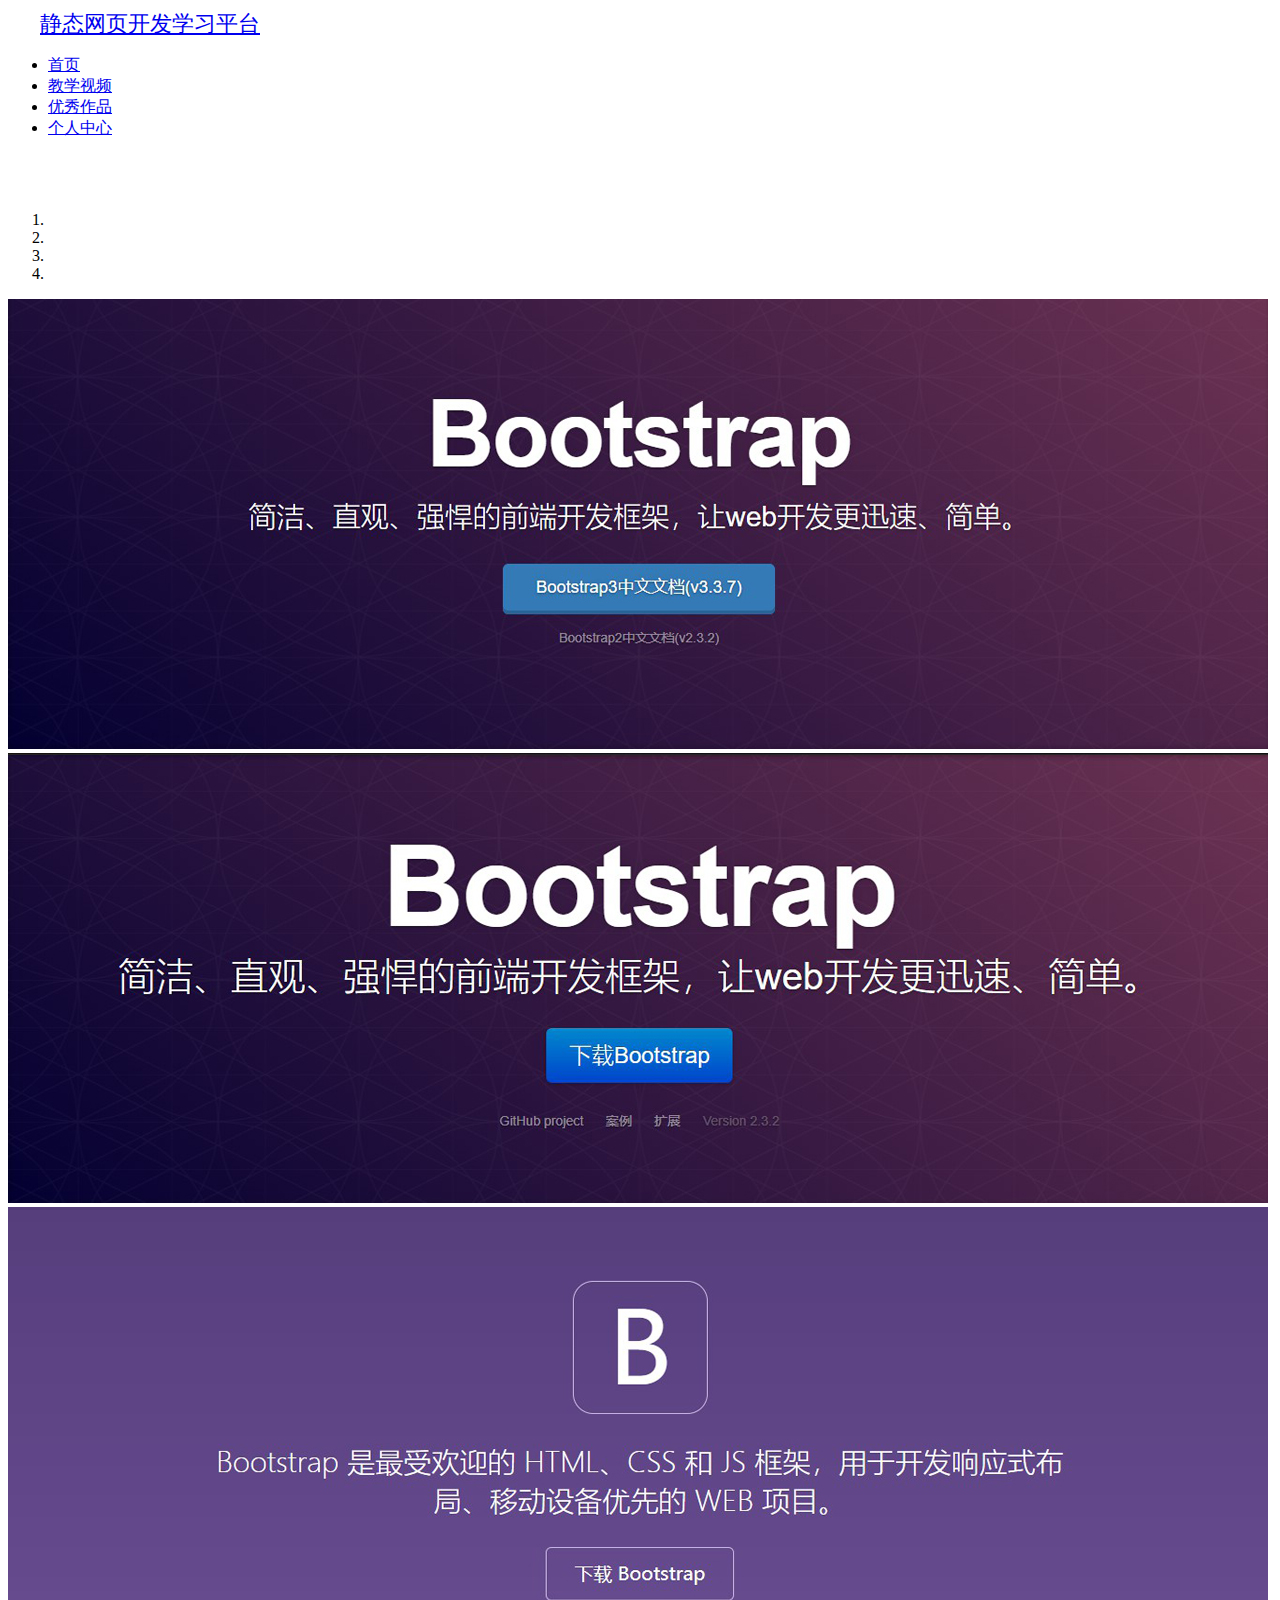
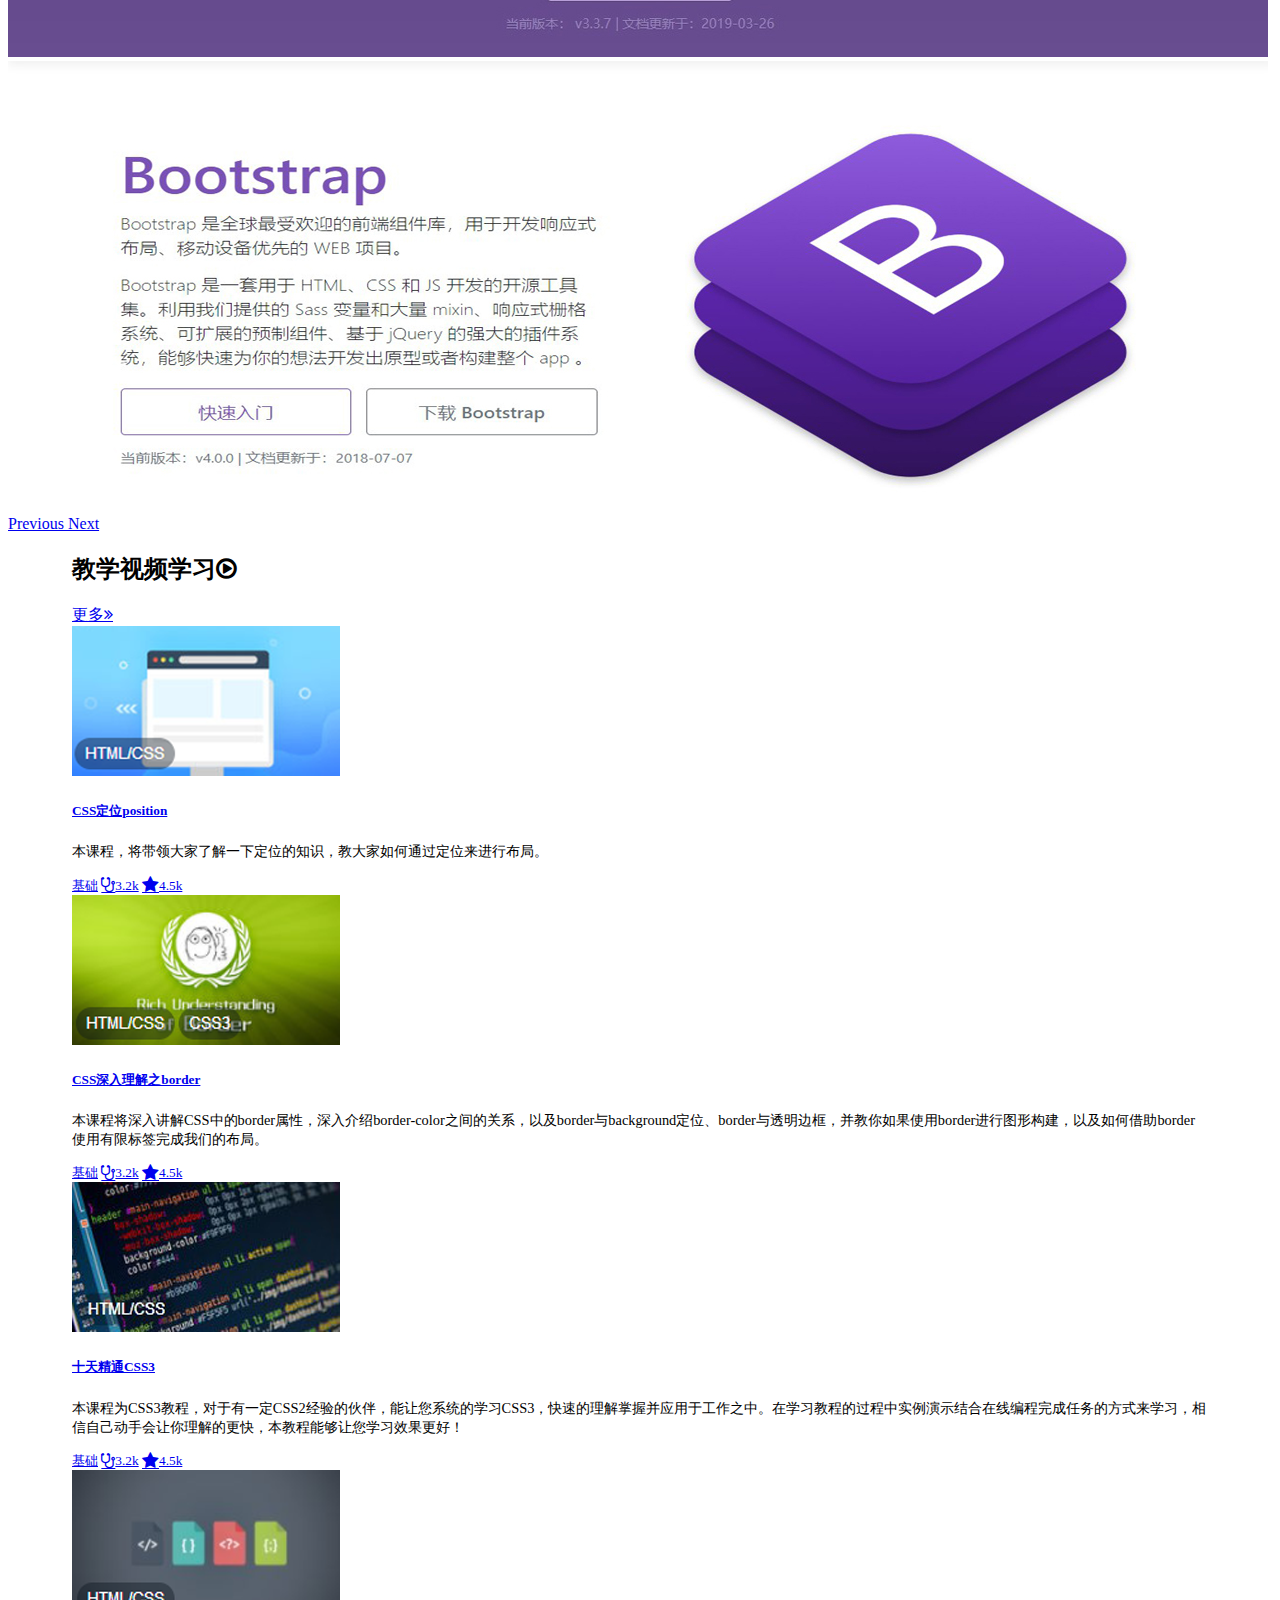
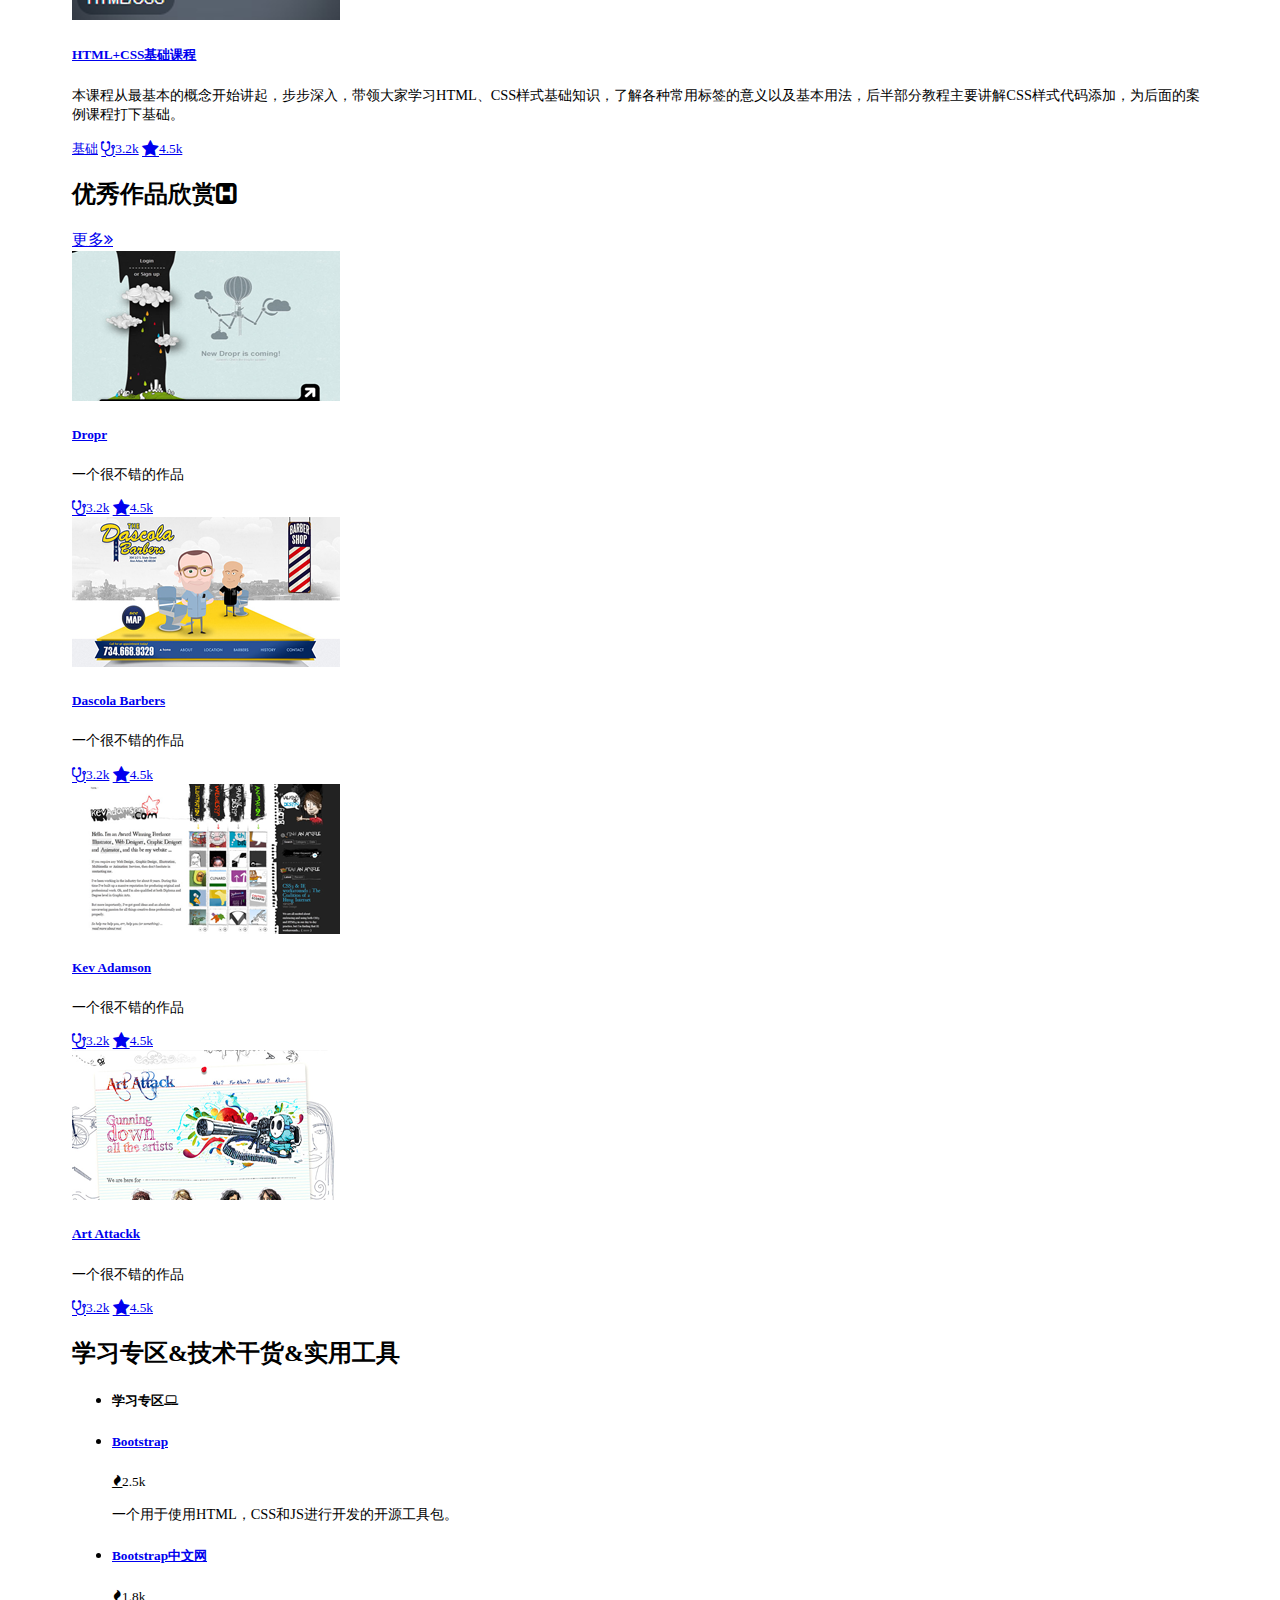
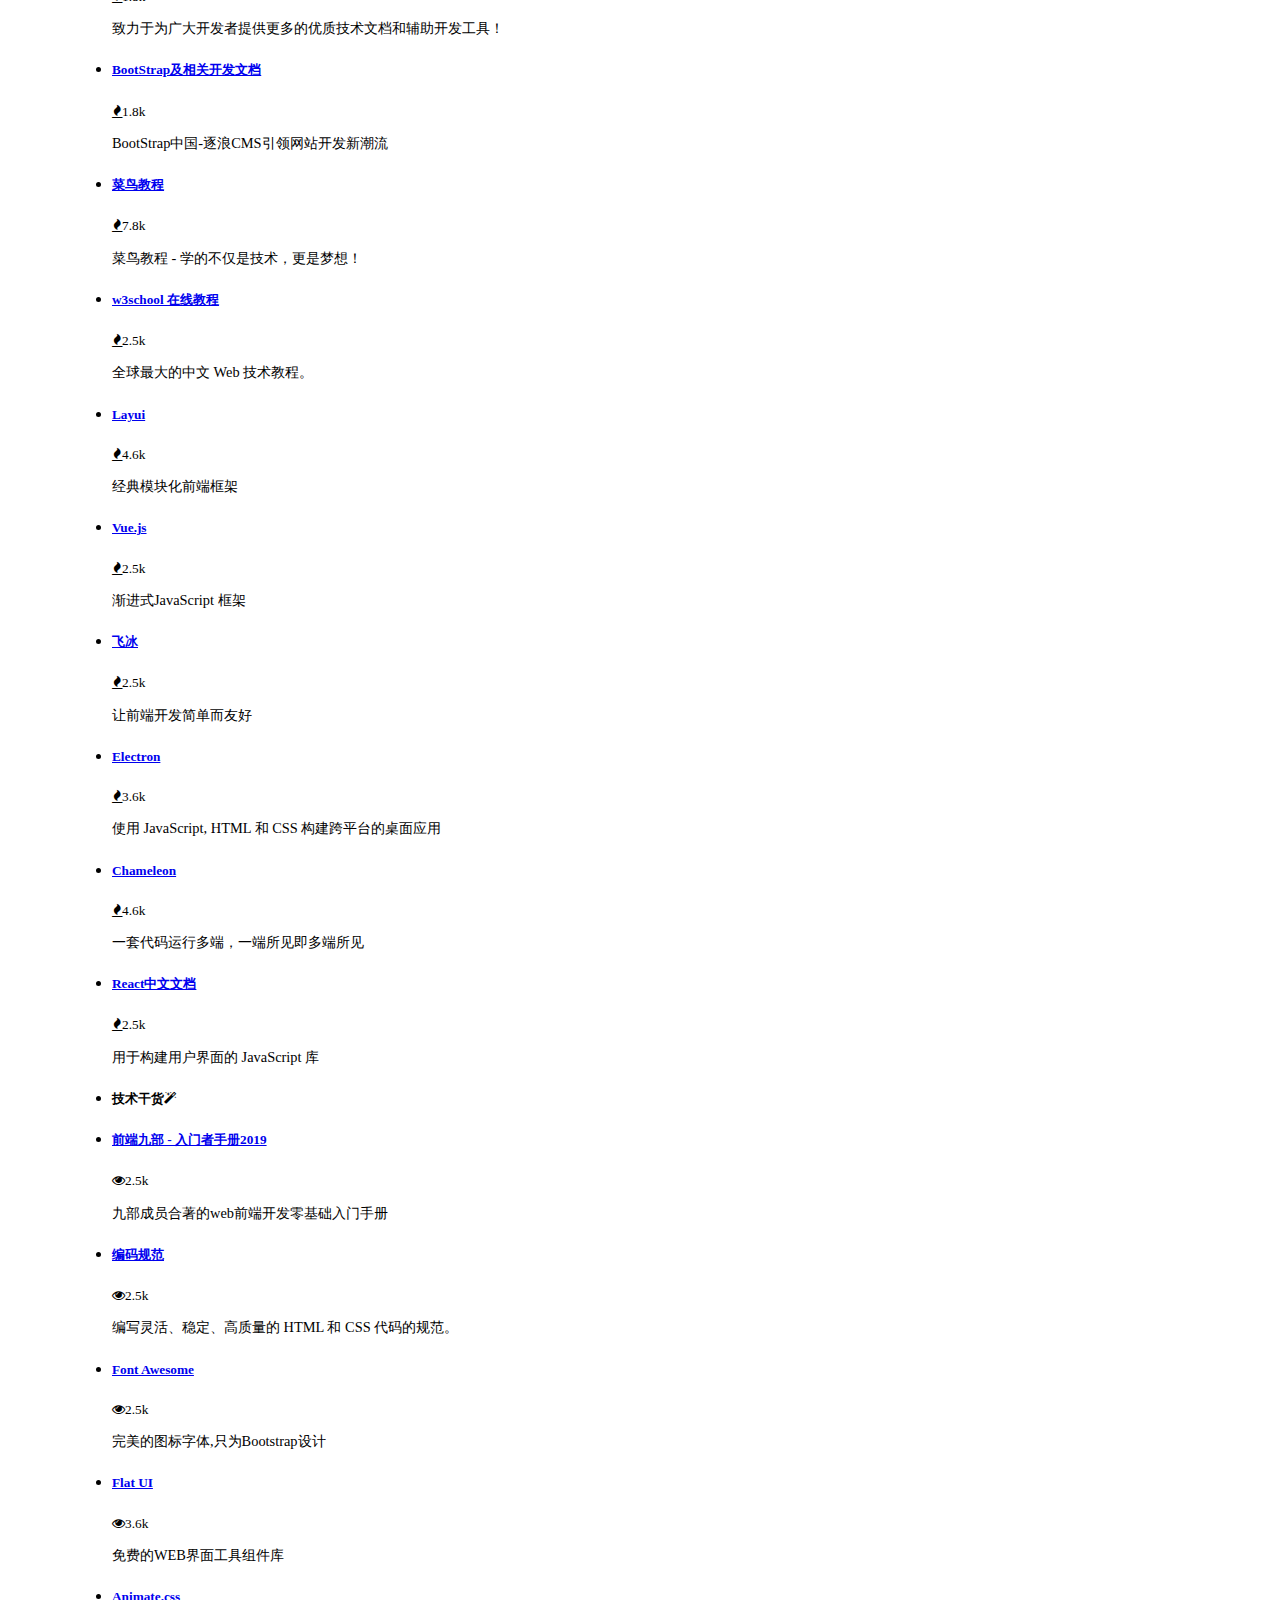
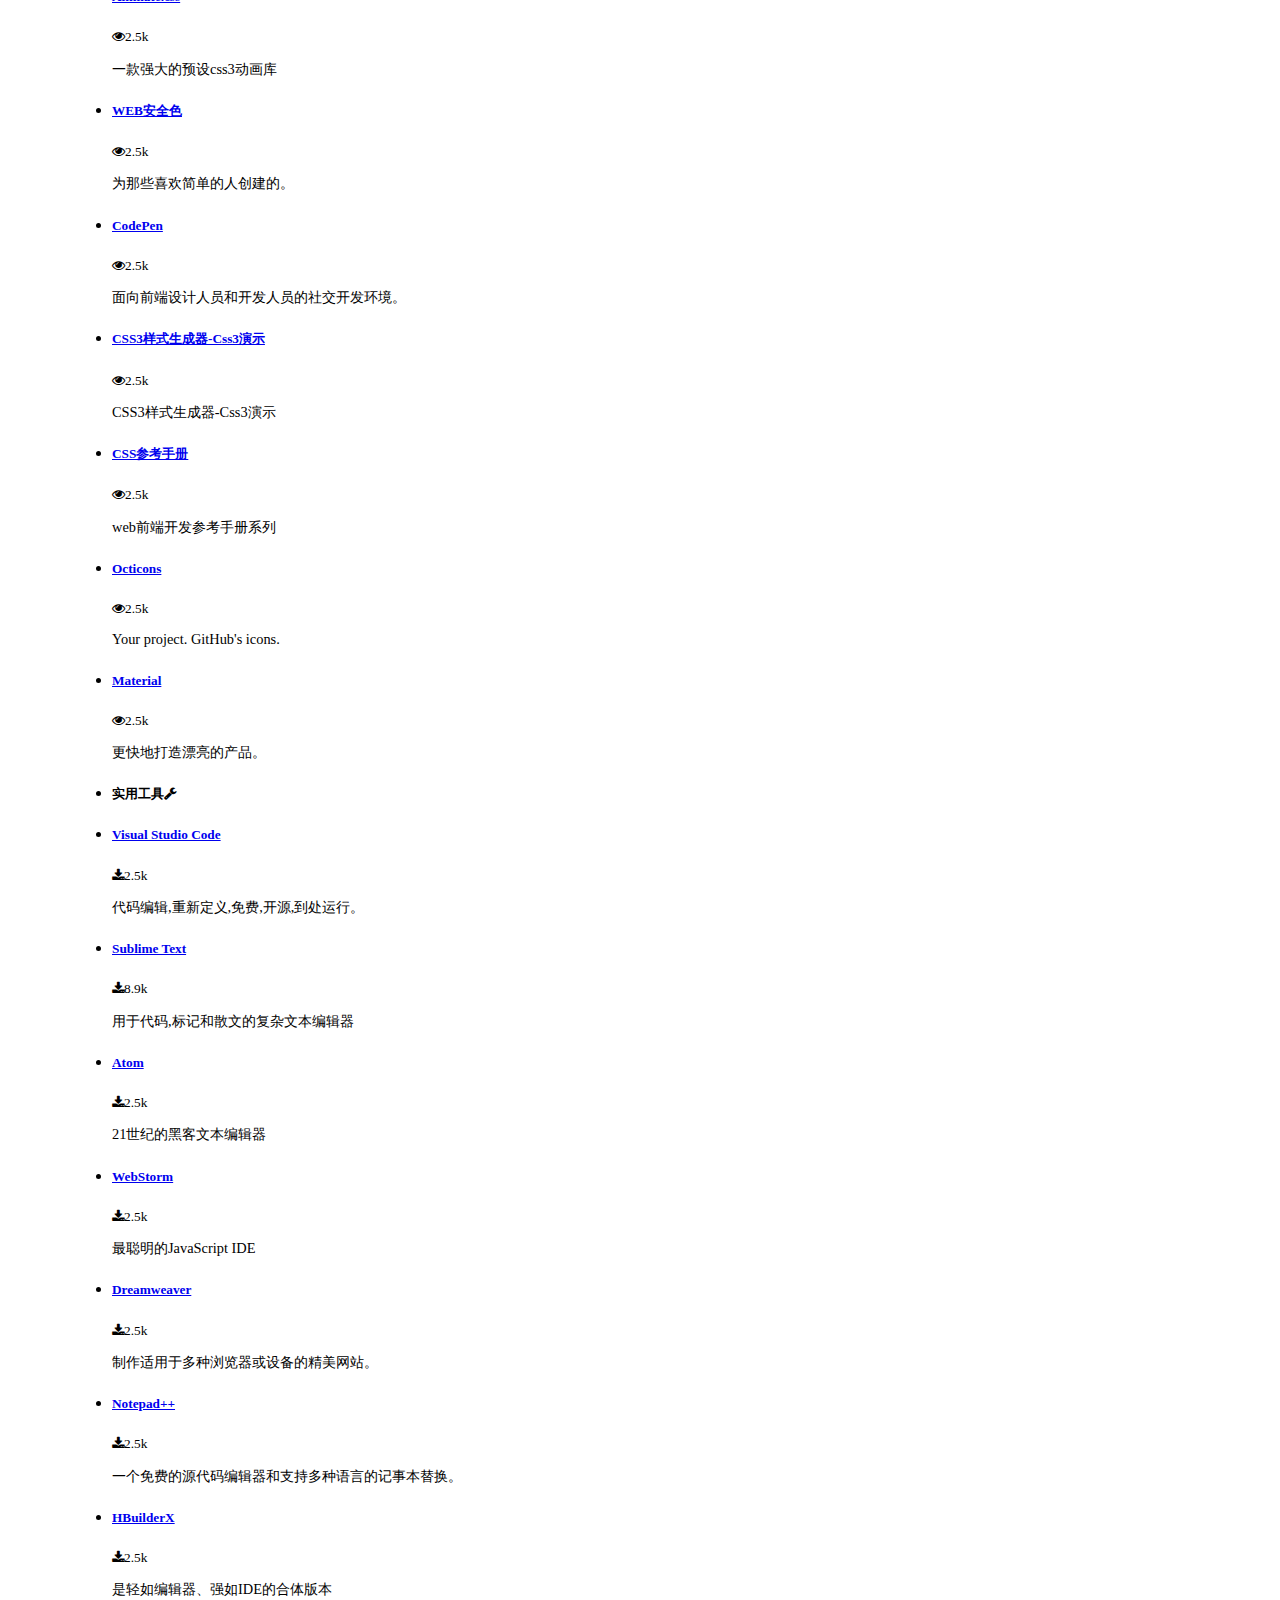
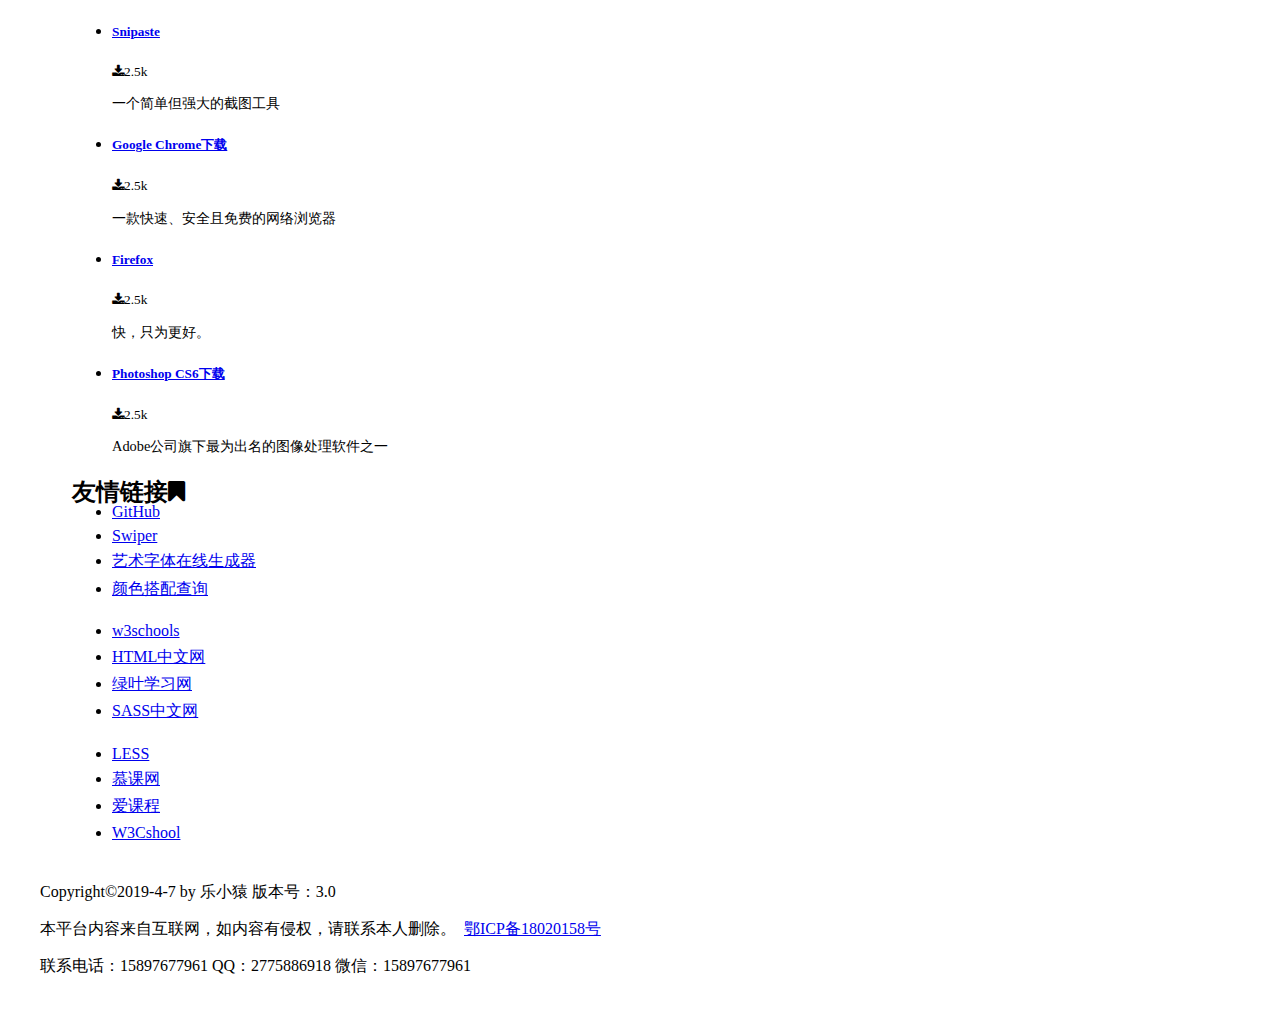
<file: index.html>
<!Doctype html>
<html lang="zh-cmn-Hans">

<head>
  <!-- Required meta tags -->
  <meta charset="utf-8">
  <meta http-equiv="X-UA-Compatible" content="IE=Edge">
  <title>静态网页开发学习平台</title>
  <meta name="viewport" content="width=device-width, initial-scale=1, shrink-to-fit=no">
  <meta name="description" content="一个简洁、方便、快速、好用、灵活的静态网页开发技术的学习平台。">
  <meta name="keywords" content="静态网页开发，学习平台">

  <!-- Bootstrap CSS -->
  <link rel="stylesheet" href="https://stackpath.bootstrapcdn.com/bootstrap/4.2.1/css/bootstrap.min.css"
    integrity="sha384-GJzZqFGwb1QTTN6wy59ffF1BuGJpLSa9DkKMp0DgiMDm4iYMj70gZWKYbI706tWS" crossorigin="anonymous">

  <!-- font-awesome CSS -->
  <link rel="stylesheet" href="css/font-awesome.min.css">

  <!-- User defined CSS -->
  <link rel="stylesheet" href="css/style.css">

</head>

<body>
  <header class="fixed-top">
    <nav class="navbar navbar-expand-lg navbar-dark bg-dark shadow p-3">

      <!-- Brand -->
      <a class="navbar-brand ml-5" href="#">静态网页开发学习平台</a>

      <!-- Navbar links -->
      <div class="collapse navbar-collapse d-flex flex-row justify-content-end mr-5" id="navbarNav">
        <ul class="navbar-nav">
          <li class="nav-item ml-5 active">
            <a class="nav-link" href="#">首页</a>
          </li>
          <li class="nav-item ml-5">
            <a class="nav-link" href="html/teach-video.html">教学视频</a>
          </li>
          <li class="nav-item ml-5">
            <a class="nav-link" href="html/works-display.html">优秀作品</a>
          </li>
          <li class="nav-item ml-5">
            <a class="nav-link" href="html/my-profile.html">个人中心</a>
          </li>
        </ul>
      </div>
    </nav>
  </header>

  <!-- Picture carousel -->
  <section id="picture-carousel">
    <div id="carouselIndicators" class="carousel slide" data-ride="carousel">
      <ol class="carousel-indicators">
        <li data-target="#carouselIndicators" data-slide-to="0" class="active"></li>
        <li data-target="#carouselIndicators" data-slide-to="1"></li>
        <li data-target="#carouselIndicators" data-slide-to="2"></li>
        <li data-target="#carouselIndicators" data-slide-to="3"></li>
      </ol>
      <div class="carousel-inner">
        <div class="carousel-item active" data-interval="3000">
          <a href="http://www.bootcss.com/" target="_blank" rel="noopener noreferrer"><img
              src="img/carouselPicture/carousel-bootstrap1.jpg" class="d-block w-100 img-fluid" alt="bootstrap1"></a>
        </div>
        <div class="carousel-item" data-interval="3000">
          <a href="https://v2.bootcss.com/" target="_blank" rel="noopener noreferrer"><img
              src="img/carouselPicture/carousel-bootstrap2.jpg" class="d-block w-100 img-fluid" alt="bootstrap2"></a>
        </div>
        <div class="carousel-item" data-interval="3000">
          <a href="https://v3.bootcss.com/" target="_blank" rel="noopener noreferrer"><img
              src="img/carouselPicture/carousel-bootstrap3.jpg" class="d-block w-100 img-fluid" alt="bootstrap3"></a>
        </div>
        <div class="carousel-item" data-interval="3000">
          <a href="https://v4.bootcss.com/" target="_blank" rel="noopener noreferrer"><img
              src="img/carouselPicture/carousel-bootstrap4.jpg" class="d-block w-100 img-fluid" alt="bootstrap4"></a>
        </div>
      </div>
      <a class="carousel-control-prev" href="#carouselIndicators" role="button" data-slide="prev">
        <span class="carousel-control-prev-icon" aria-hidden="true"></span>
        <span class="sr-only">Previous</span>
      </a>
      <a class="carousel-control-next" href="#carouselIndicators" role="button" data-slide="next">
        <span class="carousel-control-next-icon" aria-hidden="true"></span>
        <span class="sr-only">Next</span>
      </a>
    </div>
  </section>

  <!-- Teach video -->
  <section class="mt-5" id="teach-video">
    <div class="d-flex justify-content-between mb-1">
      <h2 class="h2">教学视频学习<i class="icon-play-circle ml-2"></i></h2>
      <a class="text-muted text-decoration-none" href="html/teach-video.html">更多<i
          class="icon-double-angle-right ml-1"></i></a>
    </div>

    <div class="card-deck">
      <div class="card">
        <a href="https://www.imooc.com/learn/931" target="_blank" rel="noopener noreferrer"><img class="card-img-top"
            src="img/teachVideo/teach-css定位position.png" title="css定位position" alt="未找到图片信息"></a>
        <div class="card-body">
          <a class="text-dark" href="https://www.imooc.com/learn/931" target="_blank" rel="noopener noreferrer">
            <h5 class="card-title">CSS定位position</h5>
          </a>
          <p class="card-text text-muted">本课程，将带领大家了解一下定位的知识，教大家如何通过定位来进行布局。</p>
        </div>
        <div class="card-footer">
          <small class="d-flex justify-content-around">
            <a class="text-muted text-decoration-none mr-1" href="#" title="基础"><span
                class="badge badge-pill badge-info">基础</span></a>
            <a class="text-muted text-decoration-none mr-1" href="#" title="拉取"><i
                class="icon-stethoscope icon-large mr-1"></i>3.2k</a>
            <a class="text-muted text-decoration-none mr-1" href="#" title="点赞"><i
                class="icon-star icon-large mr-1"></i>4.5k</a>
          </small>
        </div>
      </div>
      <div class="card">
        <a href="https://www.imooc.com/learn/755" target="_blank" rel="noopener noreferrer"><img class="card-img-top"
            src="img/teachVideo/teach-CSS深入理解之border.png" title="CSS深入理解之border" alt="未找到图片信息"></a>
        <div class="card-body">
          <a class="text-dark" href="https://www.imooc.com/learn/755" target="_blank" rel="noopener noreferrer">
            <h5 class="card-title">CSS深入理解之border</h5>
          </a>
          <p class="card-text text-muted">
            本课程将深入讲解CSS中的border属性，深入介绍border-color之间的关系，以及border与background定位、border与透明边框，并教你如果使用border进行图形构建，以及如何借助border使用有限标签完成我们的布局。
          </p>
        </div>
        <div class="card-footer">
          <small class="d-flex justify-content-around">
            <a class="text-muted text-decoration-none mr-1" href="#" title="基础"><span
                class="badge badge-pill badge-info">基础</span></a>
            <a class="text-muted text-decoration-none mr-1" href="#" title="拉取"><i
                class="icon-stethoscope icon-large mr-1"></i>3.2k</a>
            <a class="text-muted text-decoration-none mr-1" href="#" title="点赞"><i
                class="icon-star icon-large mr-1"></i>4.5k</a>
          </small>
        </div>
      </div>
      <div class="card">
        <a href="https://www.imooc.com/learn/33" target="_blank" rel="noopener noreferrer"><img class="card-img-top"
            src="img/teachVideo/teach-十天精通CSS3.png" title="十天精通CSS3" alt="未找到图片信息"></a>
        <div class="card-body">
          <a class="text-dark" href="https://www.imooc.com/learn/33" target="_blank" rel="noopener noreferrer">
            <h5 class="card-title">十天精通CSS3</h5>
          </a>
          <p class="card-text text-muted">
            本课程为CSS3教程，对于有一定CSS2经验的伙伴，能让您系统的学习CSS3，快速的理解掌握并应用于工作之中。在学习教程的过程中实例演示结合在线编程完成任务的方式来学习，相信自己动手会让你理解的更快，本教程能够让您学习效果更好！
          </p>
        </div>
        <div class="card-footer">
          <small class="d-flex justify-content-around">
            <a class="text-muted text-decoration-none mr-1" href="#" title="基础"><span
                class="badge badge-pill badge-info">基础</span></a>
            <a class="text-muted text-decoration-none mr-1" href="#" title="拉取"><i
                class="icon-stethoscope icon-large mr-1"></i>3.2k</a>
            <a class="text-muted text-decoration-none mr-1" href="#" title="点赞"><i
                class="icon-star icon-large mr-1"></i>4.5k</a>
          </small>
        </div>
      </div>
      <div class="card">
        <a href="https://www.imooc.com/learn/9" target="_blank" rel="noopener noreferrer"><img class="card-img-top"
            src="img/teachVideo/teach-HTML+CSS基础课程.png" title="HTML+CSS基础课程" alt="未找到图片信息"></a>
        <div class="card-body">
          <a class="text-dark" href="https://www.imooc.com/learn/9" target="_blank" rel="noopener noreferrer">
            <h5 class="card-title">HTML+CSS基础课程</h5>
          </a>
          <p class="card-text text-muted">
            本课程从最基本的概念开始讲起，步步深入，带领大家学习HTML、CSS样式基础知识，了解各种常用标签的意义以及基本用法，后半部分教程主要讲解CSS样式代码添加，为后面的案例课程打下基础。</p>
        </div>
        <div class="card-footer">
          <small class="d-flex justify-content-around">
            <a class="text-muted text-decoration-none mr-1" href="#" title="基础"><span
                class="badge badge-pill badge-info">基础</span></a>
            <a class="text-muted text-decoration-none mr-1" href="#" title="拉取"><i
                class="icon-stethoscope icon-large mr-1"></i>3.2k</a>
            <a class="text-muted text-decoration-none mr-1" href="#" title="点赞"><i
                class="icon-star icon-large mr-1"></i>4.5k</a>
          </small>
        </div>
      </div>
    </div>
  </section>

  <!-- Works display -->
  <section class="mt-5" id="works-display">
    <div class="d-flex justify-content-between mb-1">
      <h2 class="h2">优秀作品欣赏<i class="icon-h-sign ml-2"></i></h2>
      <a class="text-muted text-decoration-none" href="html/works-display.html">更多<i
          class="icon-double-angle-right ml-1"></i></a>
    </div>

    <div class="card-deck">
      <div class="card">
        <a href="http://dropr.com/" target="_blank" rel="noopener noreferrer"><img class="card-img-top"
            src="img/worksDisplay/works-droprcom.png" title="Dropr" alt="未找到图片信息"></a>
        <div class="card-body">
          <a class="text-dark" href="http://dropr.com/" target="_blank" rel="noopener noreferrer">
            <h5 class="card-title">Dropr</h5>
          </a>
          <p class="card-text text-muted">一个很不错的作品</p>
        </div>
        <div class="card-footer">
          <small class="d-flex justify-content-around">
            <a class="text-muted text-decoration-none mr-1" href="#" title="拉取"><i
                class="icon-stethoscope icon-large mr-1"></i>3.2k</a>
            <a class="text-muted text-decoration-none mr-1" href="#" title="点赞"><i
                class="icon-star icon-large mr-1"></i>4.5k</a>
          </small>
        </div>
      </div>
      <div class="card">
        <a href="http://www.dascolabarbers.com/" target="_blank" rel="noopener noreferrer"><img class="card-img-top"
            src="img/worksDisplay/works-dascolabarbers.png" title="CSS深入理解之border" alt="未找到图片信息"></a>
        <div class="card-body">
          <a class="text-dark" href="http://www.dascolabarbers.com/" target="_blank" rel="noopener noreferrer">
            <h5 class="card-title">Dascola Barbers</h5>
          </a>
          <p class="card-text text-muted">一个很不错的作品</p>
        </div>
        <div class="card-footer">
          <small class="d-flex justify-content-around">
            <a class="text-muted text-decoration-none mr-1" href="#" title="拉取"><i
                class="icon-stethoscope icon-large mr-1"></i>3.2k</a>
            <a class="text-muted text-decoration-none mr-1" href="#" title="点赞"><i
                class="icon-star icon-large mr-1"></i>4.5k</a>
          </small>
        </div>
      </div>
      <div class="card">
        <a href="https://www.kevadamson.com/" target="_blank" rel="noopener noreferrer"><img class="card-img-top"
            src="img/worksDisplay/works-kevadamsoncom.png" title="Kev Adamson" alt="未找到图片信息"></a>
        <div class="card-body">
          <a class="text-dark" href="https://www.kevadamson.com/" target="_blank" rel="noopener noreferrer">
            <h5 class="card-title">Kev Adamson</h5>
          </a>
          <p class="card-text text-muted">一个很不错的作品</p>
        </div>
        <div class="card-footer">
          <small class="d-flex justify-content-around">
            <a class="text-muted text-decoration-none mr-1" href="#" title="拉取"><i
                class="icon-stethoscope icon-large mr-1"></i>3.2k</a>
            <a class="text-muted text-decoration-none mr-1" href="#" title="点赞"><i
                class="icon-star icon-large mr-1"></i>4.5k</a>
          </small>
        </div>
      </div>
      <div class="card">
        <a href="https://www.artattackk.com/" target="_blank" rel="noopener noreferrer"><img class="card-img-top"
            src="img/worksDisplay/works-artattackk.png" title="Art Attackk" alt="未找到图片信息"></a>
        <div class="card-body">
          <a class="text-dark" href="https://www.artattackk.com/" target="_blank" rel="noopener noreferrer">
            <h5 class="card-title">Art Attackk</h5>
          </a>
          <p class="card-text text-muted">一个很不错的作品</p>
        </div>
        <div class="card-footer">
          <small class="d-flex justify-content-around">
            <a class="text-muted text-decoration-none mr-1" href="#" title="拉取"><i
                class="icon-stethoscope icon-large mr-1"></i>3.2k</a>
            <a class="text-muted text-decoration-none mr-1" href="#" title="点赞"><i
                class="icon-star icon-large mr-1"></i>4.5k</a>
          </small>
        </div>
      </div>
    </div>
  </section>

  <!-- Some recommendations -->
  <section class="mt-5" id="some-recommendations">
    <h2 class="h2 d-flex mb-2">学习专区&技术干货&实用工具</h2>
    <div class="d-flex justify-content-around no-gutters">
      <!-- 学习专区 -->
      <ul class="list-group col-4 pr-4">
        <li class="list-group-item list-group-item-primary text-center">
          <h5>学习专区<i class="icon-laptop ml-2"></i></h5>
        </li>
        <li class="list-group-item d-flex flex-column justify-content-between align-items-left">
          <div class="d-flex justify-content-between">
            <h5 class="mb-1"><a class="text-dark" href="https://getbootstrap.com/" target="_blank"
                rel="noopener noreferrer">Bootstrap</a></h5>
            <small><i class="icon-fire mr-1"></i>2.5k</small>
          </div>
          <p class="mb-1 text-muted">一个用于使用HTML，CSS和JS进行开发的开源工具包。</p>
        </li>
        <li class="list-group-item d-flex flex-column justify-content-between align-items-left">
          <div class="d-flex justify-content-between">
            <h5 class="mb-1"><a class="text-dark" href="http://www.bootcss.com/" target="_blank"
                rel="noopener noreferrer">Bootstrap中文网</a></h5>
            <small><i class="icon-fire mr-1"></i>1.8k</small>
          </div>
          <p class="mb-1 text-muted">致力于为广大开发者提供更多的优质技术文档和辅助开发工具！</p>
        </li>
        <li class="list-group-item d-flex flex-column justify-content-between align-items-left">
          <div class="d-flex justify-content-between">
            <h5 class="mb-1"><a class="text-dark" href="https://code.z01.com/v4/" target="_blank"
                rel="noopener noreferrer">BootStrap及相关开发文档</a></h5>
            <small><i class="icon-fire mr-1"></i>1.8k</small>
          </div>
          <p class="mb-1 text-muted">BootStrap中国-逐浪CMS引领网站开发新潮流</p>
        </li>
        <li class="list-group-item d-flex flex-column justify-content-between align-items-left">
          <div class="d-flex justify-content-between">
            <h5 class="mb-1"><a class="text-dark" href="http://www.runoob.com/" target="_blank"
                rel="noopener noreferrer">菜鸟教程</a></h5>
            <small><i class="icon-fire mr-1"></i>7.8k</small>
          </div>
          <p class="mb-1 text-muted">菜鸟教程 - 学的不仅是技术，更是梦想！</p>
        </li>
        <li class="list-group-item d-flex flex-column justify-content-between align-items-left">
          <div class="d-flex w-100 justify-content-between">
            <h5 class="mb-1"><a class="text-dark" href="http://www.w3school.com.cn/" target="_blank"
                rel="noopener noreferrer">w3school 在线教程</a></h5>
            <small><i class="icon-fire mr-1"></i>2.5k</small>
          </div>
          <p class="mb-1 text-muted">全球最大的中文 Web 技术教程。</p>
        </li>
        <li class="list-group-item d-flex flex-column justify-content-between align-items-left">
          <div class="d-flex w-100 justify-content-between">
            <h5 class="mb-1"><a class="text-dark" href="https://www.layui.com/" target="_blank"
                rel="noopener noreferrer">Layui</a></h5>
            <small><i class="icon-fire mr-1"></i>4.6k</small>
          </div>
          <p class="mb-1 text-muted">经典模块化前端框架</p>
        </li>
        <li class="list-group-item d-flex flex-column justify-content-between align-items-left">
          <div class="d-flex w-100 justify-content-between">
            <h5 class="mb-1"><a class="text-dark" href="https://cn.vuejs.org/" target="_blank"
                rel="noopener noreferrer">Vue.js</a></h5>
            <small><i class="icon-fire mr-1"></i>2.5k</small>
          </div>
          <p class="mb-1 text-muted">渐进式JavaScript 框架</p>
        </li>
        <li class="list-group-item d-flex flex-column justify-content-between align-items-left">
          <div class="d-flex w-100 justify-content-between">
            <h5 class="mb-1"><a class="text-dark" href="https://alibaba.github.io/ice" target="_blank"
                rel="noopener noreferrer">飞冰</a></h5>
            <small><i class="icon-fire mr-1"></i>2.5k</small>
          </div>
          <p class="mb-1 text-muted">让前端开发简单而友好</p>
        </li>
        <li class="list-group-item d-flex flex-column justify-content-between align-items-left">
          <div class="d-flex w-100 justify-content-between">
            <h5 class="mb-1"><a class="text-dark" href="http://electronjs.org/" target="_blank"
                rel="noopener noreferrer">Electron </a></h5>
            <small><i class="icon-fire mr-1"></i>3.6k</small>
          </div>
          <p class="mb-1 text-muted">使用 JavaScript, HTML 和 CSS 构建跨平台的桌面应用</p>
        </li>
        <li class="list-group-item d-flex flex-column justify-content-between align-items-left">
          <div class="d-flex w-100 justify-content-between">
            <h5 class="mb-1"><a class="text-dark" href="https://cmljs.org/#/" target="_blank"
                rel="noopener noreferrer">Chameleon</a></h5>
            <small><i class="icon-fire mr-1"></i>4.6k</small>
          </div>
          <p class="mb-1 text-muted">一套代码运行多端，一端所见即多端所见</p>
        </li>
        <li class="list-group-item d-flex flex-column justify-content-between align-items-left">
          <div class="d-flex w-100 justify-content-between">
            <h5 class="mb-1"><a class="text-dark" href="https://react.docschina.org/" target="_blank"
                rel="noopener noreferrer">React中文文档</a></h5>
            <small><i class="icon-fire mr-1"></i>2.5k</small>
          </div>
          <p class="mb-1 text-muted">用于构建用户界面的 JavaScript 库</p>
        </li>
      </ul>
      <!-- 技术干货 -->
      <ul class="list-group col-4">
        <li class="list-group-item list-group-item-primary text-center">
          <h5>技术干货<i class="icon-magic ml-2"></i></h5>
        </li>
        <li class="list-group-item d-flex flex-column justify-content-between align-items-left">
          <div class="d-flex w-100 justify-content-between">
            <h5 class="mb-1"><a class="text-dark" href="https://www.yuque.com/fe9/basic" target="_blank"
                rel="noopener noreferrer">前端九部 - 入门者手册2019</a></h5>
            <small><i class="icon-eye-open mr-1"></i>2.5k</small>
          </div>
          <p class="mb-1 text-muted">九部成员合著的web前端开发零基础入门手册</p>
        </li>
        <li class="list-group-item d-flex flex-column justify-content-between align-items-left">
          <div class="d-flex w-100 justify-content-between">
            <h5 class="mb-1"><a class="text-dark" href="https://codeguide.bootcss.com/" target="_blank"
                rel="noopener noreferrer">编码规范</a></h5>
            <small><i class="icon-eye-open mr-1"></i>2.5k</small>
          </div>
          <p class="mb-1 text-muted">编写灵活、稳定、高质量的 HTML 和 CSS 代码的规范。</p>
        </li>
        <li class="list-group-item d-flex flex-column justify-content-between align-items-left">
          <div class="d-flex w-100 justify-content-between">
            <h5 class="mb-1"><a class="text-dark" href="http://www.bootcss.com/p/font-awesome/#" target="_blank"
                rel="noopener noreferrer">Font Awesome</a></h5>
            <small><i class="icon-eye-open mr-1"></i>2.5k</small>
          </div>
          <p class="mb-1 text-muted">完美的图标字体,只为Bootstrap设计</p>
        </li>
        <li class="list-group-item d-flex flex-column justify-content-between align-items-left">
          <div class="d-flex w-100 justify-content-between">
            <h5 class="mb-1"><a class="text-dark" href="http://www.bootcss.com/p/flat-ui/" target="_blank"
                rel="noopener noreferrer">Flat UI</a></h5>
            <small><i class="icon-eye-open mr-1"></i>3.6k</small>
          </div>
          <p class="mb-1 text-muted">免费的WEB界面工具组件库</p>
        </li>
        <li class="list-group-item d-flex flex-column justify-content-between align-items-left">
          <div class="d-flex w-100 justify-content-between">
            <h5 class="mb-1"><a class="text-dark" href="https://daneden.github.io/animate.css/" target="_blank"
                rel="noopener noreferrer">Animate.css</a></h5>
            <small><i class="icon-eye-open mr-1"></i>2.5k</small>
          </div>
          <p class="mb-1 text-muted">一款强大的预设css3动画库</p>
        </li>
        <li class="list-group-item d-flex flex-column justify-content-between align-items-left">
          <div class="d-flex w-100 justify-content-between">
            <h5 class="mb-1"><a class="text-dark" href="http://www.bootcss.com/p/websafecolors/" target="_blank"
                rel="noopener noreferrer">WEB安全色</a></h5>
            <small><i class="icon-eye-open mr-1"></i>2.5k</small>
          </div>
          <p class="mb-1 text-muted">为那些喜欢简单的人创建的。</p>
        </li>
        <li class="list-group-item d-flex flex-column justify-content-between align-items-left">
          <div class="d-flex w-100 justify-content-between">
            <h5 class="mb-1"><a class="text-dark" href="https://codepen.io/" target="_blank"
                rel="noopener noreferrer">CodePen</a></h5>
            <small><i class="icon-eye-open mr-1"></i>2.5k</small>
          </div>
          <p class="mb-1 text-muted">面向前端设计人员和开发人员的社交开发环境。</p>
        </li>
        <li class="list-group-item d-flex flex-column justify-content-between align-items-left">
          <div class="d-flex w-100 justify-content-between">
            <h5 class="mb-1"><a class="text-dark" href="https://www.html.cn/tool/css3Preview/" target="_blank"
                rel="noopener noreferrer">CSS3样式生成器-Css3演示</a></h5>
            <small><i class="icon-eye-open mr-1"></i>2.5k</small>
          </div>
          <p class="mb-1 text-muted">CSS3样式生成器-Css3演示</p>
        </li>
        <li class="list-group-item d-flex flex-column justify-content-between align-items-left">
          <div class="d-flex w-100 justify-content-between">
            <h5 class="mb-1"><a class="text-dark" href="http://css.doyoe.com/" target="_blank"
                rel="noopener noreferrer">CSS参考手册</a></h5>
            <small><i class="icon-eye-open mr-1"></i>2.5k</small>
          </div>
          <p class="mb-1 text-muted">web前端开发参考手册系列</p>
        </li>
        <li class="list-group-item d-flex flex-column justify-content-between align-items-left">
          <div class="d-flex w-100 justify-content-between">
            <h5 class="mb-1"><a class="text-dark" href="https://octicons.github.com/" target="_blank"
                rel="noopener noreferrer">Octicons</a></h5>
            <small><i class="icon-eye-open mr-1"></i>2.5k</small>
          </div>
          <p class="mb-1 text-muted">Your project. GitHub's icons.</p>
        </li>
        <li class="list-group-item d-flex flex-column justify-content-between align-items-left">
          <div class="d-flex w-100 justify-content-between">
            <h5 class="mb-1"><a class="text-dark" href="https://material.io/" target="_blank"
                rel="noopener noreferrer">Material</a></h5>
            <small><i class="icon-eye-open mr-1"></i>2.5k</small>
          </div>
          <p class="mb-1 text-muted">更快地打造漂亮的产品。</p>
        </li>
      </ul>
      <!-- 实用工具 -->
      <ul class="list-group col-4 pl-4">
        <li class="list-group-item list-group-item-primary text-center">
          <h5>实用工具<i class="icon-wrench ml-2"></i></h5>
        </li>
        <li class="list-group-item d-flex flex-column justify-content-between align-items-left">
          <div class="d-flex w-100 justify-content-between">
            <h5 class="mb-1"><a class="text-dark" href="https://code.visualstudio.com/" target="_blank"
                rel="noopener noreferrer">Visual Studio Code</a></h5>
            <small><i class="icon-download-alt mr-1"></i>2.5k</small>
          </div>
          <p class="mb-1 text-muted">代码编辑,重新定义,免费,开源,到处运行。</p>
        </li>
        <li class="list-group-item d-flex flex-column justify-content-between align-items-left">
          <div class="d-flex w-100 justify-content-between">
            <h5 class="mb-1"><a class="text-dark" href="http://www.sublimetext.com/" target="_blank"
                rel="noopener noreferrer">Sublime Text</a></h5>
            <small><i class="icon-download-alt mr-1"></i>8.9k</small>
          </div>
          <p class="mb-1 text-muted">用于代码,标记和散文的复杂文本编辑器</p>
        </li>
        <li class="list-group-item d-flex flex-column justify-content-between align-items-left">
          <div class="d-flex w-100 justify-content-between">
            <h5 class="mb-1"><a class="text-dark" href="https://atom.io/" target="_blank"
                rel="noopener noreferrer">Atom</a></h5>
            <small><i class="icon-download-alt mr-1"></i>2.5k</small>
          </div>
          <p class="mb-1 text-muted">21世纪的黑客文本编辑器</p>
        </li>
        <li class="list-group-item d-flex flex-column justify-content-between align-items-left">
          <div class="d-flex w-100 justify-content-between">
            <h5 class="mb-1"><a class="text-dark" href="http://www.jetbrains.com/webstorm/" target="_blank"
                rel="noopener noreferrer">WebStorm</a></h5>
            <small><i class="icon-download-alt mr-1"></i>2.5k</small>
          </div>
          <p class="mb-1 text-muted">最聪明的JavaScript IDE</p>
        </li>
        <li class="list-group-item d-flex flex-column justify-content-between align-items-left">
          <div class="d-flex w-100 justify-content-between">
            <h5 class="mb-1"><a class="text-dark" href="https://www.adobe.com/cn/products/dreamweaver.html"
                target="_blank" rel="noopener noreferrer">Dreamweaver</a></h5>
            <small><i class="icon-download-alt mr-1"></i>2.5k</small>
          </div>
          <p class="mb-1 text-muted">制作适用于多种浏览器或设备的精美网站。</p>
        </li>
        <li class="list-group-item d-flex flex-column justify-content-between align-items-left">
          <div class="d-flex w-100 justify-content-between">
            <h5 class="mb-1"><a class="text-dark" href="https://notepad-plus-plus.org/" target="_blank"
                rel="noopener noreferrer">Notepad++</a></h5>
            <small><i class="icon-download-alt mr-1"></i>2.5k</small>
          </div>
          <p class="mb-1 text-muted">一个免费的源代码编辑器和支持多种语言的记事本替换。</p>
        </li>
        <li class="list-group-item d-flex flex-column justify-content-between align-items-left">
          <div class="d-flex w-100 justify-content-between">
            <h5 class="mb-1"><a class="text-dark" href="http://www.dcloud.io/hbuilderx.html" target="_blank"
                rel="noopener noreferrer">HBuilderX</a></h5>
            <small><i class="icon-download-alt mr-1"></i>2.5k</small>
          </div>
          <p class="mb-1 text-muted">是轻如编辑器、强如IDE的合体版本</p>
        </li>
        <li class="list-group-item d-flex flex-column justify-content-between align-items-left">
          <div class="d-flex w-100 justify-content-between">
            <h5 class="mb-1"><a class="text-dark" href="https://zh.snipaste.com/" target="_blank"
                rel="noopener noreferrer">Snipaste</a></h5>
            <small><i class="icon-download-alt mr-1"></i>2.5k</small>
          </div>
          <p class="mb-1 text-muted">一个简单但强大的截图工具</p>
        </li>
        <li class="list-group-item d-flex flex-column justify-content-between align-items-left">
          <div class="d-flex w-100 justify-content-between">
            <h5 class="mb-1"><a class="text-dark" href="https://pc.qq.com/detail/18/detail_21258.html" target="_blank"
                rel="noopener noreferrer">Google Chrome下载</a></h5>
            <small><i class="icon-download-alt mr-1"></i>2.5k</small>
          </div>
          <p class="mb-1 text-muted">一款快速、安全且免费的网络浏览器</p>
        </li>
        <li class="list-group-item d-flex flex-column justify-content-between align-items-left">
          <div class="d-flex w-100 justify-content-between">
            <h5 class="mb-1"><a class="text-dark" href="http://www.firefox.com.cn/" target="_blank"
                rel="noopener noreferrer">Firefox</a></h5>
            <small><i class="icon-download-alt mr-1"></i>2.5k</small>
          </div>
          <p class="mb-1 text-muted">快，只为更好。</p>
        </li>
        <li class="list-group-item d-flex flex-column justify-content-between align-items-left">
          <div class="d-flex w-100 justify-content-between">
            <h5 class="mb-1"><a class="text-dark" href="http://xiazai.zol.com.cn/detail/15/146785.shtml" target="_blank"
                rel="noopener noreferrer">Photoshop CS6下载</a></h5>
            <small><i class="icon-download-alt mr-1"></i>2.5k</small>
          </div>
          <p class="mb-1 text-muted">Adobe公司旗下最为出名的图像处理软件之一</p>
        </li>
      </ul>
    </div>
  </section>

  <!-- Friendship link -->
  <section class="mt-5" id="friendship-link">
    <h2 class="h2 d-inline-flex mb-1">友情链接<i class="icon-bookmark ml-2 mt-1"></i></h2>
    <div class="d-flex justify-content-around offset-2">
      <ul class="list-group">
        <li class="list-group-item"><a class="text-dark" href="https://github.com/" target="_blank"
            rel="noopener noreferrer">GitHub</a></li>
        <li class="list-group-item"><a class="text-dark" href="https://www.swiper.com.cn/" target="_blank"
            rel="noopener noreferrer">Swiper</a></li>
        <li class="list-group-item"><a class="text-dark" href="http://www.akuziti.com/" target="_blank"
            rel="noopener noreferrer">艺术字体在线生成器</a></li>
        <li class="list-group-item"><a class="text-dark" href="https://m.fontke.com/tool/rgb/600fc4/" target="_blank"
            rel="noopener noreferrer">颜色搭配查询</a></li>
      </ul>
      <ul class="list-group">
        <li class="list-group-item"><a class="text-dark" href="https://www.quanzhanketang.com/" target="_blank"
            rel="noopener noreferrer">w3schools</a></li>
        <li class="list-group-item"><a class="text-dark" href="https://www.html.cn/" target="_blank"
            rel="noopener noreferrer">HTML中文网</a></li>
        <li class="list-group-item"><a class="text-dark" href="http://www.lvyestudy.com/" target="_blank"
            rel="noopener noreferrer">绿叶学习网</a></li>
        <li class="list-group-item"><a class="text-dark" href="https://www.sasscss.com/" target="_blank"
            rel="noopener noreferrer">SASS中文网</a></li>
      </ul>
      <ul class="list-group">
        <li class="list-group-item"><a class="text-dark" href="http://www.bootcss.com/p/lesscss/" target="_blank"
            rel="noopener noreferrer">LESS</a></li>
        <li class="list-group-item"><a class="text-dark" href="https://www.imooc.com/" target="_blank"
            rel="noopener noreferrer">慕课网</a></li>
        <li class="list-group-item"><a class="text-dark" href="http://www.icourses.cn/home/" target="_blank"
            rel="noopener noreferrer">爱课程</a></li>
        <li class="list-group-item"><a class="text-dark" href="https://www.w3cschool.cn/" target="_blank"
            rel="noopener noreferrer">W3Cshool</a></li>
      </ul>
    </div>
  </section>

  <footer class="fix-bottom mt-3">
    <div class="jumbotron jumbotron-fluid">
      <div class="container text-center">
        <p>Copyright&copy;2019-4-7 by 乐小猿 版本号：3.0</p>
        <p>本平台内容来自互联网，如内容有侵权，请联系本人删除。&nbsp;&nbsp;<a href="http://www.beian.miit.gov.cn/">鄂ICP备18020158号</a></p>
        <p>联系电话：15897677961 QQ：2775886918 微信：15897677961</p>
      </div>
    </div>
  </footer>

  <!-- Optional JavaScript -->
  <!-- jQuery first, then Popper.js, then Bootstrap JS -->
  <script src="https://code.jquery.com/jquery-3.3.1.slim.min.js"
    integrity="sha384-q8i/X+965DzO0rT7abK41JStQIAqVgRVzpbzo5smXKp4YfRvH+8abtTE1Pi6jizo"
    crossorigin="anonymous"></script>
  <script src="https://cdnjs.cloudflare.com/ajax/libs/popper.js/1.14.6/umd/popper.min.js"
    integrity="sha384-wHAiFfRlMFy6i5SRaxvfOCifBUQy1xHdJ/yoi7FRNXMRBu5WHdZYu1hA6ZOblgut"
    crossorigin="anonymous"></script>
  <script src="https://stackpath.bootstrapcdn.com/bootstrap/4.2.1/js/bootstrap.min.js"
    integrity="sha384-B0UglyR+jN6CkvvICOB2joaf5I4l3gm9GU6Hc1og6Ls7i6U/mkkaduKaBhlAXv9k"
    crossorigin="anonymous"></script>
</body>

</html>
</file>
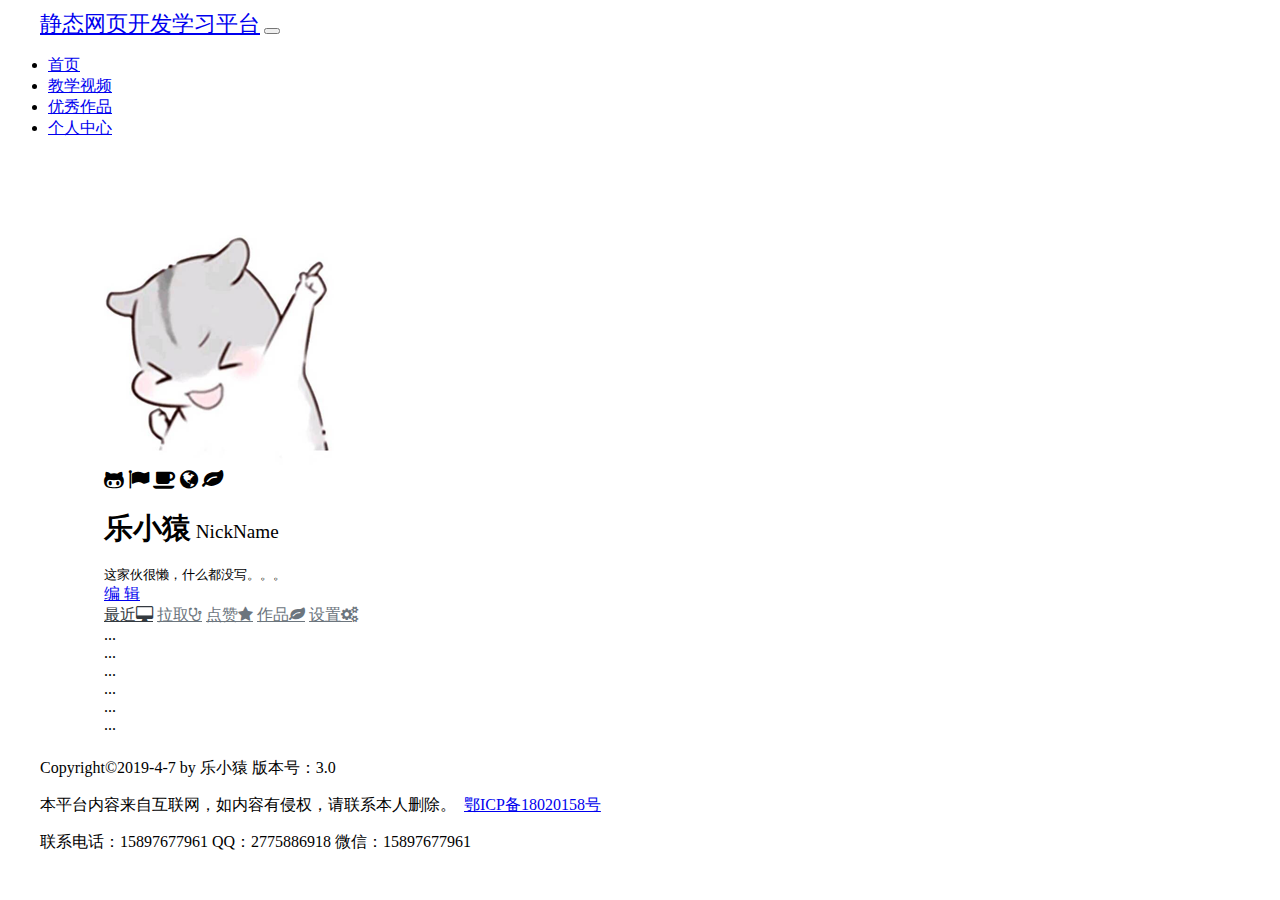
<file: html/my-profile.html>
<!Doctype html>
<html lang="zh-cmn-Hans">

<head>
  <!-- Required meta tags -->
  <meta charset="utf-8">
  <meta http-equiv="X-UA-Compatible" content="IE=Edge">
  <title>静态网页开发学习平台</title>
  <meta name="viewport" content="width=device-width, initial-scale=1, shrink-to-fit=no">
  <meta name="description" content="一个简洁、方便、快速、好用、灵活的静态网页开发技术的学习平台。">
  <meta name="keywords" content="静态网页开发，学习平台">

  <!-- Bootstrap CSS -->
  <link rel="stylesheet" href="https://stackpath.bootstrapcdn.com/bootstrap/4.2.1/css/bootstrap.min.css"
    integrity="sha384-GJzZqFGwb1QTTN6wy59ffF1BuGJpLSa9DkKMp0DgiMDm4iYMj70gZWKYbI706tWS" crossorigin="anonymous">

  <!-- font-awesome CSS -->
  <link rel="stylesheet" href="../css/font-awesome.min.css">

  <!-- User defined CSS -->
  <link rel="stylesheet" href="../css/style.css">

</head>

<body>
  <header class="fixed-top">
    <nav class="navbar navbar-expand-lg navbar-dark bg-dark shadow p-3">

      <!-- Brand -->
      <a class="navbar-brand ml-5" href="#">静态网页开发学习平台</a>

      <!-- Toggler/collapsibe Button -->
      <button class="navbar-toggler" type="button" data-toggle="collapse" data-target="#navbarNav"
        aria-controls="navbarNav" aria-expanded="false" aria-label="Toggle navigation">
        <span class="navbar-toggler-icon"></span>
      </button>

      <!-- Navbar links -->
      <div class="collapse navbar-collapse d-flex flex-row justify-content-end mr-5" id="navbarNav">
        <ul class="navbar-nav">
          <li class="nav-item ml-5">
            <a class="nav-link" href="../index.html">首页</a>
          </li>
          <li class="nav-item ml-5">
            <a class="nav-link" href="teach-video.html">教学视频</a>
          </li>
          <li class="nav-item ml-5">
            <a class="nav-link" href="works-display.html">优秀作品</a>
          </li>
          <li class="nav-item ml-5 active">
            <a class="nav-link" href="#my-profile">个人中心</a>
          </li>
        </ul>
      </div>
    </nav>
  </header>

  <section class="container mb-5 pb-5" id="my-profile">
    <div class="row">
      <div class="col-3">
        <div class="border p-3">
          <a href="#">
            <img class="rounded img-fluid px-3" src="../img/head-portrait.png" alt="未找到图片信息">
          </a>
          <div class="d-flex justify-content-around p-2 mx-1 mt-4">
            <i class="icon-github-alt icon-large"></i>
            <i class="icon-flag icon-large"></i>
            <i class="icon-coffee icon-large"></i>
            <i class="icon-globe icon-large"></i>
            <i class="icon-leaf icon-large"></i>
          </div>
        </div>
        <div class="mt-3">
          <h3>
            <span class="p-name d-flex overflow-hidden">乐小猿</span>
            <span class="p-nickname d-flex text-muted">NickName</span>
          </h3>
        </div>
        <div class="p-note d-flex text-dark overflow-hidden mb-3">这家伙很懒，什么都没写。。。</div>
        <a class="btn btn-light btn-block btn-sm my-3 border" href="#" role="button">编&nbsp;辑</a>
      </div>
      <div class="col-9">
        <nav>
          <div class="nav nav-tabs justify-content-between" id="nav-tab" role="tablist">
            <a class="nav-item nav-link active" id="nav-learn-tab" data-toggle="tab" href="#nav-learn" role="tab"
              aria-controls="nav-learn" aria-selected="true">最近<i class="icon-desktop ml-2"></i></a>
            <a class="nav-item nav-link" id="nav-pull-tab" data-toggle="tab" href="#nav-pull" role="tab"
              aria-controls="nav-pull" aria-selected="false">拉取<i class="icon-stethoscope ml-2"></i></a>
            <a class="nav-item nav-link" id="nav-star-tab" data-toggle="tab" href="#nav-star" role="tab"
              aria-controls="nav-star" aria-selected="false">点赞<i class="icon-star ml-2"></i></a>
            <a class="nav-item nav-link" id="nav-heart-tab" data-toggle="tab" href="#nav-heart" role="tab"
              aria-controls="nav-leaf" aria-selected="false">作品<i class="icon-leaf ml-2"></i></a>
            <a class="nav-item nav-link" id="nav-set-tab" data-toggle="tab" href="#nav-set" role="tab"
              aria-controls="nav-set" aria-selected="false">设置<i class="icon-cogs ml-2"></i></a>
          </div>
        </nav>
        <div class="tab-content" id="nav-tabContent">
          <div class="tab-pane fade show active" id="nav-learn" role="tabpanel" aria-labelledby="nav-learn-tab">...
          </div>
          <div class="tab-pane fade" id="nav-pull" role="tabpanel" aria-labelledby="nav-pull-tab">...</div>
          <div class="tab-pane fade" id="nav-share" role="tabpanel" aria-labelledby="nav-share-tab">...</div>
          <div class="tab-pane fade" id="nav-star" role="tabpanel" aria-labelledby="nav-star-tab">...</div>
          <div class="tab-pane fade" id="nav-heart" role="tabpanel" aria-labelledby="nav-heart-tab">...</div>
          <div class="tab-pane fade" id="nav-set" role="tabpanel" aria-labelledby="nav-set-tab">...</div>
        </div>
      </div>
    </div>
  </section>

  <footer class="fix-bottom mt-3">
    <div class="jumbotron jumbotron-fluid">
      <div class="container text-center">
        <p>Copyright&copy;2019-4-7 by 乐小猿 版本号：3.0</p>
        <p>本平台内容来自互联网，如内容有侵权，请联系本人删除。&nbsp;&nbsp;<a href="http://www.beian.miit.gov.cn/">鄂ICP备18020158号</a></p>
        <p>联系电话：15897677961 QQ：2775886918 微信：15897677961</p>
      </div>
    </div>
  </footer>

  <!-- Optional JavaScript -->
  <!-- jQuery first, then Popper.js, then Bootstrap JS -->
  <script src="https://code.jquery.com/jquery-3.3.1.slim.min.js"
    integrity="sha384-q8i/X+965DzO0rT7abK41JStQIAqVgRVzpbzo5smXKp4YfRvH+8abtTE1Pi6jizo"
    crossorigin="anonymous"></script>
  <script src="https://cdnjs.cloudflare.com/ajax/libs/popper.js/1.14.6/umd/popper.min.js"
    integrity="sha384-wHAiFfRlMFy6i5SRaxvfOCifBUQy1xHdJ/yoi7FRNXMRBu5WHdZYu1hA6ZOblgut"
    crossorigin="anonymous"></script>
  <script src="https://stackpath.bootstrapcdn.com/bootstrap/4.2.1/js/bootstrap.min.js"
    integrity="sha384-B0UglyR+jN6CkvvICOB2joaf5I4l3gm9GU6Hc1og6Ls7i6U/mkkaduKaBhlAXv9k"
    crossorigin="anonymous"></script>
</body>

</html>
</file>
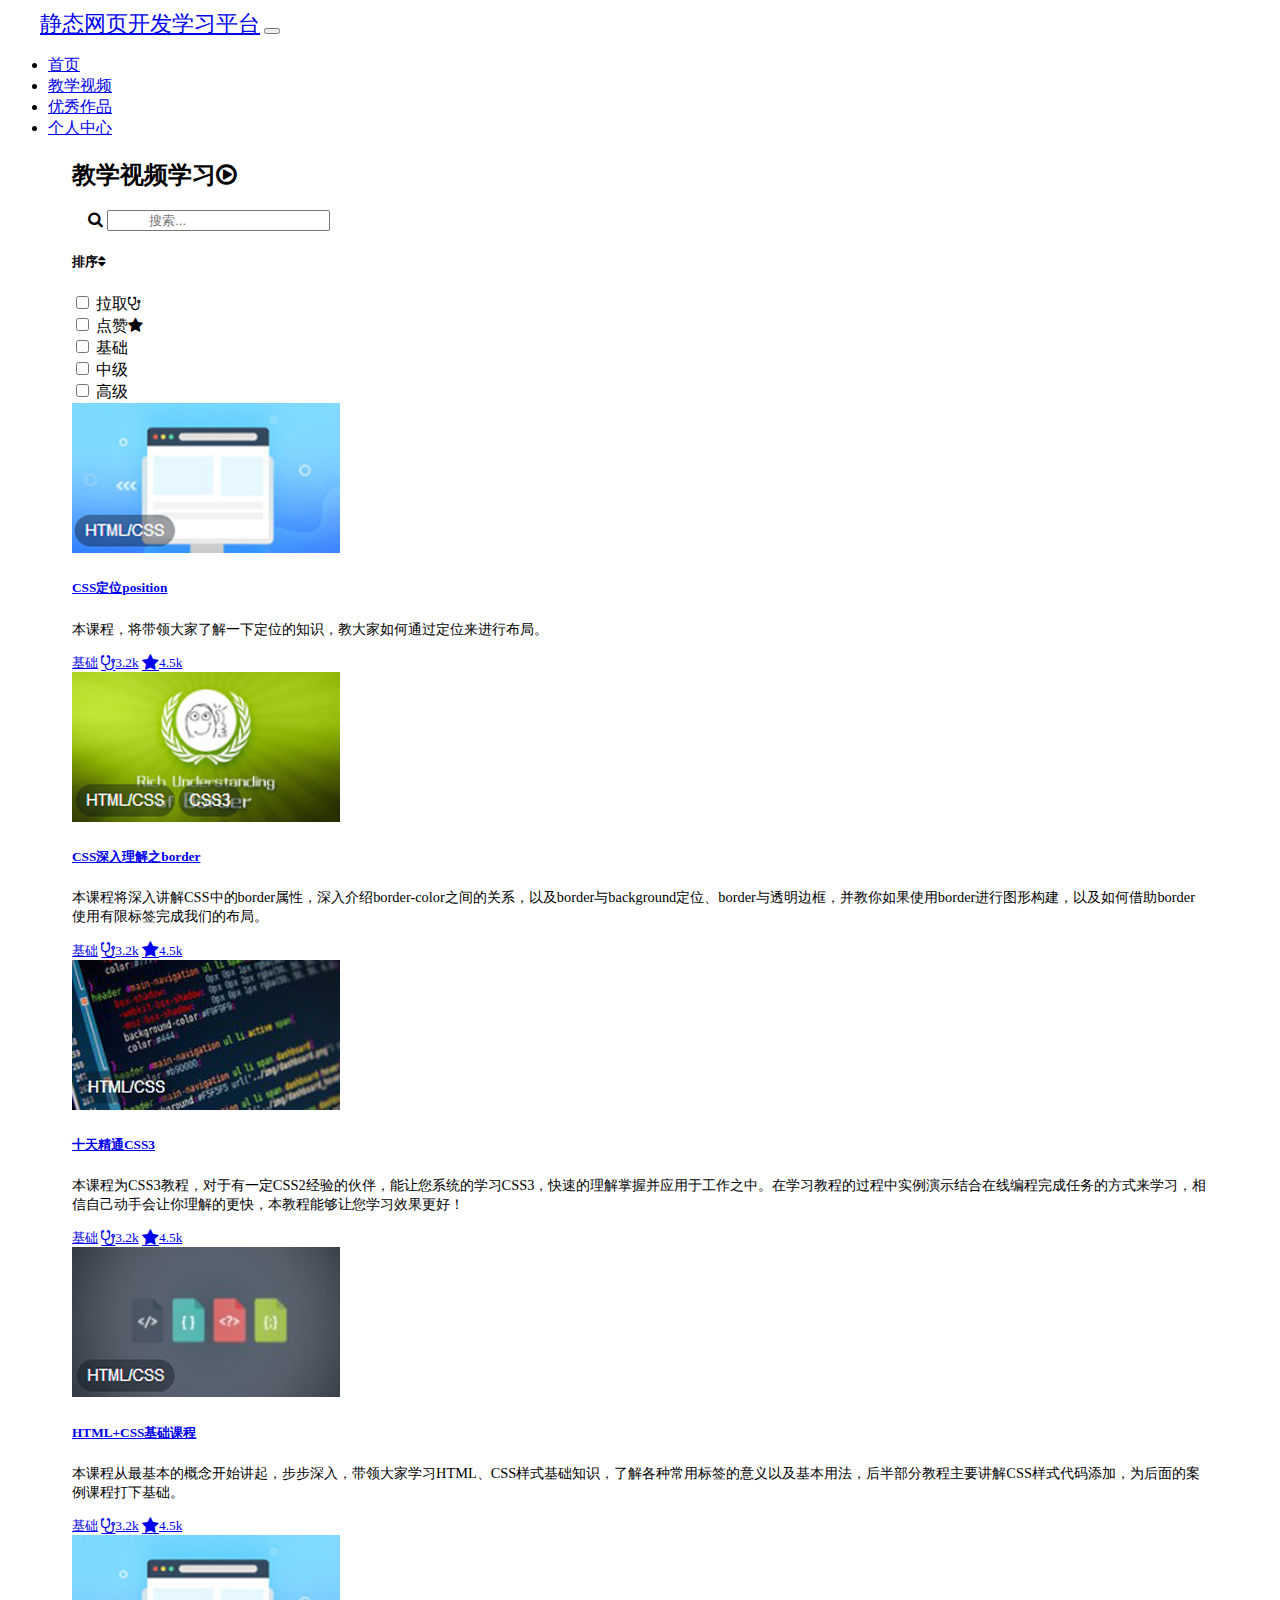
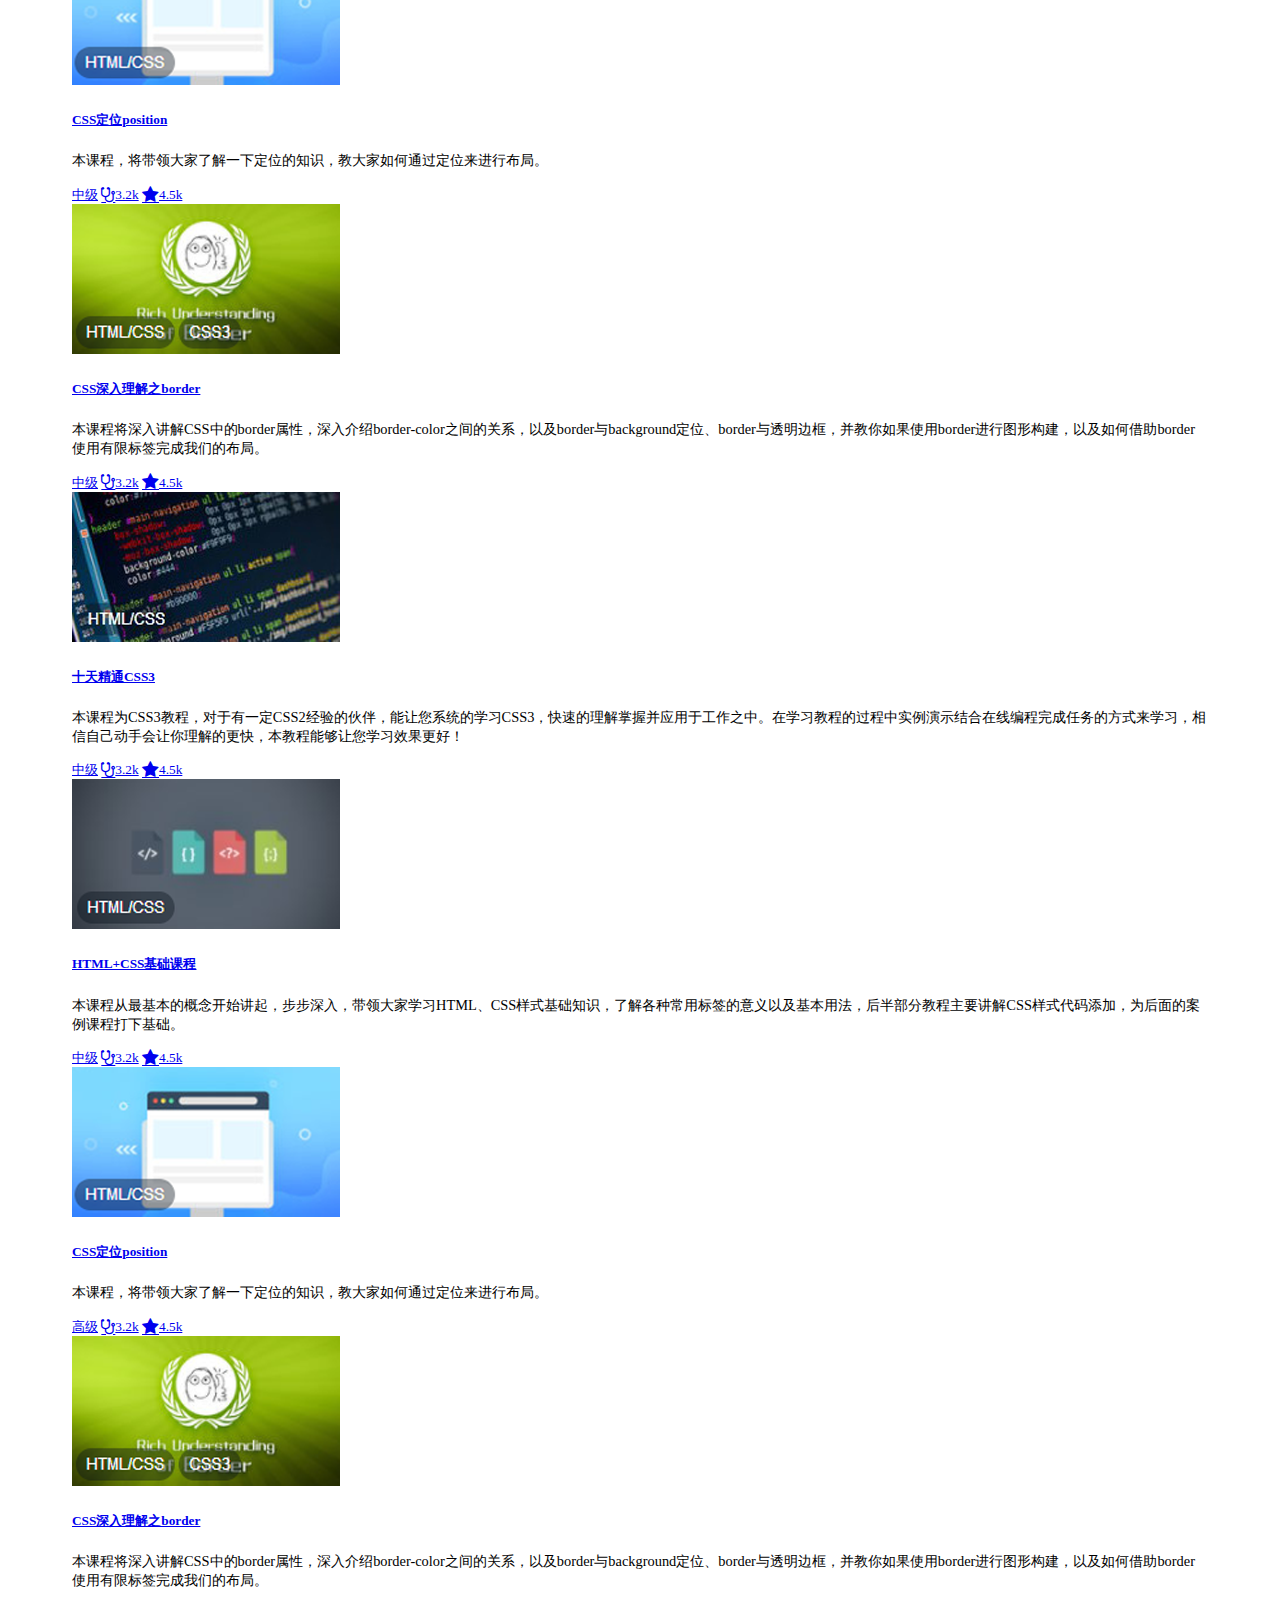
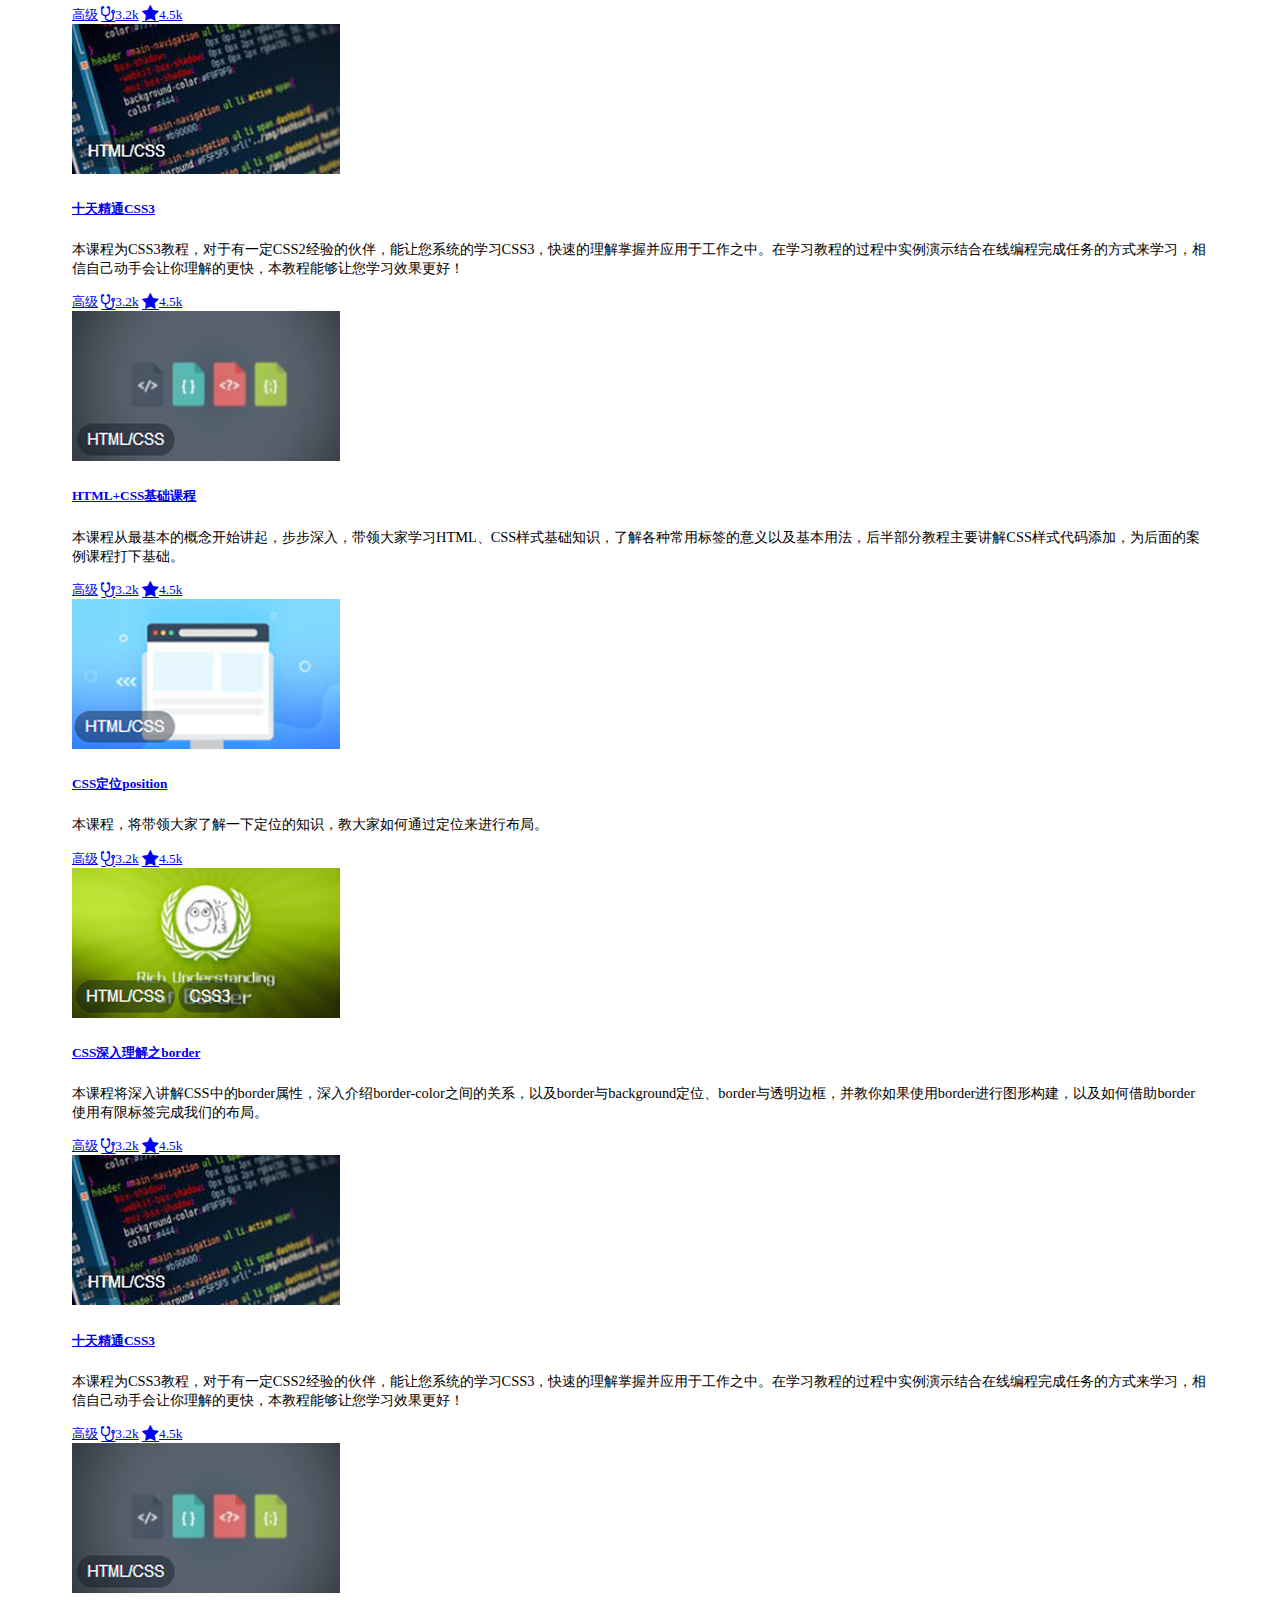
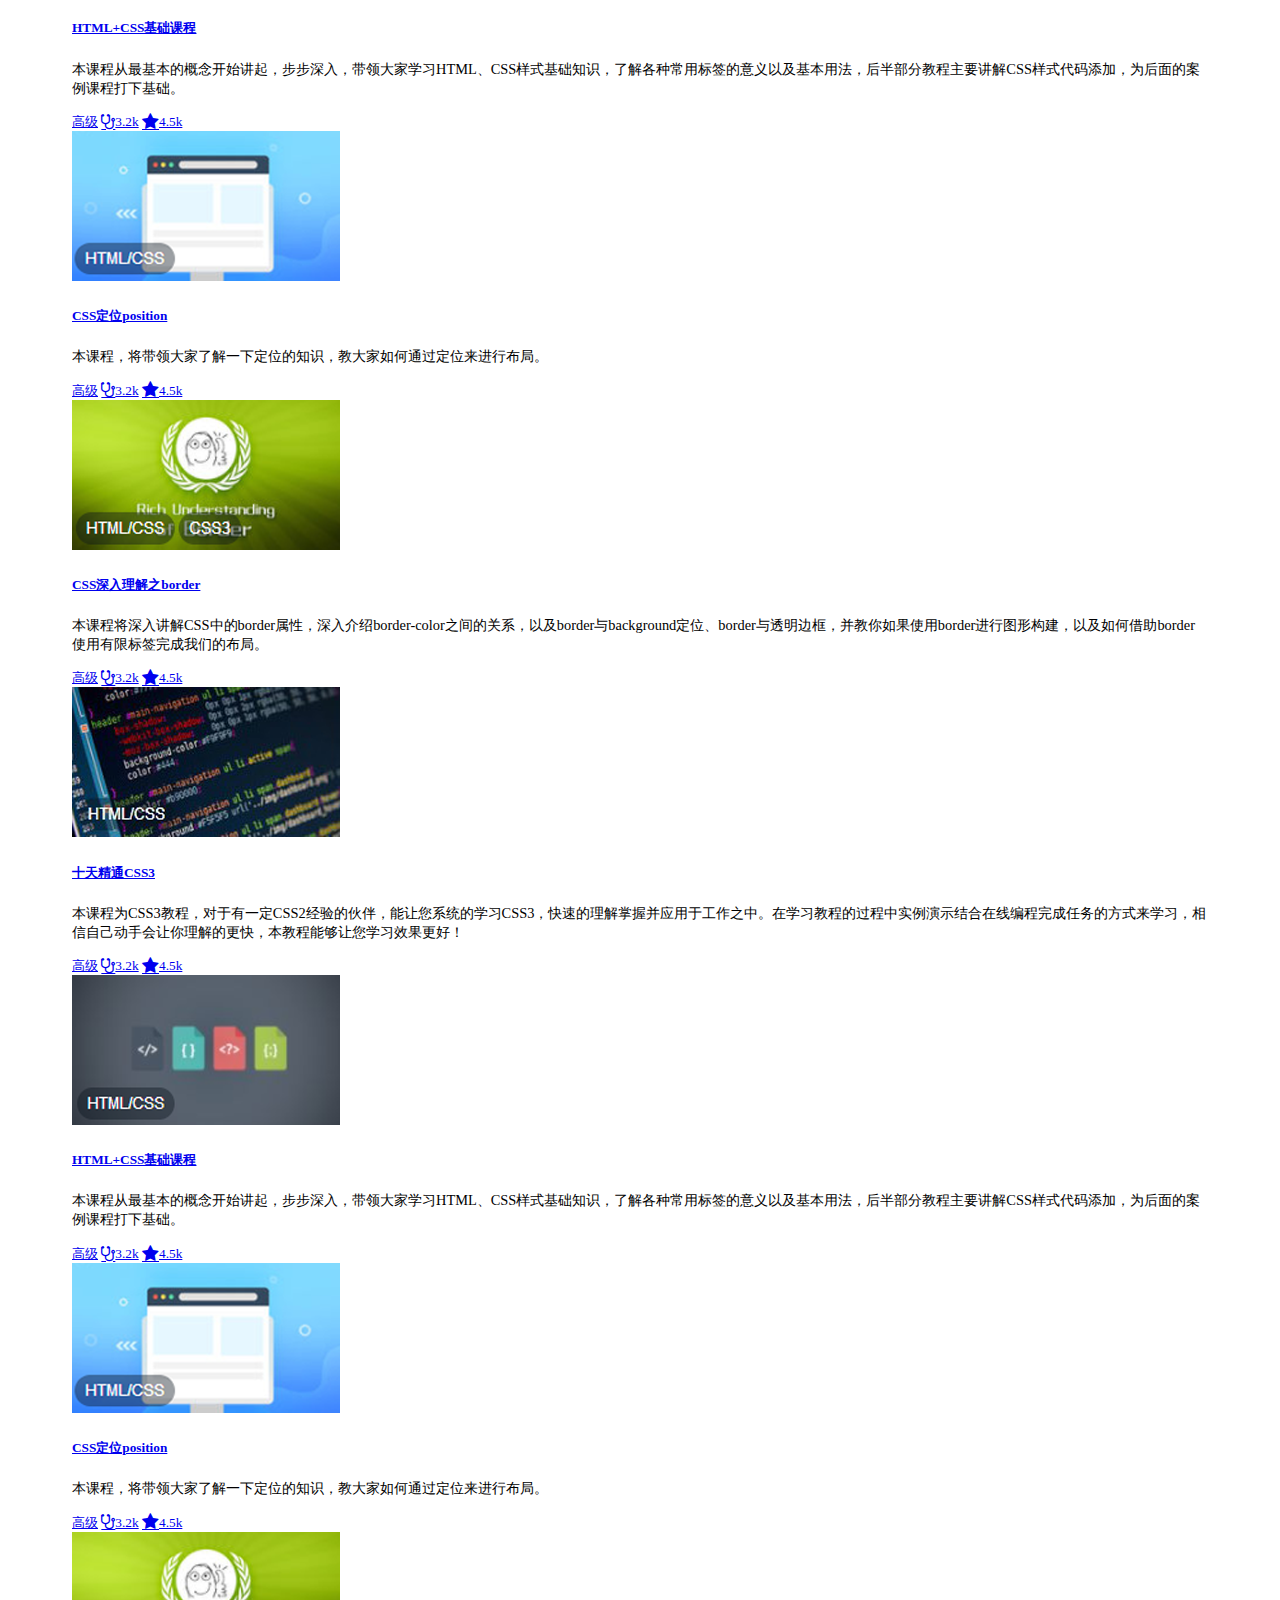
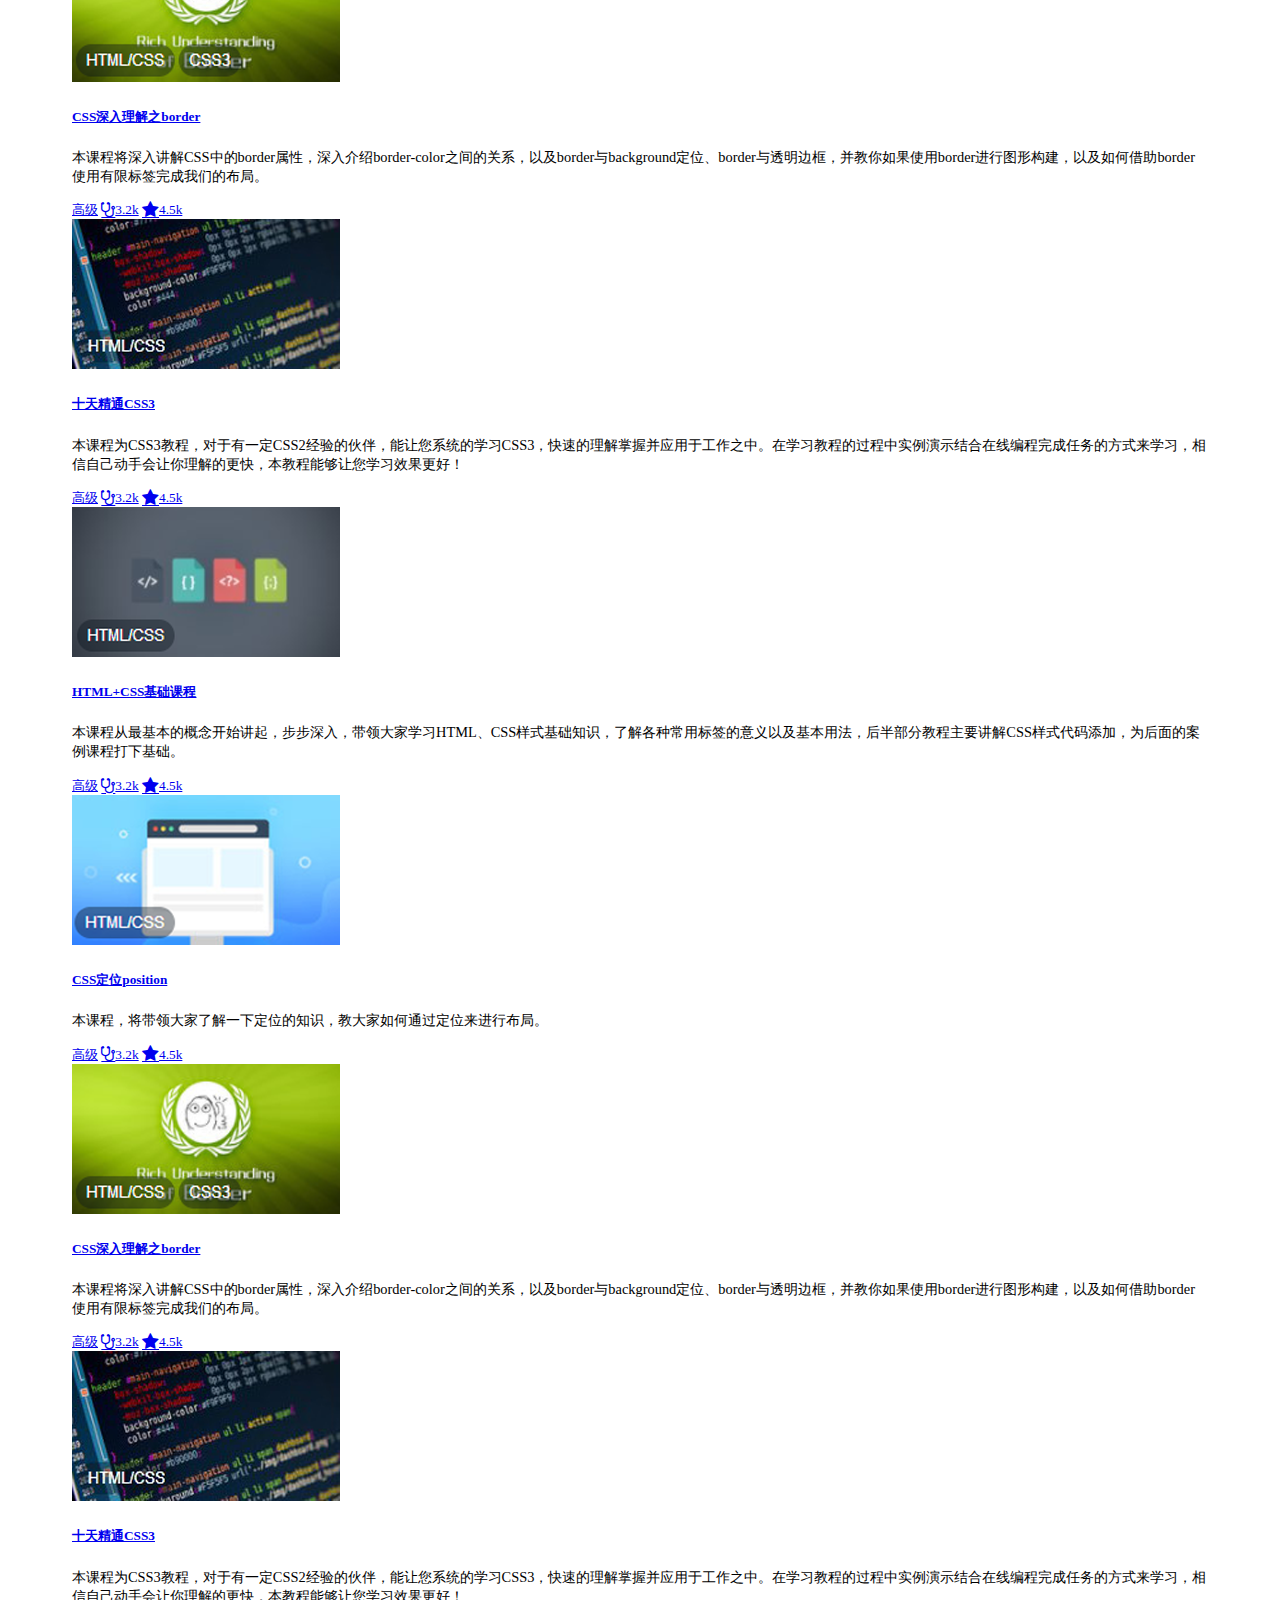
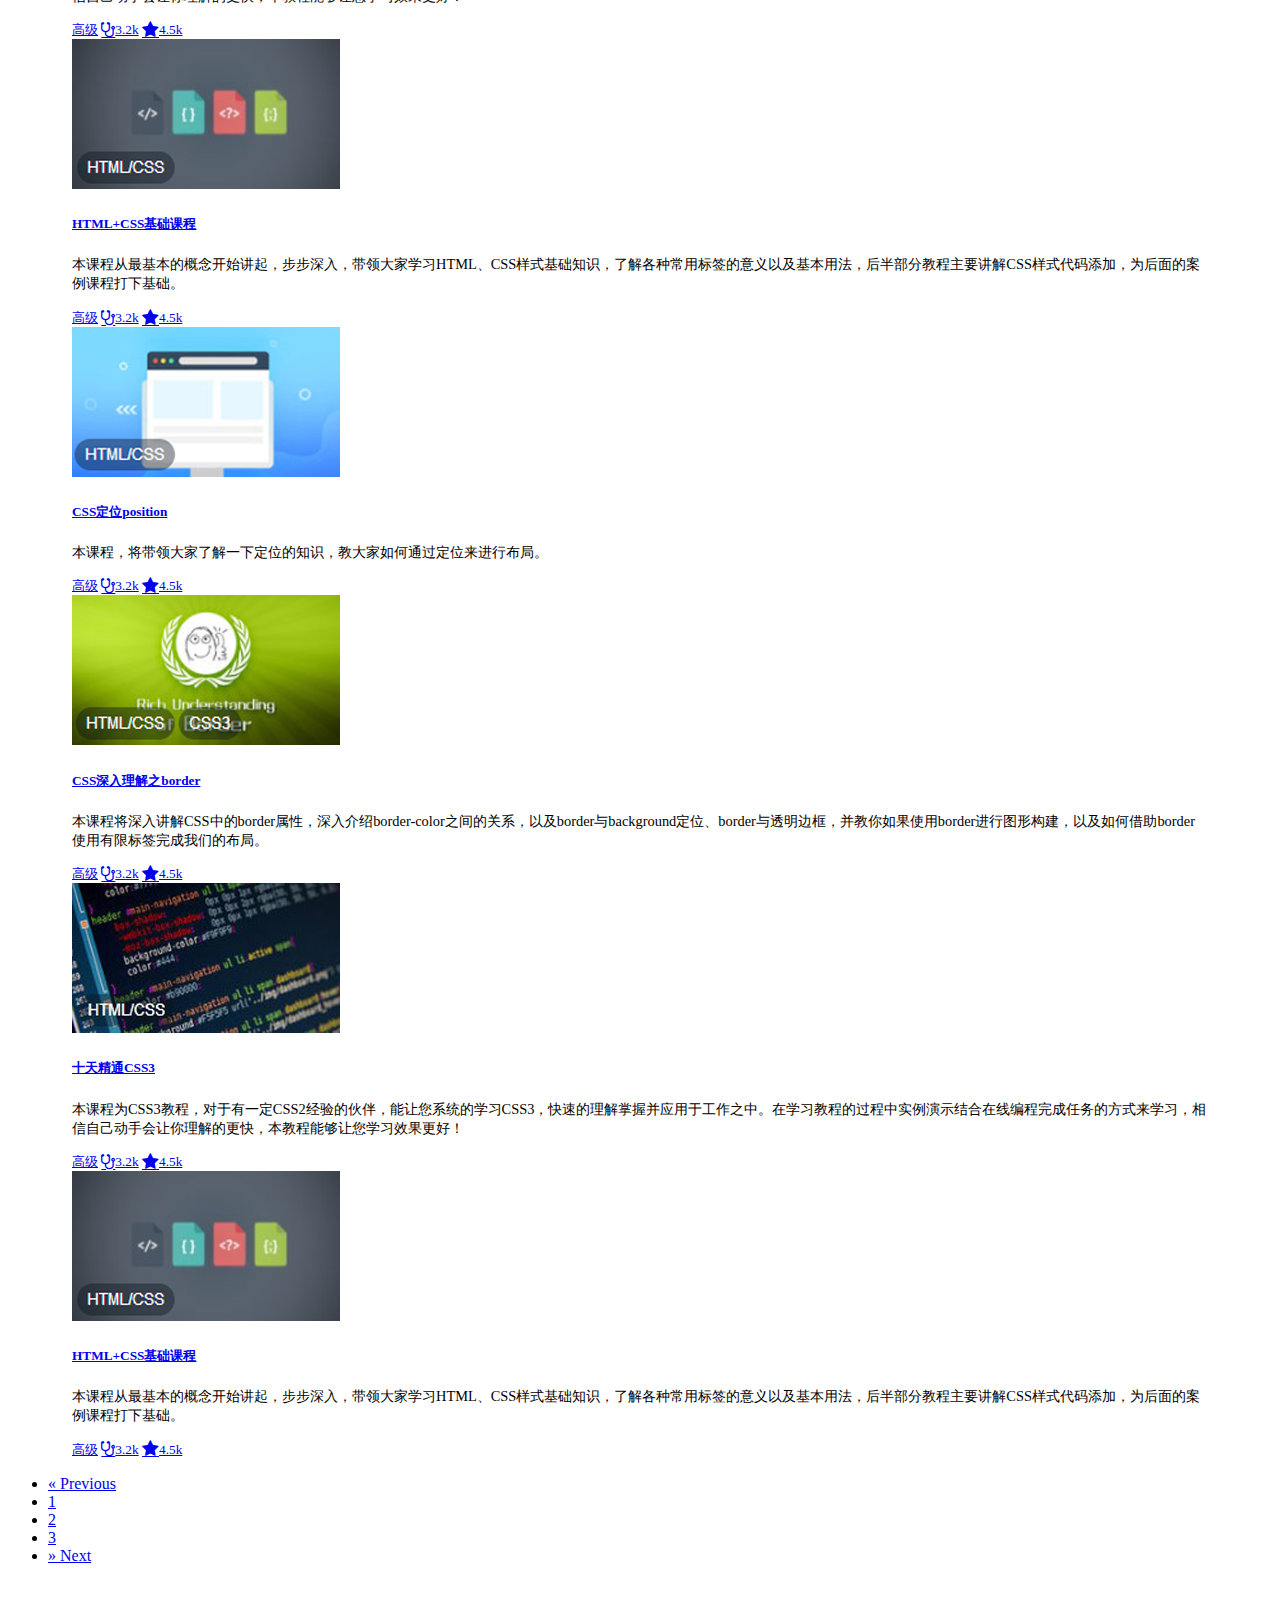
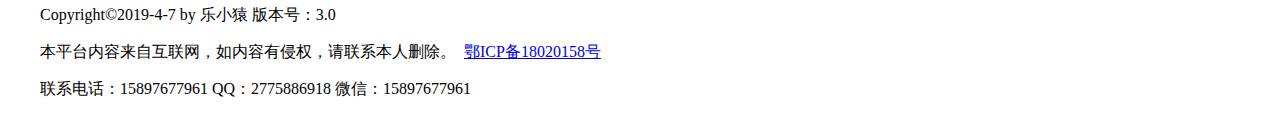
<file: html/teach-video.html>
<!Doctype html>
<html lang="zh-cmn-Hans">

<head>
  <!-- Required meta tags -->
  <meta charset="utf-8">
  <meta http-equiv="X-UA-Compatible" content="IE=Edge">
  <title>静态网页开发学习平台</title>
  <meta name="viewport" content="width=device-width, initial-scale=1, shrink-to-fit=no">
  <meta name="description" content="一个简洁、方便、快速、好用、灵活的静态网页开发技术的学习平台。">
  <meta name="keywords" content="静态网页开发，学习平台">

  <!-- Bootstrap CSS -->
  <link rel="stylesheet" href="https://stackpath.bootstrapcdn.com/bootstrap/4.2.1/css/bootstrap.min.css"
    integrity="sha384-GJzZqFGwb1QTTN6wy59ffF1BuGJpLSa9DkKMp0DgiMDm4iYMj70gZWKYbI706tWS" crossorigin="anonymous">

  <!-- font-awesome CSS -->
  <link rel="stylesheet" href="../css/font-awesome.min.css">

  <!-- User defined CSS -->
  <link rel="stylesheet" href="../css/style.css">
</head>

<body>
  <header class="fixed-top">
    <nav class="navbar navbar-expand-lg navbar-dark bg-dark shadow p-3">

      <!-- Brand -->
      <a class="navbar-brand ml-5" href="#">静态网页开发学习平台</a>

      <!-- Toggler/collapsibe Button -->
      <button class="navbar-toggler" type="button" data-toggle="collapse" data-target="#navbarNav"
        aria-controls="navbarNav" aria-expanded="false" aria-label="Toggle navigation">
        <span class="navbar-toggler-icon"></span>
      </button>

      <!-- Navbar links -->
      <div class="collapse navbar-collapse d-flex flex-row justify-content-end mr-5" id="navbarNav">
        <ul class="navbar-nav">
          <li class="nav-item ml-5">
            <a class="nav-link" href="../index.html">首页</a>
          </li>
          <li class="nav-item ml-5 active">
            <a class="nav-link" href="#teach-video">教学视频</a>
          </li>
          <li class="nav-item ml-5">
            <a class="nav-link" href="works-display.html">优秀作品</a>
          </li>
          <li class="nav-item ml-5">
            <a class="nav-link" href="works-display.html">个人中心</a>
          </li>
        </ul>
      </div>
    </nav>
  </header>

  <!-- Teach video -->
  <section class="bg-light mt-5 pt-5" id="teach-video">
    <div class="d-flex justify-content-between mt-5 mb-5">
      <h2 class="h2">教学视频学习<i class="icon-play-circle ml-2"></i></h2>
      <form class="col-7 form" action="#">
        <i class="icon-search position-absolute"></i>
        <input class="form-control pl-5 search-text" type="text" placeholder="搜索...">
      </form>
    </div>

    <!-- Teach video sort -->
    <div class="d-flex justify-content-between">
      <h5 class="text-muted">排序<i class="icon-sort ml-2"></i></h5>
      <form class="col-9 text-muted" action="#">
        <div class="custom-control custom-checkbox custom-control-inline">
          <input type="checkbox" class="custom-control-input" id="pull">
          <label class="custom-control-label" for="pull">拉取<i class="icon-stethoscope ml-1"></i></label>
        </div>
        <div class="custom-control custom-checkbox custom-control-inline">
          <input type="checkbox" class="custom-control-input" id="star">
          <label class="custom-control-label" for="star">点赞<i class="icon-star ml-1"></i></label>
        </div>
        <div class="custom-control custom-checkbox custom-control-inline">
          <input type="checkbox" class="custom-control-input" id="basics">
          <label class="custom-control-label" for="basics">基础</label>
        </div>
        <div class="custom-control custom-checkbox custom-control-inline">
          <input type="checkbox" class="custom-control-input" id="middle">
          <label class="custom-control-label" for="middle">中级</label>
        </div>
        <div class="custom-control custom-checkbox custom-control-inline">
          <input type="checkbox" class="custom-control-input" id="senior">
          <label class="custom-control-label" for="senior">高级</label>
        </div>
      </form>
    </div>

    <div class="card-deck mt-4">
      <div class="card">
        <a href="https://www.imooc.com/learn/931" target="_blank" rel="noopener noreferrer"><img class="card-img-top"
            src="../img/teachVideo/teach-css定位position.png" title="css定位position" alt="未找到图片信息"></a>
        <div class="card-body">
          <a class="text-dark" href="https://www.imooc.com/learn/931" target="_blank" rel="noopener noreferrer">
            <h5 class="card-title">CSS定位position</h5>
          </a>
          <p class="card-text text-muted">本课程，将带领大家了解一下定位的知识，教大家如何通过定位来进行布局。</p>
        </div>
        <div class="card-footer">
          <small class="d-flex justify-content-around">
            <a class="text-muted text-decoration-none mr-1" href="#" title="基础"><span
                class="badge badge-pill badge-info">基础</span></a>
            <a class="text-muted text-decoration-none mr-1" href="#" title="拉取"><i
                class="icon-stethoscope icon-large mr-1"></i>3.2k</a>
            <a class="text-muted text-decoration-none mr-1" href="#" title="点赞"><i
                class="icon-star icon-large mr-1"></i>4.5k</a>
          </small>
        </div>
      </div>
      <div class="card">
        <a href="https://www.imooc.com/learn/755" target="_blank" rel="noopener noreferrer"><img class="card-img-top"
            src="../img/teachVideo/teach-CSS深入理解之border.png" title="CSS深入理解之border" alt="未找到图片信息"></a>
        <div class="card-body">
          <a class="text-dark" href="https://www.imooc.com/learn/755" target="_blank" rel="noopener noreferrer">
            <h5 class="card-title">CSS深入理解之border</h5>
          </a>
          <p class="card-text text-muted">
            本课程将深入讲解CSS中的border属性，深入介绍border-color之间的关系，以及border与background定位、border与透明边框，并教你如果使用border进行图形构建，以及如何借助border使用有限标签完成我们的布局。
          </p>
        </div>
        <div class="card-footer">
          <small class="d-flex justify-content-around">
            <a class="text-muted text-decoration-none mr-1" href="#" title="基础"><span
                class="badge badge-pill badge-info">基础</span></a>
            <a class="text-muted text-decoration-none mr-1" href="#" title="拉取"><i
                class="icon-stethoscope icon-large mr-1"></i>3.2k</a>
            <a class="text-muted text-decoration-none mr-1" href="#" title="点赞"><i
                class="icon-star icon-large mr-1"></i>4.5k</a>
          </small>
        </div>
      </div>
      <div class="card">
        <a href="https://www.imooc.com/learn/33" target="_blank" rel="noopener noreferrer"><img class="card-img-top"
            src="../img/teachVideo/teach-十天精通CSS3.png" title="十天精通CSS3" alt="未找到图片信息"></a>
        <div class="card-body">
          <a class="text-dark" href="https://www.imooc.com/learn/33" target="_blank" rel="noopener noreferrer">
            <h5 class="card-title">十天精通CSS3</h5>
          </a>
          <p class="card-text text-muted">
            本课程为CSS3教程，对于有一定CSS2经验的伙伴，能让您系统的学习CSS3，快速的理解掌握并应用于工作之中。在学习教程的过程中实例演示结合在线编程完成任务的方式来学习，相信自己动手会让你理解的更快，本教程能够让您学习效果更好！
          </p>
        </div>
        <div class="card-footer">
          <small class="d-flex justify-content-around">
            <a class="text-muted text-decoration-none mr-1" href="#" title="基础"><span
                class="badge badge-pill badge-info">基础</span></a>
            <a class="text-muted text-decoration-none mr-1" href="#" title="拉取"><i
                class="icon-stethoscope icon-large mr-1"></i>3.2k</a>
            <a class="text-muted text-decoration-none mr-1" href="#" title="点赞"><i
                class="icon-star icon-large mr-1"></i>4.5k</a>
          </small>
        </div>
      </div>
      <div class="card">
        <a href="https://www.imooc.com/learn/9" target="_blank" rel="noopener noreferrer"><img class="card-img-top"
            src="../img/teachVideo/teach-HTML+CSS基础课程.png" title="HTML+CSS基础课程" alt="未找到图片信息"></a>
        <div class="card-body">
          <a class="text-dark" href="https://www.imooc.com/learn/9" target="_blank" rel="noopener noreferrer">
            <h5 class="card-title">HTML+CSS基础课程</h5>
          </a>
          <p class="card-text text-muted">
            本课程从最基本的概念开始讲起，步步深入，带领大家学习HTML、CSS样式基础知识，了解各种常用标签的意义以及基本用法，后半部分教程主要讲解CSS样式代码添加，为后面的案例课程打下基础。</p>
        </div>
        <div class="card-footer">
          <small class="d-flex justify-content-around">
            <a class="text-muted text-decoration-none mr-1" href="#" title="基础"><span
                class="badge badge-pill badge-info">基础</span></a>
            <a class="text-muted text-decoration-none mr-1" href="#" title="拉取"><i
                class="icon-stethoscope icon-large mr-1"></i>3.2k</a>
            <a class="text-muted text-decoration-none mr-1" href="#" title="点赞"><i
                class="icon-star icon-large mr-1"></i>4.5k</a>
          </small>
        </div>
      </div>
    </div>
    <div class="card-deck mt-4">
      <div class="card">
        <a href="https://www.imooc.com/learn/931" target="_blank" rel="noopener noreferrer"><img class="card-img-top"
            src="../img/teachVideo/teach-css定位position.png" title="css定位position" alt="未找到图片信息"></a>
        <div class="card-body">
          <a class="text-dark" href="https://www.imooc.com/learn/931" target="_blank" rel="noopener noreferrer">
            <h5 class="card-title">CSS定位position</h5>
          </a>
          <p class="card-text text-muted">本课程，将带领大家了解一下定位的知识，教大家如何通过定位来进行布局。</p>
        </div>
        <div class="card-footer">
          <small class="d-flex justify-content-around">
            <a class="text-muted text-decoration-none mr-1" href="#" title="中级"><span
                class="badge badge-pill badge-info">中级</span></a>
            <a class="text-muted text-decoration-none mr-1" href="#" title="拉取"><i
                class="icon-stethoscope icon-large mr-1"></i>3.2k</a>
            <a class="text-muted text-decoration-none mr-1" href="#" title="点赞"><i
                class="icon-star icon-large mr-1"></i>4.5k</a>
          </small>
        </div>
      </div>
      <div class="card">
        <a href="https://www.imooc.com/learn/755" target="_blank" rel="noopener noreferrer"><img class="card-img-top"
            src="../img/teachVideo/teach-CSS深入理解之border.png" title="CSS深入理解之border" alt="未找到图片信息"></a>
        <div class="card-body">
          <a class="text-dark" href="https://www.imooc.com/learn/755" target="_blank" rel="noopener noreferrer">
            <h5 class="card-title">CSS深入理解之border</h5>
          </a>
          <p class="card-text text-muted">
            本课程将深入讲解CSS中的border属性，深入介绍border-color之间的关系，以及border与background定位、border与透明边框，并教你如果使用border进行图形构建，以及如何借助border使用有限标签完成我们的布局。
          </p>
        </div>
        <div class="card-footer">
          <small class="d-flex justify-content-around">
            <a class="text-muted text-decoration-none mr-1" href="#" title="中级"><span
                class="badge badge-pill badge-info">中级</span></a>
            <a class="text-muted text-decoration-none mr-1" href="#" title="拉取"><i
                class="icon-stethoscope icon-large mr-1"></i>3.2k</a>
            <a class="text-muted text-decoration-none mr-1" href="#" title="点赞"><i
                class="icon-star icon-large mr-1"></i>4.5k</a>
          </small>
        </div>
      </div>
      <div class="card">
        <a href="https://www.imooc.com/learn/33" target="_blank" rel="noopener noreferrer"><img class="card-img-top"
            src="../img/teachVideo/teach-十天精通CSS3.png" title="十天精通CSS3" alt="未找到图片信息"></a>
        <div class="card-body">
          <a class="text-dark" href="https://www.imooc.com/learn/33" target="_blank" rel="noopener noreferrer">
            <h5 class="card-title">十天精通CSS3</h5>
          </a>
          <p class="card-text text-muted">
            本课程为CSS3教程，对于有一定CSS2经验的伙伴，能让您系统的学习CSS3，快速的理解掌握并应用于工作之中。在学习教程的过程中实例演示结合在线编程完成任务的方式来学习，相信自己动手会让你理解的更快，本教程能够让您学习效果更好！
          </p>
        </div>
        <div class="card-footer">
          <small class="d-flex justify-content-around">
            <a class="text-muted text-decoration-none mr-1" href="#" title="中级"><span
                class="badge badge-pill badge-info">中级</span></a>
            <a class="text-muted text-decoration-none mr-1" href="#" title="拉取"><i
                class="icon-stethoscope icon-large mr-1"></i>3.2k</a>
            <a class="text-muted text-decoration-none mr-1" href="#" title="点赞"><i
                class="icon-star icon-large mr-1"></i>4.5k</a>
          </small>
        </div>
      </div>
      <div class="card">
        <a href="https://www.imooc.com/learn/9" target="_blank" rel="noopener noreferrer"><img class="card-img-top"
            src="../img/teachVideo/teach-HTML+CSS基础课程.png" title="HTML+CSS基础课程" alt="未找到图片信息"></a>
        <div class="card-body">
          <a class="text-dark" href="https://www.imooc.com/learn/9" target="_blank" rel="noopener noreferrer">
            <h5 class="card-title">HTML+CSS基础课程</h5>
          </a>
          <p class="card-text text-muted">
            本课程从最基本的概念开始讲起，步步深入，带领大家学习HTML、CSS样式基础知识，了解各种常用标签的意义以及基本用法，后半部分教程主要讲解CSS样式代码添加，为后面的案例课程打下基础。</p>
        </div>
        <div class="card-footer">
          <small class="d-flex justify-content-around">
            <a class="text-muted text-decoration-none mr-1" href="#" title="中级"><span
                class="badge badge-pill badge-info">中级</span></a>
            <a class="text-muted text-decoration-none mr-1" href="#" title="拉取"><i
                class="icon-stethoscope icon-large mr-1"></i>3.2k</a>
            <a class="text-muted text-decoration-none mr-1" href="#" title="点赞"><i
                class="icon-star icon-large mr-1"></i>4.5k</a>
          </small>
        </div>
      </div>
    </div>
    <div class="card-deck mt-4">
      <div class="card">
        <a href="https://www.imooc.com/learn/931" target="_blank" rel="noopener noreferrer"><img class="card-img-top"
            src="../img/teachVideo/teach-css定位position.png" title="css定位position" alt="未找到图片信息"></a>
        <div class="card-body">
          <a class="text-dark" href="https://www.imooc.com/learn/931" target="_blank" rel="noopener noreferrer">
            <h5 class="card-title">CSS定位position</h5>
          </a>
          <p class="card-text text-muted">本课程，将带领大家了解一下定位的知识，教大家如何通过定位来进行布局。</p>
        </div>
        <div class="card-footer">
          <small class="d-flex justify-content-around">
            <a class="text-muted text-decoration-none mr-1" href="#" title="高级"><span
                class="badge badge-pill badge-info">高级</span></a>
            <a class="text-muted text-decoration-none mr-1" href="#" title="拉取"><i
                class="icon-stethoscope icon-large mr-1"></i>3.2k</a>
            <a class="text-muted text-decoration-none mr-1" href="#" title="点赞"><i
                class="icon-star icon-large mr-1"></i>4.5k</a>
          </small>
        </div>
      </div>
      <div class="card">
        <a href="https://www.imooc.com/learn/755" target="_blank" rel="noopener noreferrer"><img class="card-img-top"
            src="../img/teachVideo/teach-CSS深入理解之border.png" title="CSS深入理解之border" alt="未找到图片信息"></a>
        <div class="card-body">
          <a class="text-dark" href="https://www.imooc.com/learn/755" target="_blank" rel="noopener noreferrer">
            <h5 class="card-title">CSS深入理解之border</h5>
          </a>
          <p class="card-text text-muted">
            本课程将深入讲解CSS中的border属性，深入介绍border-color之间的关系，以及border与background定位、border与透明边框，并教你如果使用border进行图形构建，以及如何借助border使用有限标签完成我们的布局。
          </p>
        </div>
        <div class="card-footer">
          <small class="d-flex justify-content-around">
            <a class="text-muted text-decoration-none mr-1" href="#" title="高级"><span
                class="badge badge-pill badge-info">高级</span></a>
            <a class="text-muted text-decoration-none mr-1" href="#" title="拉取"><i
                class="icon-stethoscope icon-large mr-1"></i>3.2k</a>
            <a class="text-muted text-decoration-none mr-1" href="#" title="点赞"><i
                class="icon-star icon-large mr-1"></i>4.5k</a>
          </small>
        </div>
      </div>
      <div class="card">
        <a href="https://www.imooc.com/learn/33" target="_blank" rel="noopener noreferrer"><img class="card-img-top"
            src="../img/teachVideo/teach-十天精通CSS3.png" title="十天精通CSS3" alt="未找到图片信息"></a>
        <div class="card-body">
          <a class="text-dark" href="https://www.imooc.com/learn/33" target="_blank" rel="noopener noreferrer">
            <h5 class="card-title">十天精通CSS3</h5>
          </a>
          <p class="card-text text-muted">
            本课程为CSS3教程，对于有一定CSS2经验的伙伴，能让您系统的学习CSS3，快速的理解掌握并应用于工作之中。在学习教程的过程中实例演示结合在线编程完成任务的方式来学习，相信自己动手会让你理解的更快，本教程能够让您学习效果更好！
          </p>
        </div>
        <div class="card-footer">
          <small class="d-flex justify-content-around">
            <a class="text-muted text-decoration-none mr-1" href="#" title="高级"><span
                class="badge badge-pill badge-info">高级</span></a>
            <a class="text-muted text-decoration-none mr-1" href="#" title="拉取"><i
                class="icon-stethoscope icon-large mr-1"></i>3.2k</a>
            <a class="text-muted text-decoration-none mr-1" href="#" title="点赞"><i
                class="icon-star icon-large mr-1"></i>4.5k</a>
          </small>
        </div>
      </div>
      <div class="card">
        <a href="https://www.imooc.com/learn/9" target="_blank" rel="noopener noreferrer"><img class="card-img-top"
            src="../img/teachVideo/teach-HTML+CSS基础课程.png" title="HTML+CSS基础课程" alt="未找到图片信息"></a>
        <div class="card-body">
          <a class="text-dark" href="https://www.imooc.com/learn/9" target="_blank" rel="noopener noreferrer">
            <h5 class="card-title">HTML+CSS基础课程</h5>
          </a>
          <p class="card-text text-muted">
            本课程从最基本的概念开始讲起，步步深入，带领大家学习HTML、CSS样式基础知识，了解各种常用标签的意义以及基本用法，后半部分教程主要讲解CSS样式代码添加，为后面的案例课程打下基础。</p>
        </div>
        <div class="card-footer">
          <small class="d-flex justify-content-around">
            <a class="text-muted text-decoration-none mr-1" href="#" title="高级"><span
                class="badge badge-pill badge-info">高级</span></a>
            <a class="text-muted text-decoration-none mr-1" href="#" title="拉取"><i
                class="icon-stethoscope icon-large mr-1"></i>3.2k</a>
            <a class="text-muted text-decoration-none mr-1" href="#" title="点赞"><i
                class="icon-star icon-large mr-1"></i>4.5k</a>
          </small>
        </div>
      </div>
    </div>
    <div class="card-deck mt-4">
      <div class="card">
        <a href="https://www.imooc.com/learn/931" target="_blank" rel="noopener noreferrer"><img class="card-img-top"
            src="../img/teachVideo/teach-css定位position.png" title="css定位position" alt="未找到图片信息"></a>
        <div class="card-body">
          <a class="text-dark" href="https://www.imooc.com/learn/931" target="_blank" rel="noopener noreferrer">
            <h5 class="card-title">CSS定位position</h5>
          </a>
          <p class="card-text text-muted">本课程，将带领大家了解一下定位的知识，教大家如何通过定位来进行布局。</p>
        </div>
        <div class="card-footer">
          <small class="d-flex justify-content-around">
            <a class="text-muted text-decoration-none mr-1" href="#" title="高级"><span
                class="badge badge-pill badge-info">高级</span></a>
            <a class="text-muted text-decoration-none mr-1" href="#" title="拉取"><i
                class="icon-stethoscope icon-large mr-1"></i>3.2k</a>
            <a class="text-muted text-decoration-none mr-1" href="#" title="点赞"><i
                class="icon-star icon-large mr-1"></i>4.5k</a>
          </small>
        </div>
      </div>
      <div class="card">
        <a href="https://www.imooc.com/learn/755" target="_blank" rel="noopener noreferrer"><img class="card-img-top"
            src="../img/teachVideo/teach-CSS深入理解之border.png" title="CSS深入理解之border" alt="未找到图片信息"></a>
        <div class="card-body">
          <a class="text-dark" href="https://www.imooc.com/learn/755" target="_blank" rel="noopener noreferrer">
            <h5 class="card-title">CSS深入理解之border</h5>
          </a>
          <p class="card-text text-muted">
            本课程将深入讲解CSS中的border属性，深入介绍border-color之间的关系，以及border与background定位、border与透明边框，并教你如果使用border进行图形构建，以及如何借助border使用有限标签完成我们的布局。
          </p>
        </div>
        <div class="card-footer">
          <small class="d-flex justify-content-around">
            <a class="text-muted text-decoration-none mr-1" href="#" title="高级"><span
                class="badge badge-pill badge-info">高级</span></a>
            <a class="text-muted text-decoration-none mr-1" href="#" title="拉取"><i
                class="icon-stethoscope icon-large mr-1"></i>3.2k</a>
            <a class="text-muted text-decoration-none mr-1" href="#" title="点赞"><i
                class="icon-star icon-large mr-1"></i>4.5k</a>
          </small>
        </div>
      </div>
      <div class="card">
        <a href="https://www.imooc.com/learn/33" target="_blank" rel="noopener noreferrer"><img class="card-img-top"
            src="../img/teachVideo/teach-十天精通CSS3.png" title="十天精通CSS3" alt="未找到图片信息"></a>
        <div class="card-body">
          <a class="text-dark" href="https://www.imooc.com/learn/33" target="_blank" rel="noopener noreferrer">
            <h5 class="card-title">十天精通CSS3</h5>
          </a>
          <p class="card-text text-muted">
            本课程为CSS3教程，对于有一定CSS2经验的伙伴，能让您系统的学习CSS3，快速的理解掌握并应用于工作之中。在学习教程的过程中实例演示结合在线编程完成任务的方式来学习，相信自己动手会让你理解的更快，本教程能够让您学习效果更好！
          </p>
        </div>
        <div class="card-footer">
          <small class="d-flex justify-content-around">
            <a class="text-muted text-decoration-none mr-1" href="#" title="高级"><span
                class="badge badge-pill badge-info">高级</span></a>
            <a class="text-muted text-decoration-none mr-1" href="#" title="拉取"><i
                class="icon-stethoscope icon-large mr-1"></i>3.2k</a>
            <a class="text-muted text-decoration-none mr-1" href="#" title="点赞"><i
                class="icon-star icon-large mr-1"></i>4.5k</a>
          </small>
        </div>
      </div>
      <div class="card">
        <a href="https://www.imooc.com/learn/9" target="_blank" rel="noopener noreferrer"><img class="card-img-top"
            src="../img/teachVideo/teach-HTML+CSS基础课程.png" title="HTML+CSS基础课程" alt="未找到图片信息"></a>
        <div class="card-body">
          <a class="text-dark" href="https://www.imooc.com/learn/9" target="_blank" rel="noopener noreferrer">
            <h5 class="card-title">HTML+CSS基础课程</h5>
          </a>
          <p class="card-text text-muted">
            本课程从最基本的概念开始讲起，步步深入，带领大家学习HTML、CSS样式基础知识，了解各种常用标签的意义以及基本用法，后半部分教程主要讲解CSS样式代码添加，为后面的案例课程打下基础。</p>
        </div>
        <div class="card-footer">
          <small class="d-flex justify-content-around">
            <a class="text-muted text-decoration-none mr-1" href="#" title="高级"><span
                class="badge badge-pill badge-info">高级</span></a>
            <a class="text-muted text-decoration-none mr-1" href="#" title="拉取"><i
                class="icon-stethoscope icon-large mr-1"></i>3.2k</a>
            <a class="text-muted text-decoration-none mr-1" href="#" title="点赞"><i
                class="icon-star icon-large mr-1"></i>4.5k</a>
          </small>
        </div>
      </div>
    </div>
    <div class="card-deck mt-4">
      <div class="card">
        <a href="https://www.imooc.com/learn/931" target="_blank" rel="noopener noreferrer"><img class="card-img-top"
            src="../img/teachVideo/teach-css定位position.png" title="css定位position" alt="未找到图片信息"></a>
        <div class="card-body">
          <a class="text-dark" href="https://www.imooc.com/learn/931" target="_blank" rel="noopener noreferrer">
            <h5 class="card-title">CSS定位position</h5>
          </a>
          <p class="card-text text-muted">本课程，将带领大家了解一下定位的知识，教大家如何通过定位来进行布局。</p>
        </div>
        <div class="card-footer">
          <small class="d-flex justify-content-around">
            <a class="text-muted text-decoration-none mr-1" href="#" title="高级"><span
                class="badge badge-pill badge-info">高级</span></a>
            <a class="text-muted text-decoration-none mr-1" href="#" title="拉取"><i
                class="icon-stethoscope icon-large mr-1"></i>3.2k</a>
            <a class="text-muted text-decoration-none mr-1" href="#" title="点赞"><i
                class="icon-star icon-large mr-1"></i>4.5k</a>
          </small>
        </div>
      </div>
      <div class="card">
        <a href="https://www.imooc.com/learn/755" target="_blank" rel="noopener noreferrer"><img class="card-img-top"
            src="../img/teachVideo/teach-CSS深入理解之border.png" title="CSS深入理解之border" alt="未找到图片信息"></a>
        <div class="card-body">
          <a class="text-dark" href="https://www.imooc.com/learn/755" target="_blank" rel="noopener noreferrer">
            <h5 class="card-title">CSS深入理解之border</h5>
          </a>
          <p class="card-text text-muted">
            本课程将深入讲解CSS中的border属性，深入介绍border-color之间的关系，以及border与background定位、border与透明边框，并教你如果使用border进行图形构建，以及如何借助border使用有限标签完成我们的布局。
          </p>
        </div>
        <div class="card-footer">
          <small class="d-flex justify-content-around">
            <a class="text-muted text-decoration-none mr-1" href="#" title="高级"><span
                class="badge badge-pill badge-info">高级</span></a>
            <a class="text-muted text-decoration-none mr-1" href="#" title="拉取"><i
                class="icon-stethoscope icon-large mr-1"></i>3.2k</a>
            <a class="text-muted text-decoration-none mr-1" href="#" title="点赞"><i
                class="icon-star icon-large mr-1"></i>4.5k</a>
          </small>
        </div>
      </div>
      <div class="card">
        <a href="https://www.imooc.com/learn/33" target="_blank" rel="noopener noreferrer"><img class="card-img-top"
            src="../img/teachVideo/teach-十天精通CSS3.png" title="十天精通CSS3" alt="未找到图片信息"></a>
        <div class="card-body">
          <a class="text-dark" href="https://www.imooc.com/learn/33" target="_blank" rel="noopener noreferrer">
            <h5 class="card-title">十天精通CSS3</h5>
          </a>
          <p class="card-text text-muted">
            本课程为CSS3教程，对于有一定CSS2经验的伙伴，能让您系统的学习CSS3，快速的理解掌握并应用于工作之中。在学习教程的过程中实例演示结合在线编程完成任务的方式来学习，相信自己动手会让你理解的更快，本教程能够让您学习效果更好！
          </p>
        </div>
        <div class="card-footer">
          <small class="d-flex justify-content-around">
            <a class="text-muted text-decoration-none mr-1" href="#" title="高级"><span
                class="badge badge-pill badge-info">高级</span></a>
            <a class="text-muted text-decoration-none mr-1" href="#" title="拉取"><i
                class="icon-stethoscope icon-large mr-1"></i>3.2k</a>
            <a class="text-muted text-decoration-none mr-1" href="#" title="点赞"><i
                class="icon-star icon-large mr-1"></i>4.5k</a>
          </small>
        </div>
      </div>
      <div class="card">
        <a href="https://www.imooc.com/learn/9" target="_blank" rel="noopener noreferrer"><img class="card-img-top"
            src="../img/teachVideo/teach-HTML+CSS基础课程.png" title="HTML+CSS基础课程" alt="未找到图片信息"></a>
        <div class="card-body">
          <a class="text-dark" href="https://www.imooc.com/learn/9" target="_blank" rel="noopener noreferrer">
            <h5 class="card-title">HTML+CSS基础课程</h5>
          </a>
          <p class="card-text text-muted">
            本课程从最基本的概念开始讲起，步步深入，带领大家学习HTML、CSS样式基础知识，了解各种常用标签的意义以及基本用法，后半部分教程主要讲解CSS样式代码添加，为后面的案例课程打下基础。</p>
        </div>
        <div class="card-footer">
          <small class="d-flex justify-content-around">
            <a class="text-muted text-decoration-none mr-1" href="#" title="高级"><span
                class="badge badge-pill badge-info">高级</span></a>
            <a class="text-muted text-decoration-none mr-1" href="#" title="拉取"><i
                class="icon-stethoscope icon-large mr-1"></i>3.2k</a>
            <a class="text-muted text-decoration-none mr-1" href="#" title="点赞"><i
                class="icon-star icon-large mr-1"></i>4.5k</a>
          </small>
        </div>
      </div>
    </div>
    <div class="card-deck mt-4">
      <div class="card">
        <a href="https://www.imooc.com/learn/931" target="_blank" rel="noopener noreferrer"><img class="card-img-top"
            src="../img/teachVideo/teach-css定位position.png" title="css定位position" alt="未找到图片信息"></a>
        <div class="card-body">
          <a class="text-dark" href="https://www.imooc.com/learn/931" target="_blank" rel="noopener noreferrer">
            <h5 class="card-title">CSS定位position</h5>
          </a>
          <p class="card-text text-muted">本课程，将带领大家了解一下定位的知识，教大家如何通过定位来进行布局。</p>
        </div>
        <div class="card-footer">
          <small class="d-flex justify-content-around">
            <a class="text-muted text-decoration-none mr-1" href="#" title="高级"><span
                class="badge badge-pill badge-info">高级</span></a>
            <a class="text-muted text-decoration-none mr-1" href="#" title="拉取"><i
                class="icon-stethoscope icon-large mr-1"></i>3.2k</a>
            <a class="text-muted text-decoration-none mr-1" href="#" title="点赞"><i
                class="icon-star icon-large mr-1"></i>4.5k</a>
          </small>
        </div>
      </div>
      <div class="card">
        <a href="https://www.imooc.com/learn/755" target="_blank" rel="noopener noreferrer"><img class="card-img-top"
            src="../img/teachVideo/teach-CSS深入理解之border.png" title="CSS深入理解之border" alt="未找到图片信息"></a>
        <div class="card-body">
          <a class="text-dark" href="https://www.imooc.com/learn/755" target="_blank" rel="noopener noreferrer">
            <h5 class="card-title">CSS深入理解之border</h5>
          </a>
          <p class="card-text text-muted">
            本课程将深入讲解CSS中的border属性，深入介绍border-color之间的关系，以及border与background定位、border与透明边框，并教你如果使用border进行图形构建，以及如何借助border使用有限标签完成我们的布局。
          </p>
        </div>
        <div class="card-footer">
          <small class="d-flex justify-content-around">
            <a class="text-muted text-decoration-none mr-1" href="#" title="高级"><span
                class="badge badge-pill badge-info">高级</span></a>
            <a class="text-muted text-decoration-none mr-1" href="#" title="拉取"><i
                class="icon-stethoscope icon-large mr-1"></i>3.2k</a>
            <a class="text-muted text-decoration-none mr-1" href="#" title="点赞"><i
                class="icon-star icon-large mr-1"></i>4.5k</a>
          </small>
        </div>
      </div>
      <div class="card">
        <a href="https://www.imooc.com/learn/33" target="_blank" rel="noopener noreferrer"><img class="card-img-top"
            src="../img/teachVideo/teach-十天精通CSS3.png" title="十天精通CSS3" alt="未找到图片信息"></a>
        <div class="card-body">
          <a class="text-dark" href="https://www.imooc.com/learn/33" target="_blank" rel="noopener noreferrer">
            <h5 class="card-title">十天精通CSS3</h5>
          </a>
          <p class="card-text text-muted">
            本课程为CSS3教程，对于有一定CSS2经验的伙伴，能让您系统的学习CSS3，快速的理解掌握并应用于工作之中。在学习教程的过程中实例演示结合在线编程完成任务的方式来学习，相信自己动手会让你理解的更快，本教程能够让您学习效果更好！
          </p>
        </div>
        <div class="card-footer">
          <small class="d-flex justify-content-around">
            <a class="text-muted text-decoration-none mr-1" href="#" title="高级"><span
                class="badge badge-pill badge-info">高级</span></a>
            <a class="text-muted text-decoration-none mr-1" href="#" title="拉取"><i
                class="icon-stethoscope icon-large mr-1"></i>3.2k</a>
            <a class="text-muted text-decoration-none mr-1" href="#" title="点赞"><i
                class="icon-star icon-large mr-1"></i>4.5k</a>
          </small>
        </div>
      </div>
      <div class="card">
        <a href="https://www.imooc.com/learn/9" target="_blank" rel="noopener noreferrer"><img class="card-img-top"
            src="../img/teachVideo/teach-HTML+CSS基础课程.png" title="HTML+CSS基础课程" alt="未找到图片信息"></a>
        <div class="card-body">
          <a class="text-dark" href="https://www.imooc.com/learn/9" target="_blank" rel="noopener noreferrer">
            <h5 class="card-title">HTML+CSS基础课程</h5>
          </a>
          <p class="card-text text-muted">
            本课程从最基本的概念开始讲起，步步深入，带领大家学习HTML、CSS样式基础知识，了解各种常用标签的意义以及基本用法，后半部分教程主要讲解CSS样式代码添加，为后面的案例课程打下基础。</p>
        </div>
        <div class="card-footer">
          <small class="d-flex justify-content-around">
            <a class="text-muted text-decoration-none mr-1" href="#" title="高级"><span
                class="badge badge-pill badge-info">高级</span></a>
            <a class="text-muted text-decoration-none mr-1" href="#" title="拉取"><i
                class="icon-stethoscope icon-large mr-1"></i>3.2k</a>
            <a class="text-muted text-decoration-none mr-1" href="#" title="点赞"><i
                class="icon-star icon-large mr-1"></i>4.5k</a>
          </small>
        </div>
      </div>
    </div>
    <div class="card-deck mt-4">
      <div class="card">
        <a href="https://www.imooc.com/learn/931" target="_blank" rel="noopener noreferrer"><img class="card-img-top"
            src="../img/teachVideo/teach-css定位position.png" title="css定位position" alt="未找到图片信息"></a>
        <div class="card-body">
          <a class="text-dark" href="https://www.imooc.com/learn/931" target="_blank" rel="noopener noreferrer">
            <h5 class="card-title">CSS定位position</h5>
          </a>
          <p class="card-text text-muted">本课程，将带领大家了解一下定位的知识，教大家如何通过定位来进行布局。</p>
        </div>
        <div class="card-footer">
          <small class="d-flex justify-content-around">
            <a class="text-muted text-decoration-none mr-1" href="#" title="高级"><span
                class="badge badge-pill badge-info">高级</span></a>
            <a class="text-muted text-decoration-none mr-1" href="#" title="拉取"><i
                class="icon-stethoscope icon-large mr-1"></i>3.2k</a>
            <a class="text-muted text-decoration-none mr-1" href="#" title="点赞"><i
                class="icon-star icon-large mr-1"></i>4.5k</a>
          </small>
        </div>
      </div>
      <div class="card">
        <a href="https://www.imooc.com/learn/755" target="_blank" rel="noopener noreferrer"><img class="card-img-top"
            src="../img/teachVideo/teach-CSS深入理解之border.png" title="CSS深入理解之border" alt="未找到图片信息"></a>
        <div class="card-body">
          <a class="text-dark" href="https://www.imooc.com/learn/755" target="_blank" rel="noopener noreferrer">
            <h5 class="card-title">CSS深入理解之border</h5>
          </a>
          <p class="card-text text-muted">
            本课程将深入讲解CSS中的border属性，深入介绍border-color之间的关系，以及border与background定位、border与透明边框，并教你如果使用border进行图形构建，以及如何借助border使用有限标签完成我们的布局。
          </p>
        </div>
        <div class="card-footer">
          <small class="d-flex justify-content-around">
            <a class="text-muted text-decoration-none mr-1" href="#" title="高级"><span
                class="badge badge-pill badge-info">高级</span></a>
            <a class="text-muted text-decoration-none mr-1" href="#" title="拉取"><i
                class="icon-stethoscope icon-large mr-1"></i>3.2k</a>
            <a class="text-muted text-decoration-none mr-1" href="#" title="点赞"><i
                class="icon-star icon-large mr-1"></i>4.5k</a>
          </small>
        </div>
      </div>
      <div class="card">
        <a href="https://www.imooc.com/learn/33" target="_blank" rel="noopener noreferrer"><img class="card-img-top"
            src="../img/teachVideo/teach-十天精通CSS3.png" title="十天精通CSS3" alt="未找到图片信息"></a>
        <div class="card-body">
          <a class="text-dark" href="https://www.imooc.com/learn/33" target="_blank" rel="noopener noreferrer">
            <h5 class="card-title">十天精通CSS3</h5>
          </a>
          <p class="card-text text-muted">
            本课程为CSS3教程，对于有一定CSS2经验的伙伴，能让您系统的学习CSS3，快速的理解掌握并应用于工作之中。在学习教程的过程中实例演示结合在线编程完成任务的方式来学习，相信自己动手会让你理解的更快，本教程能够让您学习效果更好！
          </p>
        </div>
        <div class="card-footer">
          <small class="d-flex justify-content-around">
            <a class="text-muted text-decoration-none mr-1" href="#" title="高级"><span
                class="badge badge-pill badge-info">高级</span></a>
            <a class="text-muted text-decoration-none mr-1" href="#" title="拉取"><i
                class="icon-stethoscope icon-large mr-1"></i>3.2k</a>
            <a class="text-muted text-decoration-none mr-1" href="#" title="点赞"><i
                class="icon-star icon-large mr-1"></i>4.5k</a>
          </small>
        </div>
      </div>
      <div class="card">
        <a href="https://www.imooc.com/learn/9" target="_blank" rel="noopener noreferrer"><img class="card-img-top"
            src="../img/teachVideo/teach-HTML+CSS基础课程.png" title="HTML+CSS基础课程" alt="未找到图片信息"></a>
        <div class="card-body">
          <a class="text-dark" href="https://www.imooc.com/learn/9" target="_blank" rel="noopener noreferrer">
            <h5 class="card-title">HTML+CSS基础课程</h5>
          </a>
          <p class="card-text text-muted">
            本课程从最基本的概念开始讲起，步步深入，带领大家学习HTML、CSS样式基础知识，了解各种常用标签的意义以及基本用法，后半部分教程主要讲解CSS样式代码添加，为后面的案例课程打下基础。</p>
        </div>
        <div class="card-footer">
          <small class="d-flex justify-content-around">
            <a class="text-muted text-decoration-none mr-1" href="#" title="高级"><span
                class="badge badge-pill badge-info">高级</span></a>
            <a class="text-muted text-decoration-none mr-1" href="#" title="拉取"><i
                class="icon-stethoscope icon-large mr-1"></i>3.2k</a>
            <a class="text-muted text-decoration-none mr-1" href="#" title="点赞"><i
                class="icon-star icon-large mr-1"></i>4.5k</a>
          </small>
        </div>
      </div>
    </div>
    <div class="card-deck mt-4">
      <div class="card">
        <a href="https://www.imooc.com/learn/931" target="_blank" rel="noopener noreferrer"><img class="card-img-top"
            src="../img/teachVideo/teach-css定位position.png" title="css定位position" alt="未找到图片信息"></a>
        <div class="card-body">
          <a class="text-dark" href="https://www.imooc.com/learn/931" target="_blank" rel="noopener noreferrer">
            <h5 class="card-title">CSS定位position</h5>
          </a>
          <p class="card-text text-muted">本课程，将带领大家了解一下定位的知识，教大家如何通过定位来进行布局。</p>
        </div>
        <div class="card-footer">
          <small class="d-flex justify-content-around">
            <a class="text-muted text-decoration-none mr-1" href="#" title="高级"><span
                class="badge badge-pill badge-info">高级</span></a>
            <a class="text-muted text-decoration-none mr-1" href="#" title="拉取"><i
                class="icon-stethoscope icon-large mr-1"></i>3.2k</a>
            <a class="text-muted text-decoration-none mr-1" href="#" title="点赞"><i
                class="icon-star icon-large mr-1"></i>4.5k</a>
          </small>
        </div>
      </div>
      <div class="card">
        <a href="https://www.imooc.com/learn/755" target="_blank" rel="noopener noreferrer"><img class="card-img-top"
            src="../img/teachVideo/teach-CSS深入理解之border.png" title="CSS深入理解之border" alt="未找到图片信息"></a>
        <div class="card-body">
          <a class="text-dark" href="https://www.imooc.com/learn/755" target="_blank" rel="noopener noreferrer">
            <h5 class="card-title">CSS深入理解之border</h5>
          </a>
          <p class="card-text text-muted">
            本课程将深入讲解CSS中的border属性，深入介绍border-color之间的关系，以及border与background定位、border与透明边框，并教你如果使用border进行图形构建，以及如何借助border使用有限标签完成我们的布局。
          </p>
        </div>
        <div class="card-footer">
          <small class="d-flex justify-content-around">
            <a class="text-muted text-decoration-none mr-1" href="#" title="高级"><span
                class="badge badge-pill badge-info">高级</span></a>
            <a class="text-muted text-decoration-none mr-1" href="#" title="拉取"><i
                class="icon-stethoscope icon-large mr-1"></i>3.2k</a>
            <a class="text-muted text-decoration-none mr-1" href="#" title="点赞"><i
                class="icon-star icon-large mr-1"></i>4.5k</a>
          </small>
        </div>
      </div>
      <div class="card">
        <a href="https://www.imooc.com/learn/33" target="_blank" rel="noopener noreferrer"><img class="card-img-top"
            src="../img/teachVideo/teach-十天精通CSS3.png" title="十天精通CSS3" alt="未找到图片信息"></a>
        <div class="card-body">
          <a class="text-dark" href="https://www.imooc.com/learn/33" target="_blank" rel="noopener noreferrer">
            <h5 class="card-title">十天精通CSS3</h5>
          </a>
          <p class="card-text text-muted">
            本课程为CSS3教程，对于有一定CSS2经验的伙伴，能让您系统的学习CSS3，快速的理解掌握并应用于工作之中。在学习教程的过程中实例演示结合在线编程完成任务的方式来学习，相信自己动手会让你理解的更快，本教程能够让您学习效果更好！
          </p>
        </div>
        <div class="card-footer">
          <small class="d-flex justify-content-around">
            <a class="text-muted text-decoration-none mr-1" href="#" title="高级"><span
                class="badge badge-pill badge-info">高级</span></a>
            <a class="text-muted text-decoration-none mr-1" href="#" title="拉取"><i
                class="icon-stethoscope icon-large mr-1"></i>3.2k</a>
            <a class="text-muted text-decoration-none mr-1" href="#" title="点赞"><i
                class="icon-star icon-large mr-1"></i>4.5k</a>
          </small>
        </div>
      </div>
      <div class="card">
        <a href="https://www.imooc.com/learn/9" target="_blank" rel="noopener noreferrer"><img class="card-img-top"
            src="../img/teachVideo/teach-HTML+CSS基础课程.png" title="HTML+CSS基础课程" alt="未找到图片信息"></a>
        <div class="card-body">
          <a class="text-dark" href="https://www.imooc.com/learn/9" target="_blank" rel="noopener noreferrer">
            <h5 class="card-title">HTML+CSS基础课程</h5>
          </a>
          <p class="card-text text-muted">
            本课程从最基本的概念开始讲起，步步深入，带领大家学习HTML、CSS样式基础知识，了解各种常用标签的意义以及基本用法，后半部分教程主要讲解CSS样式代码添加，为后面的案例课程打下基础。</p>
        </div>
        <div class="card-footer">
          <small class="d-flex justify-content-around">
            <a class="text-muted text-decoration-none mr-1" href="#" title="高级"><span
                class="badge badge-pill badge-info">高级</span></a>
            <a class="text-muted text-decoration-none mr-1" href="#" title="拉取"><i
                class="icon-stethoscope icon-large mr-1"></i>3.2k</a>
            <a class="text-muted text-decoration-none mr-1" href="#" title="点赞"><i
                class="icon-star icon-large mr-1"></i>4.5k</a>
          </small>
        </div>
      </div>
    </div>
  </section>

  <!-- Pagination -->
  <section id="pagination">
    <nav aria-label="Teach vedio pagination">
      <ul class="pagination justify-content-center mt-5">
        <li class="page-item">
          <a class="page-link" href="#" aria-label="Previous">
            <span aria-hidden="true">&laquo;</span>
            <span class="sr-only">Previous</span>
          </a>
        </li>
        <li class="page-item"><a class="page-link" href="#">1</a></li>
        <li class="page-item"><a class="page-link" href="#">2</a></li>
        <li class="page-item"><a class="page-link" href="#">3</a></li>
        <li class="page-item">
          <a class="page-link" href="#" aria-label="Next">
            <span aria-hidden="true">&raquo;</span>
            <span class="sr-only">Next</span>
          </a>
        </li>
      </ul>
    </nav>
  </section>

  <footer class="fix-bottom mt-3">
    <div class="jumbotron jumbotron-fluid">
      <div class="container text-center">
        <p>Copyright&copy;2019-4-7 by 乐小猿 版本号：3.0</p>
        <p>本平台内容来自互联网，如内容有侵权，请联系本人删除。&nbsp;&nbsp;<a href="http://www.beian.miit.gov.cn/">鄂ICP备18020158号</a></p>
        <p>联系电话：15897677961 QQ：2775886918 微信：15897677961</p>
      </div>
    </div>
  </footer>

  <!-- Optional JavaScript -->
  <!-- jQuery first, then Popper.js, then Bootstrap JS -->
  <script src="https://code.jquery.com/jquery-3.3.1.slim.min.js"
    integrity="sha384-q8i/X+965DzO0rT7abK41JStQIAqVgRVzpbzo5smXKp4YfRvH+8abtTE1Pi6jizo"
    crossorigin="anonymous"></script>
  <script src="https://cdnjs.cloudflare.com/ajax/libs/popper.js/1.14.7/umd/popper.min.js"
    integrity="sha384-UO2eT0CpHqdSJQ6hJty5KVphtPhzWj9WO1clHTMGa3JDZwrnQq4sF86dIHNDz0W1"
    crossorigin="anonymous"></script>
  <script src="https://stackpath.bootstrapcdn.com/bootstrap/4.3.1/js/bootstrap.min.js"
    integrity="sha384-JjSmVgyd0p3pXB1rRibZUAYoIIy6OrQ6VrjIEaFf/nJGzIxFDsf4x0xIM+B07jRM"
    crossorigin="anonymous"></script>
</body>

</html>
</file>
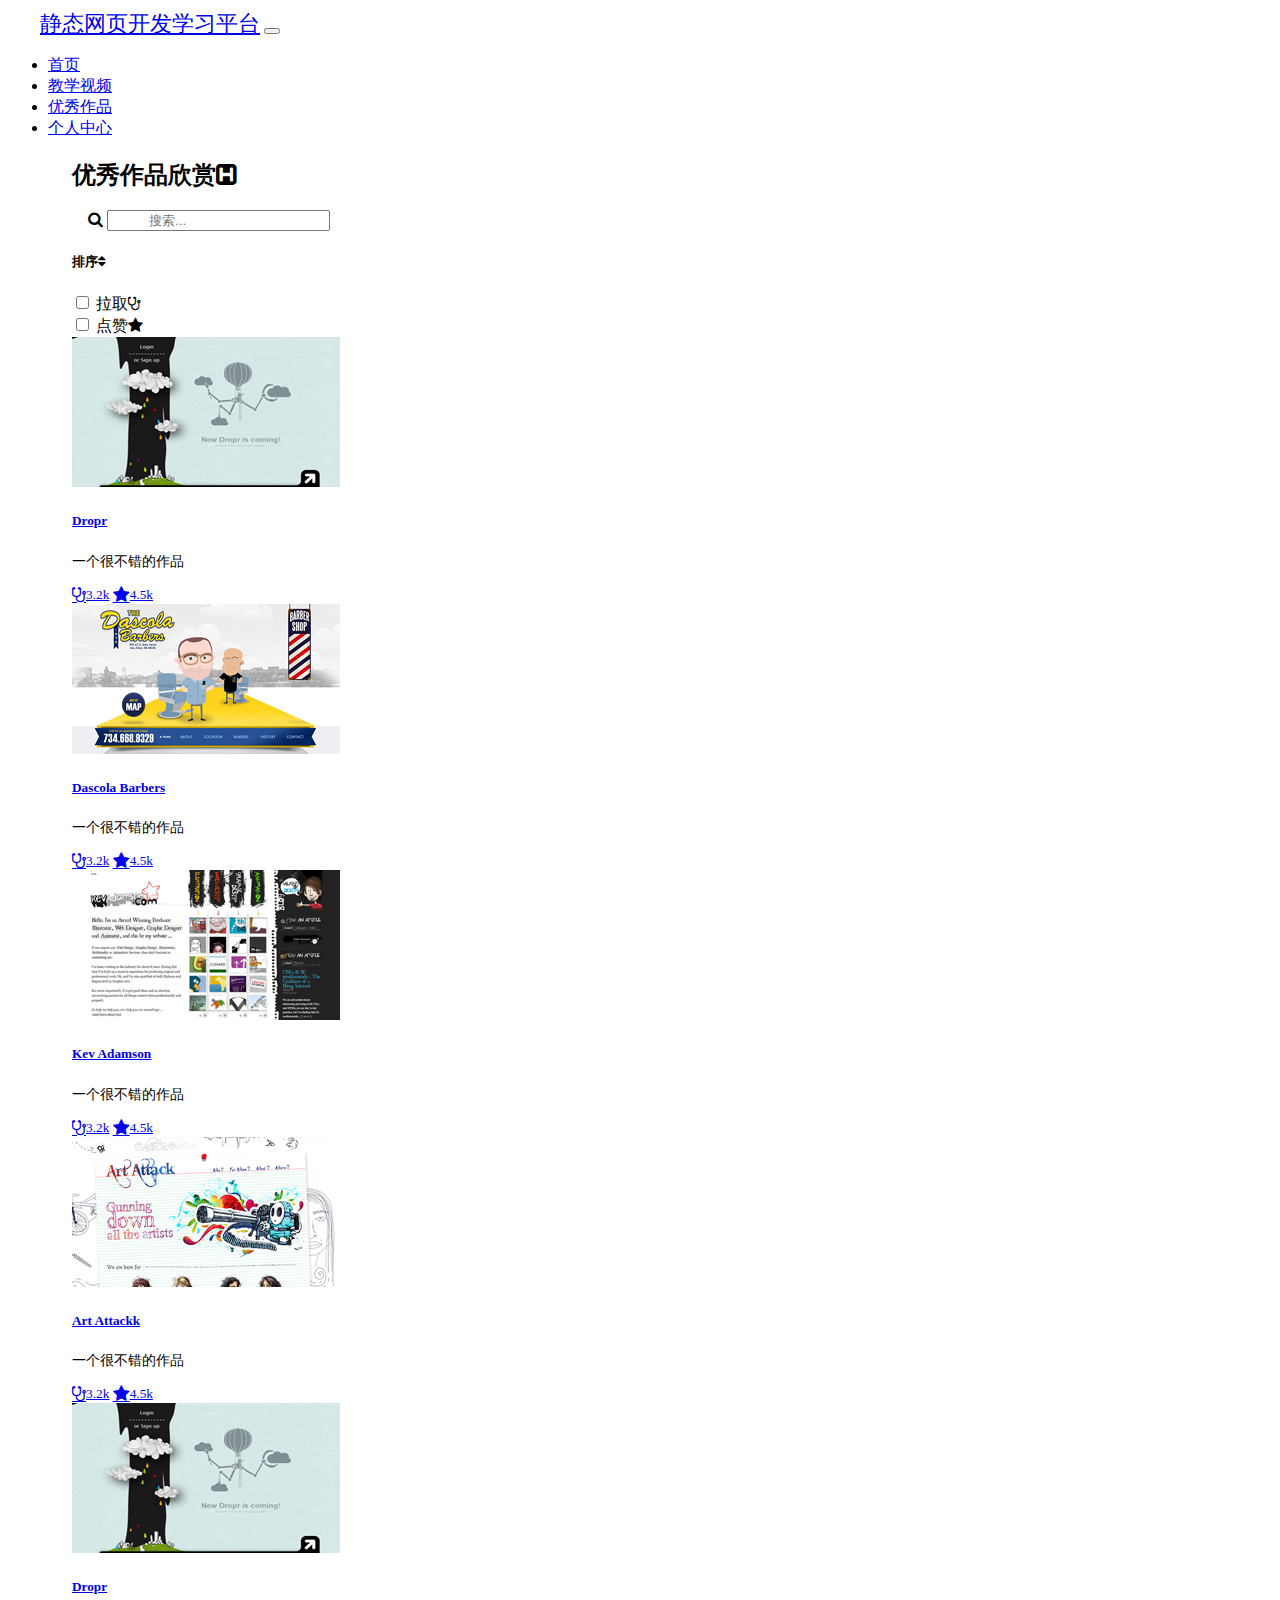
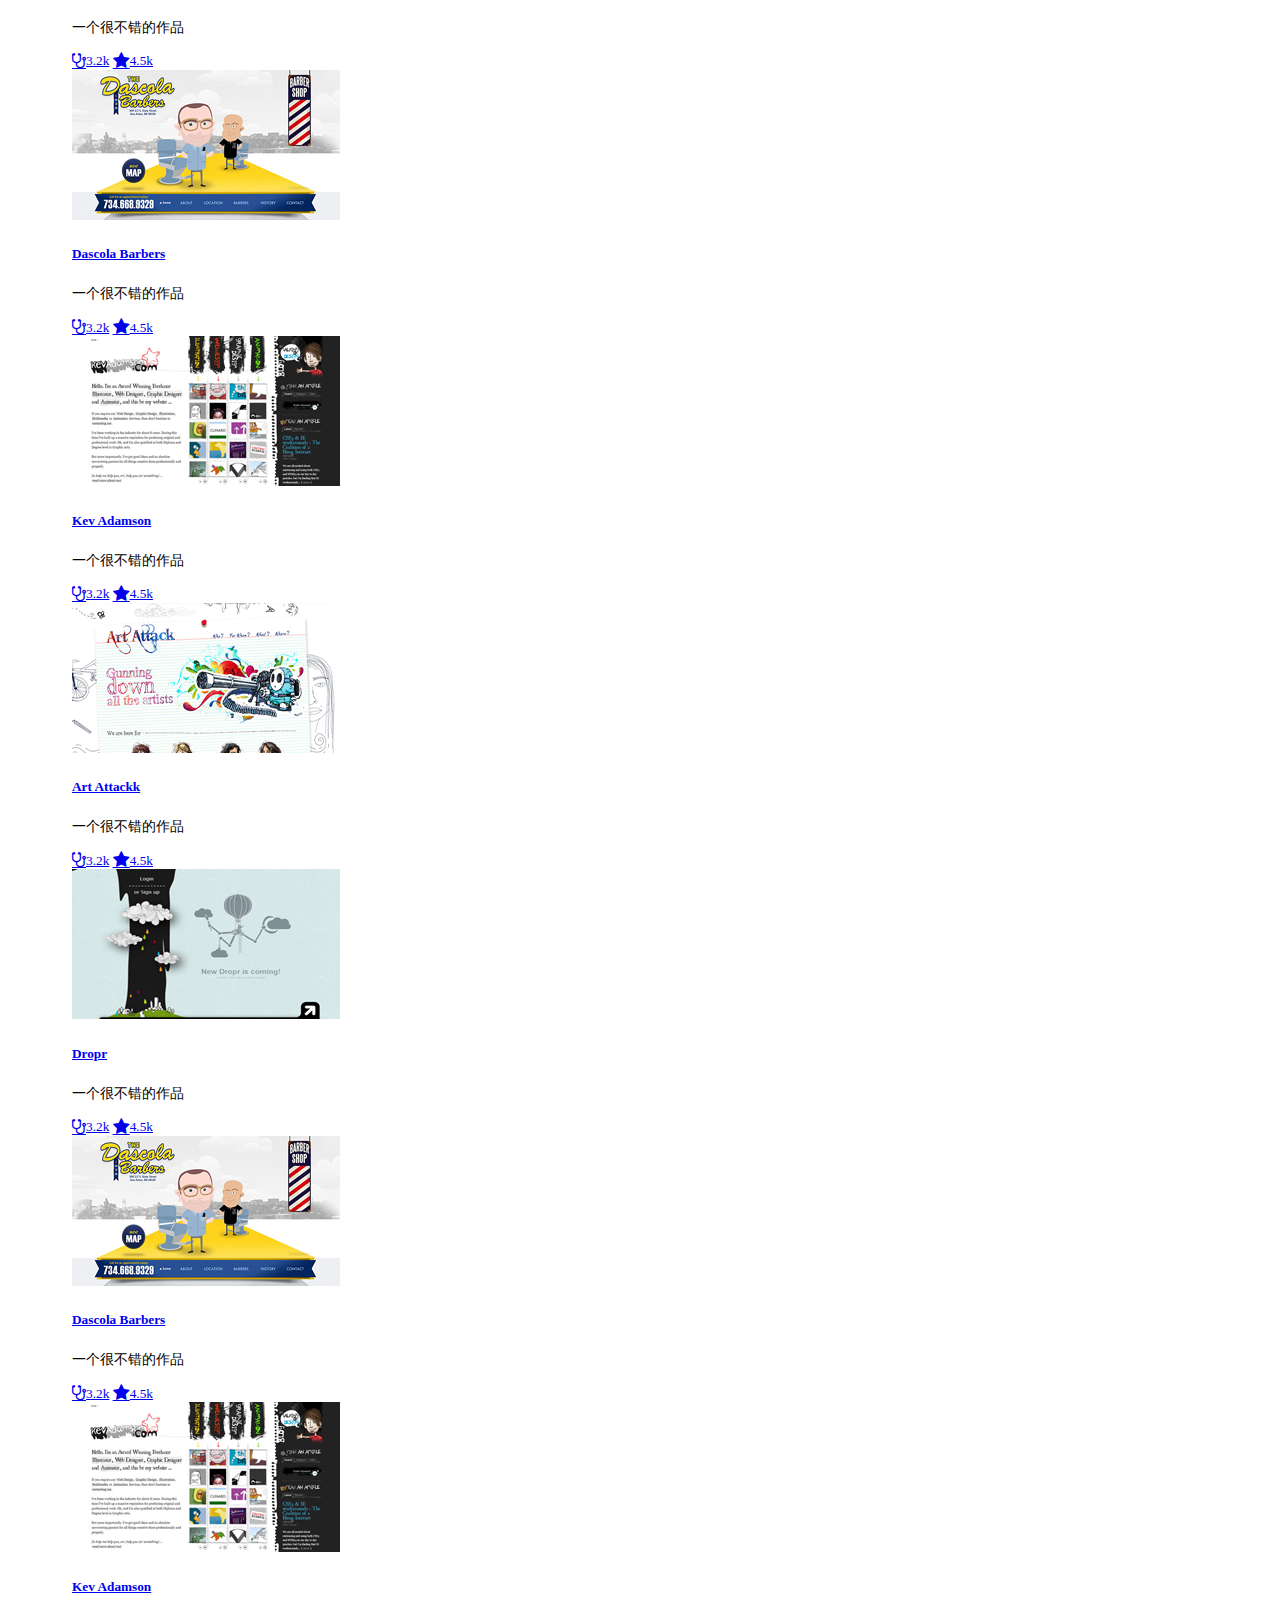
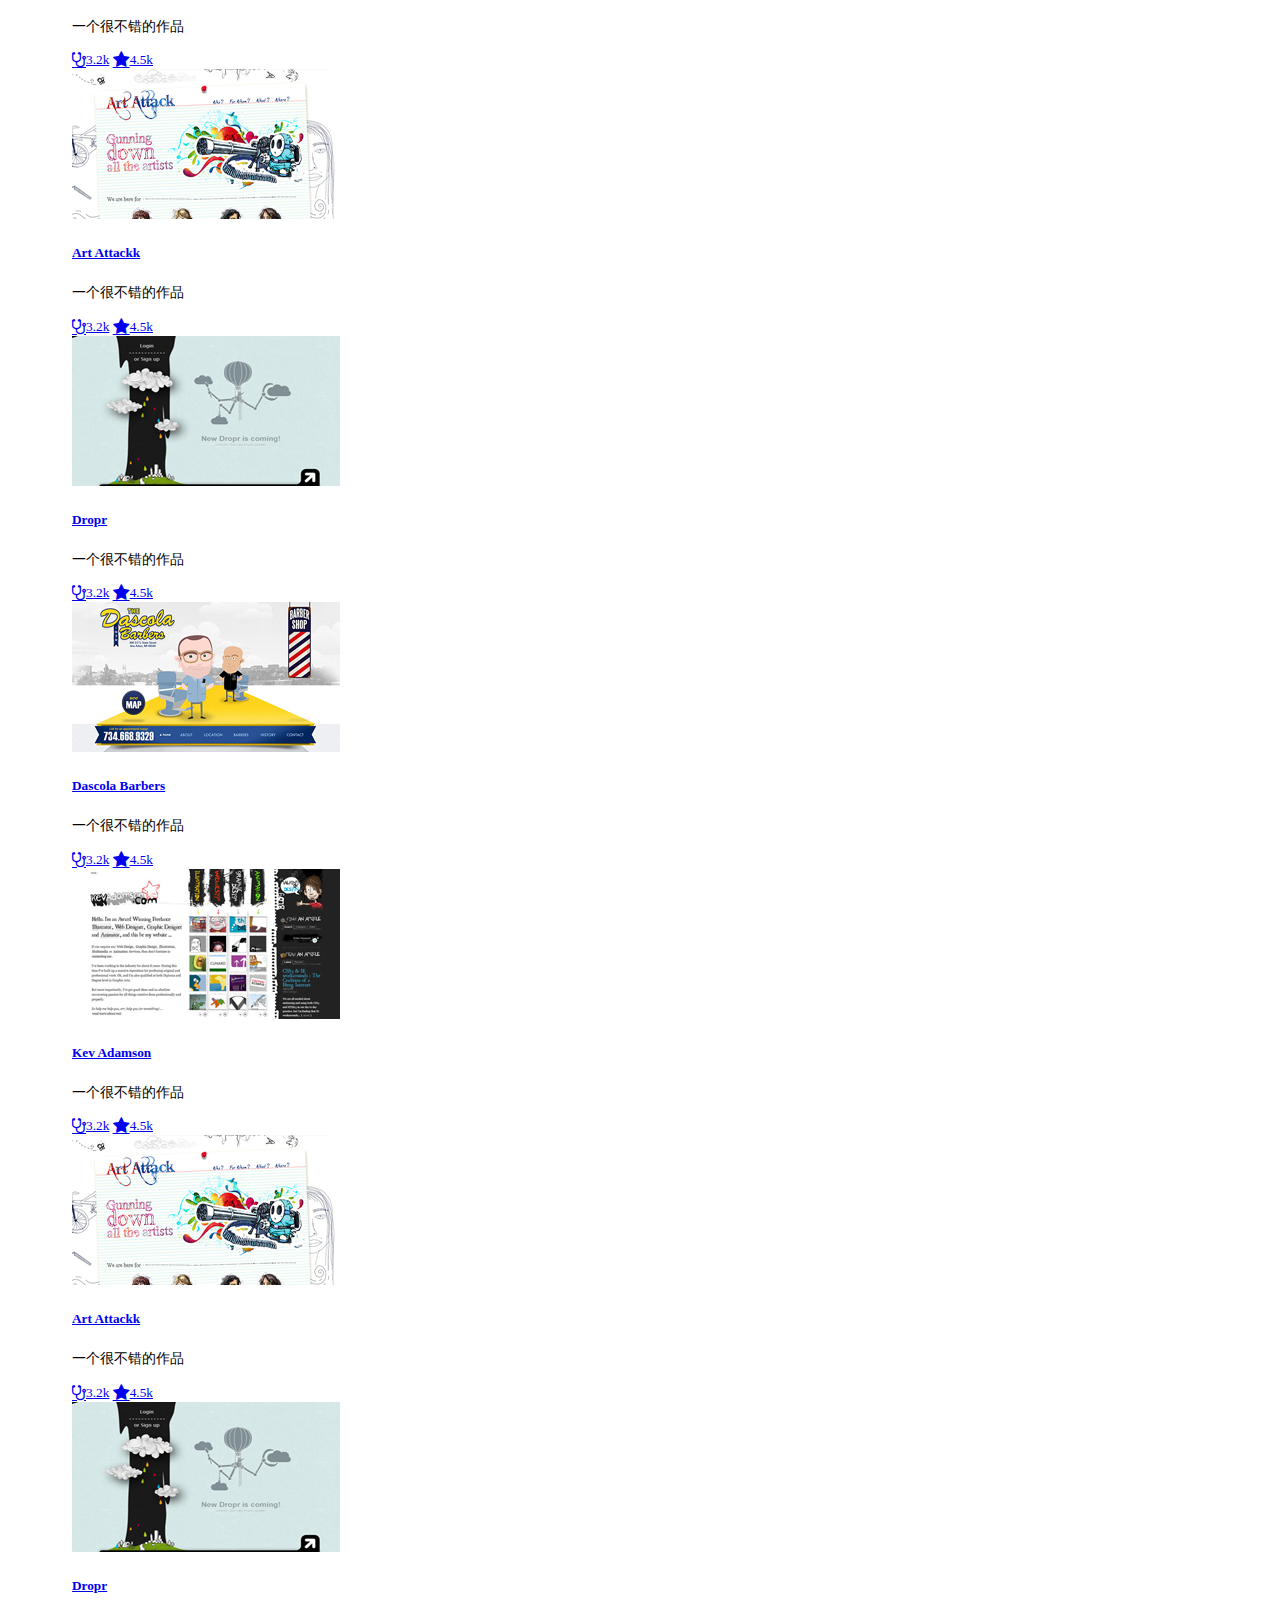
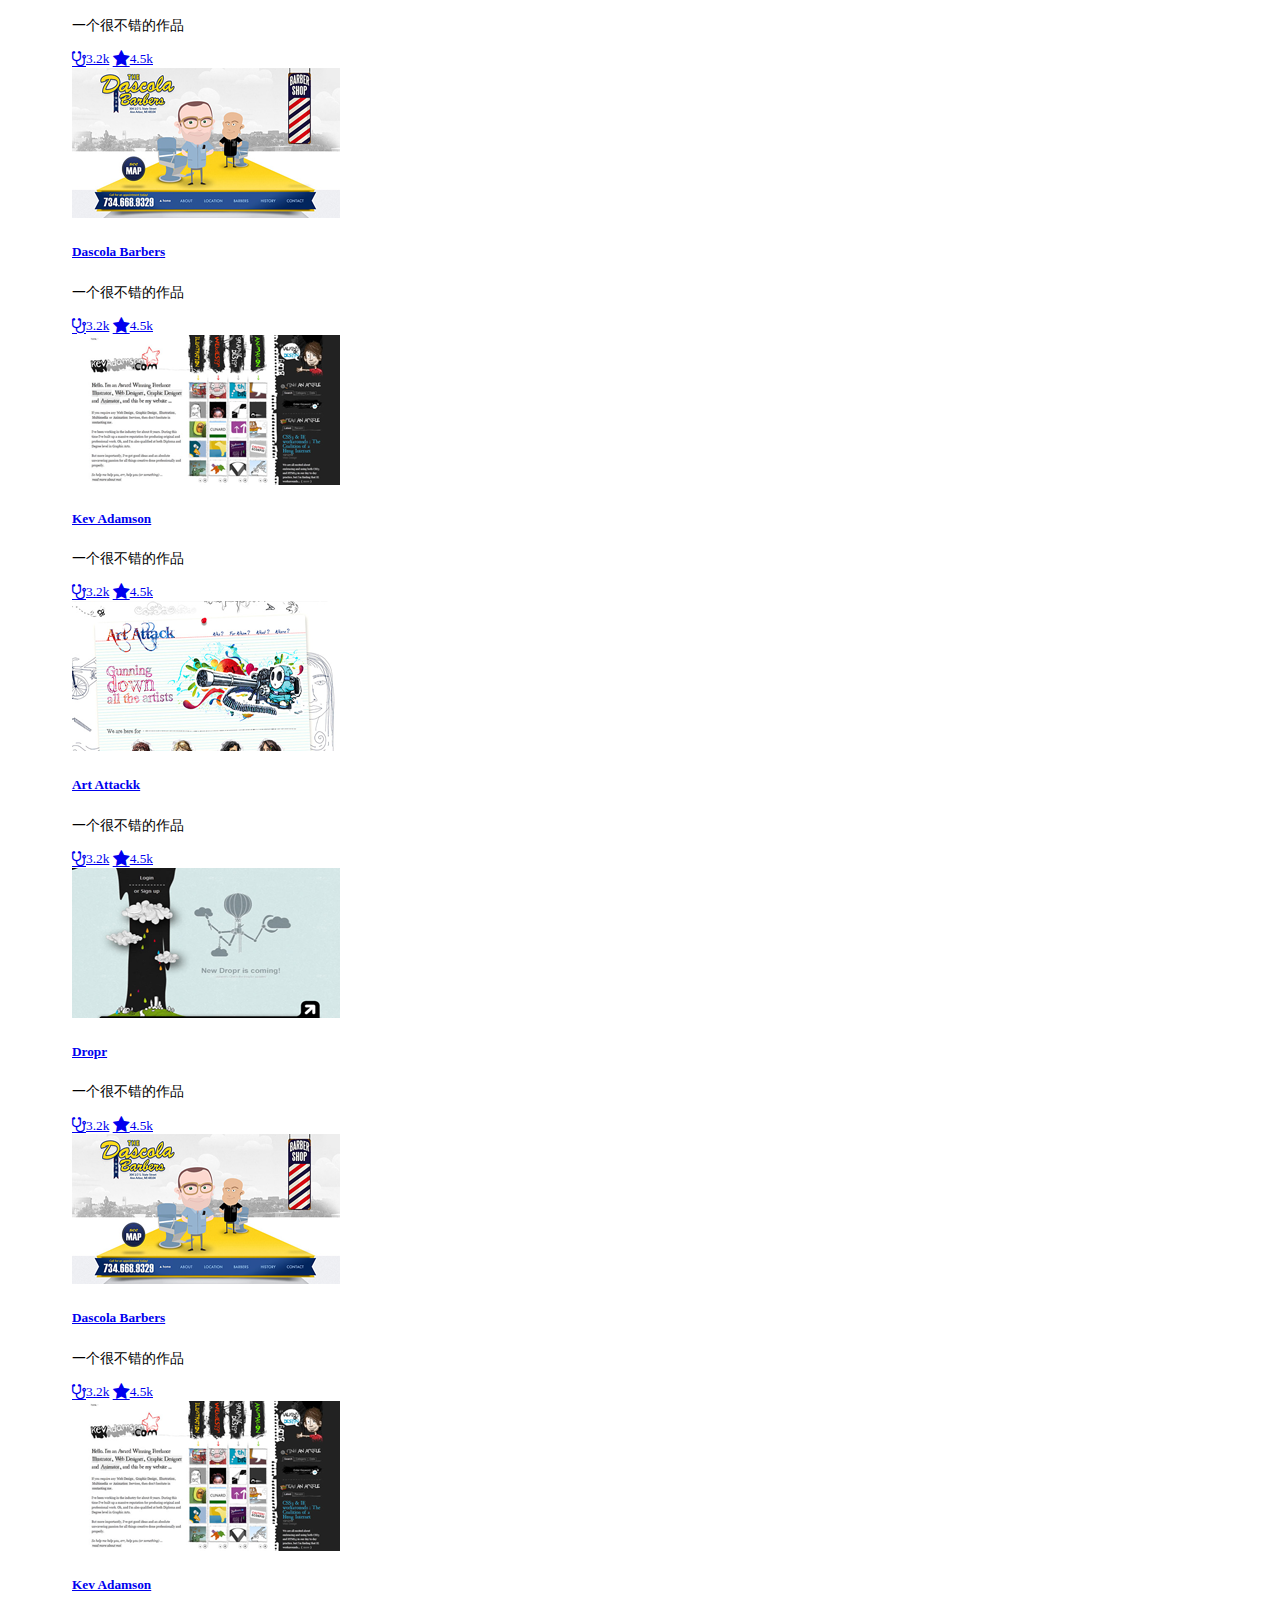
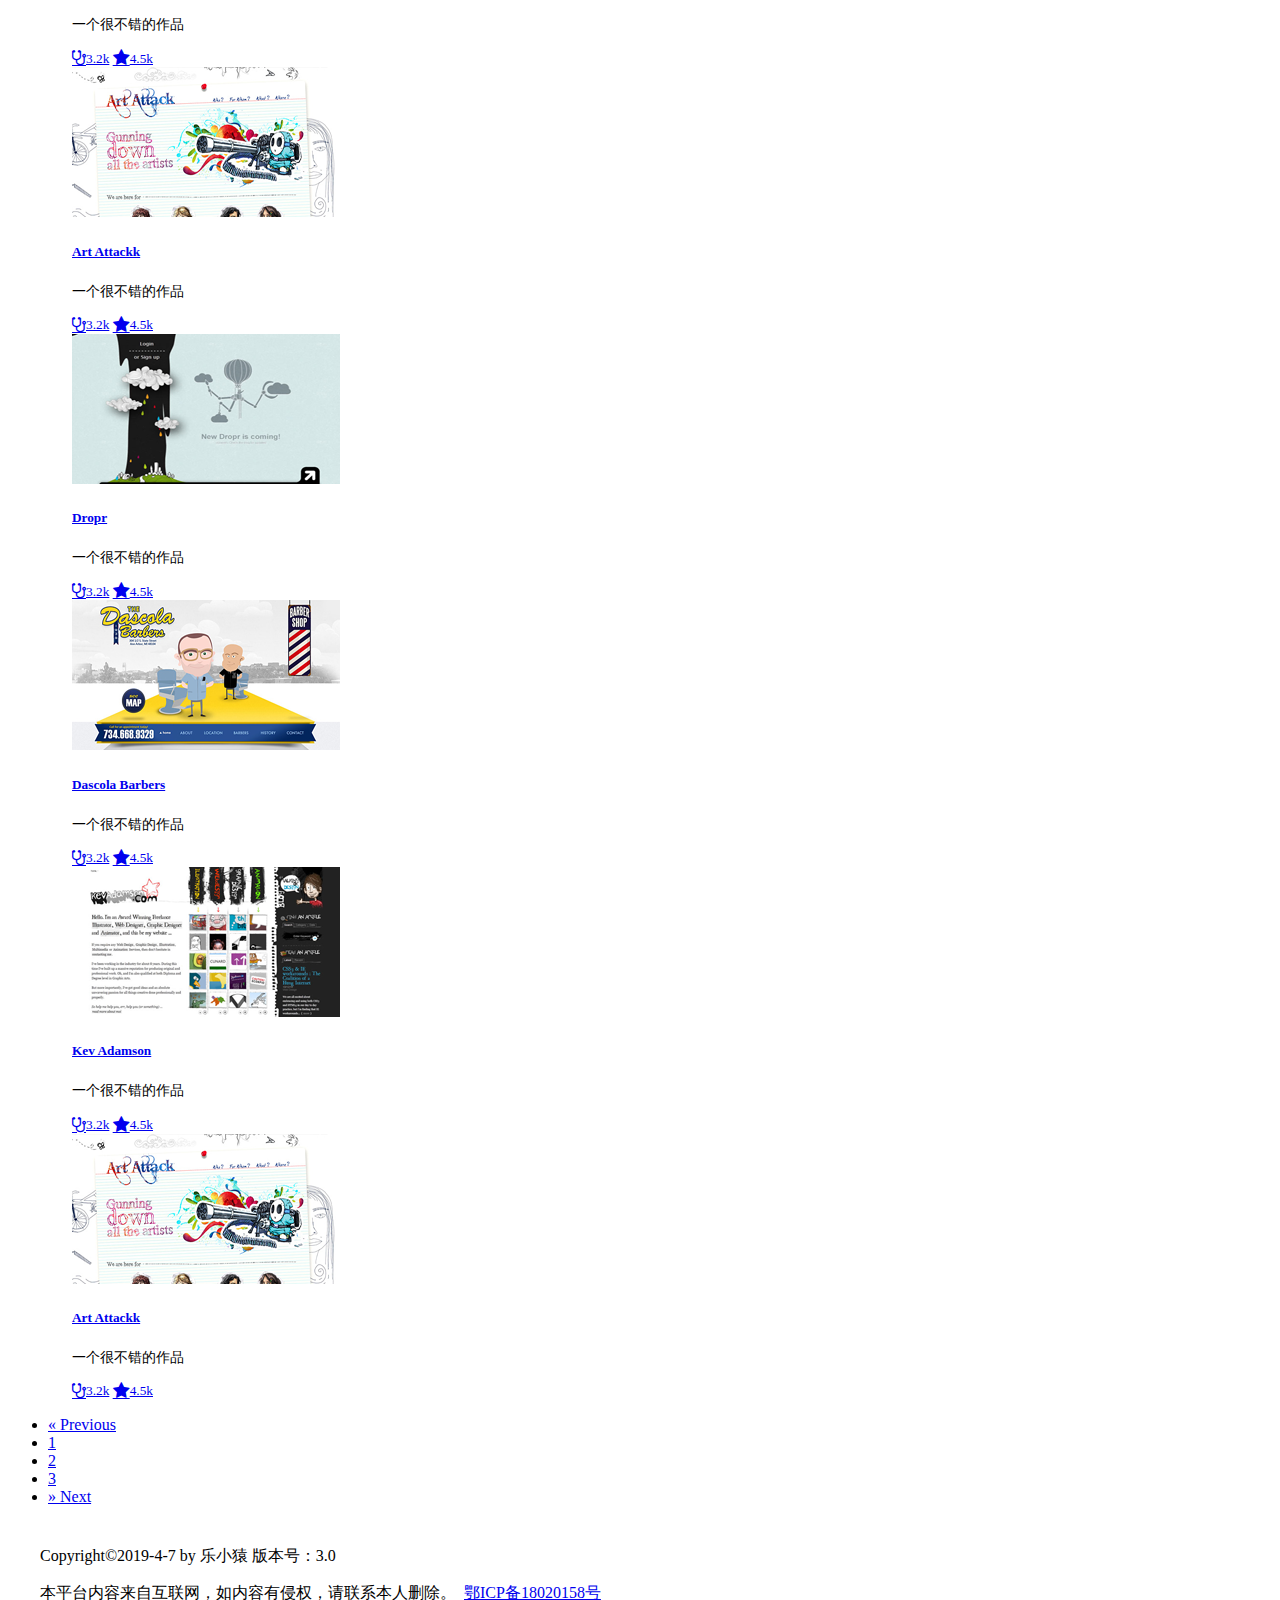
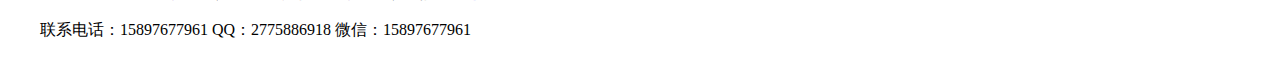
<file: html/works-display.html>
<!Doctype html>
<html lang="zh-cmn-Hans">

<head>
  <!-- Required meta tags -->
  <meta charset="utf-8">
  <meta http-equiv="X-UA-Compatible" content="IE=Edge">
  <title>静态网页开发学习平台</title>
  <meta name="viewport" content="width=device-width, initial-scale=1, shrink-to-fit=no">
  <meta name="description" content="一个简洁、方便、快速、好用、灵活的静态网页开发技术的学习平台。">
  <meta name="keywords" content="静态网页开发，学习平台">

  <!-- Bootstrap CSS -->
  <link rel="stylesheet" href="https://stackpath.bootstrapcdn.com/bootstrap/4.2.1/css/bootstrap.min.css"
    integrity="sha384-GJzZqFGwb1QTTN6wy59ffF1BuGJpLSa9DkKMp0DgiMDm4iYMj70gZWKYbI706tWS" crossorigin="anonymous">

  <!-- font-awesome CSS -->
  <link rel="stylesheet" href="../css/font-awesome.min.css">

  <!-- User defined CSS -->
  <link rel="stylesheet" href="../css/style.css">
</head>

<body>
  <header class="fixed-top">
    <nav class="navbar navbar-expand-lg navbar-dark bg-dark shadow p-3">

      <!-- Brand -->
      <a class="navbar-brand ml-5" href="#">静态网页开发学习平台</a>

      <!-- Toggler/collapsibe Button -->
      <button class="navbar-toggler" type="button" data-toggle="collapse" data-target="#navbarNav"
        aria-controls="navbarNav" aria-expanded="false" aria-label="Toggle navigation">
        <span class="navbar-toggler-icon"></span>
      </button>

      <!-- Navbar links -->
      <div class="collapse navbar-collapse d-flex flex-row justify-content-end mr-5" id="navbarNav">
        <ul class="navbar-nav">
          <li class="nav-item ml-5">
            <a class="nav-link" href="../index.html">首页</a>
          </li>
          <li class="nav-item ml-5">
            <a class="nav-link" href="teach-video.html">教学视频</a>
          </li>
          <li class="nav-item ml-5 active">
            <a class="nav-link" href="#works-display">优秀作品</a>
          </li>
          <li class="nav-item ml-5">
            <a class="nav-link" href="my-profile.html">个人中心</a>
          </li>
        </ul>
      </div>
    </nav>
  </header>

  <!-- Works display -->
  <section class="bg-light mt-5 pt-5" id="works-display">
    <div class="d-flex justify-content-between mt-5 mb-5">
      <h2 class="h2">优秀作品欣赏<i class="icon-h-sign ml-2"></i></h2>
      <form class="col-7 form" action="#">
        <i class="icon-search position-absolute"></i>
        <input class="form-control pl-5 search-text" type="text" placeholder="搜索...">
      </form>
    </div>

    <!-- Teach video sort -->
    <div class="d-flex justify-content-between">
      <h5 class="text-muted">排序<i class="icon-sort ml-2"></i></h5>
      <form class="col-9 text-muted" action="#">
        <div class="custom-control custom-checkbox custom-control-inline">
          <input type="checkbox" class="custom-control-input" id="pull">
          <label class="custom-control-label" for="pull">拉取<i class="icon-stethoscope ml-1"></i></label>
        </div>
        <div class="custom-control custom-checkbox custom-control-inline">
          <input type="checkbox" class="custom-control-input" id="star">
          <label class="custom-control-label" for="star">点赞<i class="icon-star ml-1"></i></label>
        </div>
      </form>
    </div>

    <!-- Works display -->
    <div class="card-deck mt-4">
      <div class="card">
        <a href="http://dropr.com/" target="_blank" rel="noopener noreferrer"><img class="card-img-top"
            src="../img/worksDisplay/works-droprcom.png" title="Dropr" alt="未找到图片信息"></a>
        <div class="card-body">
          <a class="text-dark" href="http://dropr.com/" target="_blank" rel="noopener noreferrer">
            <h5 class="card-title">Dropr</h5>
          </a>
          <p class="card-text text-muted">一个很不错的作品</p>
        </div>
        <div class="card-footer">
          <small class="d-flex justify-content-around">
            <a class="text-muted text-decoration-none mr-1" href="#" title="拉取"><i
                class="icon-stethoscope icon-large mr-1"></i>3.2k</a>
            <a class="text-muted text-decoration-none mr-1" href="#" title="点赞"><i
                class="icon-star icon-large mr-1"></i>4.5k</a>
          </small>
        </div>
      </div>
      <div class="card">
        <a href="http://www.dascolabarbers.com/" target="_blank" rel="noopener noreferrer"><img class="card-img-top"
            src="../img/worksDisplay/works-dascolabarbers.png" title="CSS深入理解之border" alt="未找到图片信息"></a>
        <div class="card-body">
          <a class="text-dark" href="http://www.dascolabarbers.com/" target="_blank" rel="noopener noreferrer">
            <h5 class="card-title">Dascola Barbers</h5>
          </a>
          <p class="card-text text-muted">一个很不错的作品</p>
        </div>
        <div class="card-footer">
          <small class="d-flex justify-content-around">
            <a class="text-muted text-decoration-none mr-1" href="#" title="拉取"><i
                class="icon-stethoscope icon-large mr-1"></i>3.2k</a>
            <a class="text-muted text-decoration-none mr-1" href="#" title="点赞"><i
                class="icon-star icon-large mr-1"></i>4.5k</a>
          </small>
        </div>
      </div>
      <div class="card">
        <a href="https://www.kevadamson.com/" target="_blank" rel="noopener noreferrer"><img class="card-img-top"
            src="../img/worksDisplay/works-kevadamsoncom.png" title="Kev Adamson" alt="未找到图片信息"></a>
        <div class="card-body">
          <a class="text-dark" href="https://www.kevadamson.com/" target="_blank" rel="noopener noreferrer">
            <h5 class="card-title">Kev Adamson</h5>
          </a>
          <p class="card-text text-muted">一个很不错的作品</p>
        </div>
        <div class="card-footer">
          <small class="d-flex justify-content-around">
            <a class="text-muted text-decoration-none mr-1" href="#" title="拉取"><i
                class="icon-stethoscope icon-large mr-1"></i>3.2k</a>
            <a class="text-muted text-decoration-none mr-1" href="#" title="点赞"><i
                class="icon-star icon-large mr-1"></i>4.5k</a>
          </small>
        </div>
      </div>
      <div class="card">
        <a href="https://www.artattackk.com/" target="_blank" rel="noopener noreferrer"><img class="card-img-top"
            src="../img/worksDisplay/works-artattackk.png" title="Art Attackk" alt="未找到图片信息"></a>
        <div class="card-body">
          <a class="text-dark" href="https://www.artattackk.com/" target="_blank" rel="noopener noreferrer">
            <h5 class="card-title">Art Attackk</h5>
          </a>
          <p class="card-text text-muted">一个很不错的作品</p>
        </div>
        <div class="card-footer">
          <small class="d-flex justify-content-around">
            <a class="text-muted text-decoration-none mr-1" href="#" title="拉取"><i
                class="icon-stethoscope icon-large mr-1"></i>3.2k</a>
            <a class="text-muted text-decoration-none mr-1" href="#" title="点赞"><i
                class="icon-star icon-large mr-1"></i>4.5k</a>
          </small>
        </div>
      </div>
    </div>
    <div class="card-deck mt-4">
      <div class="card">
        <a href="http://dropr.com/" target="_blank" rel="noopener noreferrer"><img class="card-img-top"
            src="../img/worksDisplay/works-droprcom.png" title="Dropr" alt="未找到图片信息"></a>
        <div class="card-body">
          <a class="text-dark" href="http://dropr.com/" target="_blank" rel="noopener noreferrer">
            <h5 class="card-title">Dropr</h5>
          </a>
          <p class="card-text text-muted">一个很不错的作品</p>
        </div>
        <div class="card-footer">
          <small class="d-flex justify-content-around">
            <a class="text-muted text-decoration-none mr-1" href="#" title="拉取"><i
                class="icon-stethoscope icon-large mr-1"></i>3.2k</a>
            <a class="text-muted text-decoration-none mr-1" href="#" title="点赞"><i
                class="icon-star icon-large mr-1"></i>4.5k</a>
          </small>
        </div>
      </div>
      <div class="card">
        <a href="http://www.dascolabarbers.com/" target="_blank" rel="noopener noreferrer"><img class="card-img-top"
            src="../img/worksDisplay/works-dascolabarbers.png" title="CSS深入理解之border" alt="未找到图片信息"></a>
        <div class="card-body">
          <a class="text-dark" href="http://www.dascolabarbers.com/" target="_blank" rel="noopener noreferrer">
            <h5 class="card-title">Dascola Barbers</h5>
          </a>
          <p class="card-text text-muted">一个很不错的作品</p>
        </div>
        <div class="card-footer">
          <small class="d-flex justify-content-around">
            <a class="text-muted text-decoration-none mr-1" href="#" title="拉取"><i
                class="icon-stethoscope icon-large mr-1"></i>3.2k</a>
            <a class="text-muted text-decoration-none mr-1" href="#" title="点赞"><i
                class="icon-star icon-large mr-1"></i>4.5k</a>
          </small>
        </div>
      </div>
      <div class="card">
        <a href="https://www.kevadamson.com/" target="_blank" rel="noopener noreferrer"><img class="card-img-top"
            src="../img/worksDisplay/works-kevadamsoncom.png" title="Kev Adamson" alt="未找到图片信息"></a>
        <div class="card-body">
          <a class="text-dark" href="https://www.kevadamson.com/" target="_blank" rel="noopener noreferrer">
            <h5 class="card-title">Kev Adamson</h5>
          </a>
          <p class="card-text text-muted">一个很不错的作品</p>
        </div>
        <div class="card-footer">
          <small class="d-flex justify-content-around">
            <a class="text-muted text-decoration-none mr-1" href="#" title="拉取"><i
                class="icon-stethoscope icon-large mr-1"></i>3.2k</a>
            <a class="text-muted text-decoration-none mr-1" href="#" title="点赞"><i
                class="icon-star icon-large mr-1"></i>4.5k</a>
          </small>
        </div>
      </div>
      <div class="card">
        <a href="https://www.artattackk.com/" target="_blank" rel="noopener noreferrer"><img class="card-img-top"
            src="../img/worksDisplay/works-artattackk.png" title="Art Attackk" alt="未找到图片信息"></a>
        <div class="card-body">
          <a class="text-dark" href="https://www.artattackk.com/" target="_blank" rel="noopener noreferrer">
            <h5 class="card-title">Art Attackk</h5>
          </a>
          <p class="card-text text-muted">一个很不错的作品</p>
        </div>
        <div class="card-footer">
          <small class="d-flex justify-content-around">
            <a class="text-muted text-decoration-none mr-1" href="#" title="拉取"><i
                class="icon-stethoscope icon-large mr-1"></i>3.2k</a>
            <a class="text-muted text-decoration-none mr-1" href="#" title="点赞"><i
                class="icon-star icon-large mr-1"></i>4.5k</a>
          </small>
        </div>
      </div>
    </div>
    <div class="card-deck mt-4">
      <div class="card">
        <a href="http://dropr.com/" target="_blank" rel="noopener noreferrer"><img class="card-img-top"
            src="../img/worksDisplay/works-droprcom.png" title="Dropr" alt="未找到图片信息"></a>
        <div class="card-body">
          <a class="text-dark" href="http://dropr.com/" target="_blank" rel="noopener noreferrer">
            <h5 class="card-title">Dropr</h5>
          </a>
          <p class="card-text text-muted">一个很不错的作品</p>
        </div>
        <div class="card-footer">
          <small class="d-flex justify-content-around">
            <a class="text-muted text-decoration-none mr-1" href="#" title="拉取"><i
                class="icon-stethoscope icon-large mr-1"></i>3.2k</a>
            <a class="text-muted text-decoration-none mr-1" href="#" title="点赞"><i
                class="icon-star icon-large mr-1"></i>4.5k</a>
          </small>
        </div>
      </div>
      <div class="card">
        <a href="http://www.dascolabarbers.com/" target="_blank" rel="noopener noreferrer"><img class="card-img-top"
            src="../img/worksDisplay/works-dascolabarbers.png" title="CSS深入理解之border" alt="未找到图片信息"></a>
        <div class="card-body">
          <a class="text-dark" href="http://www.dascolabarbers.com/" target="_blank" rel="noopener noreferrer">
            <h5 class="card-title">Dascola Barbers</h5>
          </a>
          <p class="card-text text-muted">一个很不错的作品</p>
        </div>
        <div class="card-footer">
          <small class="d-flex justify-content-around">
            <a class="text-muted text-decoration-none mr-1" href="#" title="拉取"><i
                class="icon-stethoscope icon-large mr-1"></i>3.2k</a>
            <a class="text-muted text-decoration-none mr-1" href="#" title="点赞"><i
                class="icon-star icon-large mr-1"></i>4.5k</a>
          </small>
        </div>
      </div>
      <div class="card">
        <a href="https://www.kevadamson.com/" target="_blank" rel="noopener noreferrer"><img class="card-img-top"
            src="../img/worksDisplay/works-kevadamsoncom.png" title="Kev Adamson" alt="未找到图片信息"></a>
        <div class="card-body">
          <a class="text-dark" href="https://www.kevadamson.com/" target="_blank" rel="noopener noreferrer">
            <h5 class="card-title">Kev Adamson</h5>
          </a>
          <p class="card-text text-muted">一个很不错的作品</p>
        </div>
        <div class="card-footer">
          <small class="d-flex justify-content-around">
            <a class="text-muted text-decoration-none mr-1" href="#" title="拉取"><i
                class="icon-stethoscope icon-large mr-1"></i>3.2k</a>
            <a class="text-muted text-decoration-none mr-1" href="#" title="点赞"><i
                class="icon-star icon-large mr-1"></i>4.5k</a>
          </small>
        </div>
      </div>
      <div class="card">
        <a href="https://www.artattackk.com/" target="_blank" rel="noopener noreferrer"><img class="card-img-top"
            src="../img/worksDisplay/works-artattackk.png" title="Art Attackk" alt="未找到图片信息"></a>
        <div class="card-body">
          <a class="text-dark" href="https://www.artattackk.com/" target="_blank" rel="noopener noreferrer">
            <h5 class="card-title">Art Attackk</h5>
          </a>
          <p class="card-text text-muted">一个很不错的作品</p>
        </div>
        <div class="card-footer">
          <small class="d-flex justify-content-around">
            <a class="text-muted text-decoration-none mr-1" href="#" title="拉取"><i
                class="icon-stethoscope icon-large mr-1"></i>3.2k</a>
            <a class="text-muted text-decoration-none mr-1" href="#" title="点赞"><i
                class="icon-star icon-large mr-1"></i>4.5k</a>
          </small>
        </div>
      </div>
    </div>
    <div class="card-deck mt-4">
      <div class="card">
        <a href="http://dropr.com/" target="_blank" rel="noopener noreferrer"><img class="card-img-top"
            src="../img/worksDisplay/works-droprcom.png" title="Dropr" alt="未找到图片信息"></a>
        <div class="card-body">
          <a class="text-dark" href="http://dropr.com/" target="_blank" rel="noopener noreferrer">
            <h5 class="card-title">Dropr</h5>
          </a>
          <p class="card-text text-muted">一个很不错的作品</p>
        </div>
        <div class="card-footer">
          <small class="d-flex justify-content-around">
            <a class="text-muted text-decoration-none mr-1" href="#" title="拉取"><i
                class="icon-stethoscope icon-large mr-1"></i>3.2k</a>
            <a class="text-muted text-decoration-none mr-1" href="#" title="点赞"><i
                class="icon-star icon-large mr-1"></i>4.5k</a>
          </small>
        </div>
      </div>
      <div class="card">
        <a href="http://www.dascolabarbers.com/" target="_blank" rel="noopener noreferrer"><img class="card-img-top"
            src="../img/worksDisplay/works-dascolabarbers.png" title="CSS深入理解之border" alt="未找到图片信息"></a>
        <div class="card-body">
          <a class="text-dark" href="http://www.dascolabarbers.com/" target="_blank" rel="noopener noreferrer">
            <h5 class="card-title">Dascola Barbers</h5>
          </a>
          <p class="card-text text-muted">一个很不错的作品</p>
        </div>
        <div class="card-footer">
          <small class="d-flex justify-content-around">
            <a class="text-muted text-decoration-none mr-1" href="#" title="拉取"><i
                class="icon-stethoscope icon-large mr-1"></i>3.2k</a>
            <a class="text-muted text-decoration-none mr-1" href="#" title="点赞"><i
                class="icon-star icon-large mr-1"></i>4.5k</a>
          </small>
        </div>
      </div>
      <div class="card">
        <a href="https://www.kevadamson.com/" target="_blank" rel="noopener noreferrer"><img class="card-img-top"
            src="../img/worksDisplay/works-kevadamsoncom.png" title="Kev Adamson" alt="未找到图片信息"></a>
        <div class="card-body">
          <a class="text-dark" href="https://www.kevadamson.com/" target="_blank" rel="noopener noreferrer">
            <h5 class="card-title">Kev Adamson</h5>
          </a>
          <p class="card-text text-muted">一个很不错的作品</p>
        </div>
        <div class="card-footer">
          <small class="d-flex justify-content-around">
            <a class="text-muted text-decoration-none mr-1" href="#" title="拉取"><i
                class="icon-stethoscope icon-large mr-1"></i>3.2k</a>
            <a class="text-muted text-decoration-none mr-1" href="#" title="点赞"><i
                class="icon-star icon-large mr-1"></i>4.5k</a>
          </small>
        </div>
      </div>
      <div class="card">
        <a href="https://www.artattackk.com/" target="_blank" rel="noopener noreferrer"><img class="card-img-top"
            src="../img/worksDisplay/works-artattackk.png" title="Art Attackk" alt="未找到图片信息"></a>
        <div class="card-body">
          <a class="text-dark" href="https://www.artattackk.com/" target="_blank" rel="noopener noreferrer">
            <h5 class="card-title">Art Attackk</h5>
          </a>
          <p class="card-text text-muted">一个很不错的作品</p>
        </div>
        <div class="card-footer">
          <small class="d-flex justify-content-around">
            <a class="text-muted text-decoration-none mr-1" href="#" title="拉取"><i
                class="icon-stethoscope icon-large mr-1"></i>3.2k</a>
            <a class="text-muted text-decoration-none mr-1" href="#" title="点赞"><i
                class="icon-star icon-large mr-1"></i>4.5k</a>
          </small>
        </div>
      </div>
    </div>
    <div class="card-deck mt-4">
      <div class="card">
        <a href="http://dropr.com/" target="_blank" rel="noopener noreferrer"><img class="card-img-top"
            src="../img/worksDisplay/works-droprcom.png" title="Dropr" alt="未找到图片信息"></a>
        <div class="card-body">
          <a class="text-dark" href="http://dropr.com/" target="_blank" rel="noopener noreferrer">
            <h5 class="card-title">Dropr</h5>
          </a>
          <p class="card-text text-muted">一个很不错的作品</p>
        </div>
        <div class="card-footer">
          <small class="d-flex justify-content-around">
            <a class="text-muted text-decoration-none mr-1" href="#" title="拉取"><i
                class="icon-stethoscope icon-large mr-1"></i>3.2k</a>
            <a class="text-muted text-decoration-none mr-1" href="#" title="点赞"><i
                class="icon-star icon-large mr-1"></i>4.5k</a>
          </small>
        </div>
      </div>
      <div class="card">
        <a href="http://www.dascolabarbers.com/" target="_blank" rel="noopener noreferrer"><img class="card-img-top"
            src="../img/worksDisplay/works-dascolabarbers.png" title="CSS深入理解之border" alt="未找到图片信息"></a>
        <div class="card-body">
          <a class="text-dark" href="http://www.dascolabarbers.com/" target="_blank" rel="noopener noreferrer">
            <h5 class="card-title">Dascola Barbers</h5>
          </a>
          <p class="card-text text-muted">一个很不错的作品</p>
        </div>
        <div class="card-footer">
          <small class="d-flex justify-content-around">
            <a class="text-muted text-decoration-none mr-1" href="#" title="拉取"><i
                class="icon-stethoscope icon-large mr-1"></i>3.2k</a>
            <a class="text-muted text-decoration-none mr-1" href="#" title="点赞"><i
                class="icon-star icon-large mr-1"></i>4.5k</a>
          </small>
        </div>
      </div>
      <div class="card">
        <a href="https://www.kevadamson.com/" target="_blank" rel="noopener noreferrer"><img class="card-img-top"
            src="../img/worksDisplay/works-kevadamsoncom.png" title="Kev Adamson" alt="未找到图片信息"></a>
        <div class="card-body">
          <a class="text-dark" href="https://www.kevadamson.com/" target="_blank" rel="noopener noreferrer">
            <h5 class="card-title">Kev Adamson</h5>
          </a>
          <p class="card-text text-muted">一个很不错的作品</p>
        </div>
        <div class="card-footer">
          <small class="d-flex justify-content-around">
            <a class="text-muted text-decoration-none mr-1" href="#" title="拉取"><i
                class="icon-stethoscope icon-large mr-1"></i>3.2k</a>
            <a class="text-muted text-decoration-none mr-1" href="#" title="点赞"><i
                class="icon-star icon-large mr-1"></i>4.5k</a>
          </small>
        </div>
      </div>
      <div class="card">
        <a href="https://www.artattackk.com/" target="_blank" rel="noopener noreferrer"><img class="card-img-top"
            src="../img/worksDisplay/works-artattackk.png" title="Art Attackk" alt="未找到图片信息"></a>
        <div class="card-body">
          <a class="text-dark" href="https://www.artattackk.com/" target="_blank" rel="noopener noreferrer">
            <h5 class="card-title">Art Attackk</h5>
          </a>
          <p class="card-text text-muted">一个很不错的作品</p>
        </div>
        <div class="card-footer">
          <small class="d-flex justify-content-around">
            <a class="text-muted text-decoration-none mr-1" href="#" title="拉取"><i
                class="icon-stethoscope icon-large mr-1"></i>3.2k</a>
            <a class="text-muted text-decoration-none mr-1" href="#" title="点赞"><i
                class="icon-star icon-large mr-1"></i>4.5k</a>
          </small>
        </div>
      </div>
    </div>
    <div class="card-deck mt-4">
      <div class="card">
        <a href="http://dropr.com/" target="_blank" rel="noopener noreferrer"><img class="card-img-top"
            src="../img/worksDisplay/works-droprcom.png" title="Dropr" alt="未找到图片信息"></a>
        <div class="card-body">
          <a class="text-dark" href="http://dropr.com/" target="_blank" rel="noopener noreferrer">
            <h5 class="card-title">Dropr</h5>
          </a>
          <p class="card-text text-muted">一个很不错的作品</p>
        </div>
        <div class="card-footer">
          <small class="d-flex justify-content-around">
            <a class="text-muted text-decoration-none mr-1" href="#" title="拉取"><i
                class="icon-stethoscope icon-large mr-1"></i>3.2k</a>
            <a class="text-muted text-decoration-none mr-1" href="#" title="点赞"><i
                class="icon-star icon-large mr-1"></i>4.5k</a>
          </small>
        </div>
      </div>
      <div class="card">
        <a href="http://www.dascolabarbers.com/" target="_blank" rel="noopener noreferrer"><img class="card-img-top"
            src="../img/worksDisplay/works-dascolabarbers.png" title="CSS深入理解之border" alt="未找到图片信息"></a>
        <div class="card-body">
          <a class="text-dark" href="http://www.dascolabarbers.com/" target="_blank" rel="noopener noreferrer">
            <h5 class="card-title">Dascola Barbers</h5>
          </a>
          <p class="card-text text-muted">一个很不错的作品</p>
        </div>
        <div class="card-footer">
          <small class="d-flex justify-content-around">
            <a class="text-muted text-decoration-none mr-1" href="#" title="拉取"><i
                class="icon-stethoscope icon-large mr-1"></i>3.2k</a>
            <a class="text-muted text-decoration-none mr-1" href="#" title="点赞"><i
                class="icon-star icon-large mr-1"></i>4.5k</a>
          </small>
        </div>
      </div>
      <div class="card">
        <a href="https://www.kevadamson.com/" target="_blank" rel="noopener noreferrer"><img class="card-img-top"
            src="../img/worksDisplay/works-kevadamsoncom.png" title="Kev Adamson" alt="未找到图片信息"></a>
        <div class="card-body">
          <a class="text-dark" href="https://www.kevadamson.com/" target="_blank" rel="noopener noreferrer">
            <h5 class="card-title">Kev Adamson</h5>
          </a>
          <p class="card-text text-muted">一个很不错的作品</p>
        </div>
        <div class="card-footer">
          <small class="d-flex justify-content-around">
            <a class="text-muted text-decoration-none mr-1" href="#" title="拉取"><i
                class="icon-stethoscope icon-large mr-1"></i>3.2k</a>
            <a class="text-muted text-decoration-none mr-1" href="#" title="点赞"><i
                class="icon-star icon-large mr-1"></i>4.5k</a>
          </small>
        </div>
      </div>
      <div class="card">
        <a href="https://www.artattackk.com/" target="_blank" rel="noopener noreferrer"><img class="card-img-top"
            src="../img/worksDisplay/works-artattackk.png" title="Art Attackk" alt="未找到图片信息"></a>
        <div class="card-body">
          <a class="text-dark" href="https://www.artattackk.com/" target="_blank" rel="noopener noreferrer">
            <h5 class="card-title">Art Attackk</h5>
          </a>
          <p class="card-text text-muted">一个很不错的作品</p>
        </div>
        <div class="card-footer">
          <small class="d-flex justify-content-around">
            <a class="text-muted text-decoration-none mr-1" href="#" title="拉取"><i
                class="icon-stethoscope icon-large mr-1"></i>3.2k</a>
            <a class="text-muted text-decoration-none mr-1" href="#" title="点赞"><i
                class="icon-star icon-large mr-1"></i>4.5k</a>
          </small>
        </div>
      </div>
    </div>
    <div class="card-deck mt-4">
      <div class="card">
        <a href="http://dropr.com/" target="_blank" rel="noopener noreferrer"><img class="card-img-top"
            src="../img/worksDisplay/works-droprcom.png" title="Dropr" alt="未找到图片信息"></a>
        <div class="card-body">
          <a class="text-dark" href="http://dropr.com/" target="_blank" rel="noopener noreferrer">
            <h5 class="card-title">Dropr</h5>
          </a>
          <p class="card-text text-muted">一个很不错的作品</p>
        </div>
        <div class="card-footer">
          <small class="d-flex justify-content-around">
            <a class="text-muted text-decoration-none mr-1" href="#" title="拉取"><i
                class="icon-stethoscope icon-large mr-1"></i>3.2k</a>
            <a class="text-muted text-decoration-none mr-1" href="#" title="点赞"><i
                class="icon-star icon-large mr-1"></i>4.5k</a>
          </small>
        </div>
      </div>
      <div class="card">
        <a href="http://www.dascolabarbers.com/" target="_blank" rel="noopener noreferrer"><img class="card-img-top"
            src="../img/worksDisplay/works-dascolabarbers.png" title="CSS深入理解之border" alt="未找到图片信息"></a>
        <div class="card-body">
          <a class="text-dark" href="http://www.dascolabarbers.com/" target="_blank" rel="noopener noreferrer">
            <h5 class="card-title">Dascola Barbers</h5>
          </a>
          <p class="card-text text-muted">一个很不错的作品</p>
        </div>
        <div class="card-footer">
          <small class="d-flex justify-content-around">
            <a class="text-muted text-decoration-none mr-1" href="#" title="拉取"><i
                class="icon-stethoscope icon-large mr-1"></i>3.2k</a>
            <a class="text-muted text-decoration-none mr-1" href="#" title="点赞"><i
                class="icon-star icon-large mr-1"></i>4.5k</a>
          </small>
        </div>
      </div>
      <div class="card">
        <a href="https://www.kevadamson.com/" target="_blank" rel="noopener noreferrer"><img class="card-img-top"
            src="../img/worksDisplay/works-kevadamsoncom.png" title="Kev Adamson" alt="未找到图片信息"></a>
        <div class="card-body">
          <a class="text-dark" href="https://www.kevadamson.com/" target="_blank" rel="noopener noreferrer">
            <h5 class="card-title">Kev Adamson</h5>
          </a>
          <p class="card-text text-muted">一个很不错的作品</p>
        </div>
        <div class="card-footer">
          <small class="d-flex justify-content-around">
            <a class="text-muted text-decoration-none mr-1" href="#" title="拉取"><i
                class="icon-stethoscope icon-large mr-1"></i>3.2k</a>
            <a class="text-muted text-decoration-none mr-1" href="#" title="点赞"><i
                class="icon-star icon-large mr-1"></i>4.5k</a>
          </small>
        </div>
      </div>
      <div class="card">
        <a href="https://www.artattackk.com/" target="_blank" rel="noopener noreferrer"><img class="card-img-top"
            src="../img/worksDisplay/works-artattackk.png" title="Art Attackk" alt="未找到图片信息"></a>
        <div class="card-body">
          <a class="text-dark" href="https://www.artattackk.com/" target="_blank" rel="noopener noreferrer">
            <h5 class="card-title">Art Attackk</h5>
          </a>
          <p class="card-text text-muted">一个很不错的作品</p>
        </div>
        <div class="card-footer">
          <small class="d-flex justify-content-around">
            <a class="text-muted text-decoration-none mr-1" href="#" title="拉取"><i
                class="icon-stethoscope icon-large mr-1"></i>3.2k</a>
            <a class="text-muted text-decoration-none mr-1" href="#" title="点赞"><i
                class="icon-star icon-large mr-1"></i>4.5k</a>
          </small>
        </div>
      </div>
    </div>
  </section>

  <!-- Pagination -->
  <section id="pagination">
    <nav aria-label="Teach vedio pagination">
      <ul class="pagination justify-content-center mt-5">
        <li class="page-item">
          <a class="page-link" href="#" aria-label="Previous">
            <span aria-hidden="true">&laquo;</span>
            <span class="sr-only">Previous</span>
          </a>
        </li>
        <li class="page-item"><a class="page-link" href="#">1</a></li>
        <li class="page-item"><a class="page-link" href="#">2</a></li>
        <li class="page-item"><a class="page-link" href="#">3</a></li>
        <li class="page-item">
          <a class="page-link" href="#" aria-label="Next">
            <span aria-hidden="true">&raquo;</span>
            <span class="sr-only">Next</span>
          </a>
        </li>
      </ul>
    </nav>
  </section>

  <footer class="fix-bottom mt-3">
    <div class="jumbotron jumbotron-fluid">
      <div class="container text-center">
        <p>Copyright&copy;2019-4-7 by 乐小猿 版本号：3.0</p>
        <p>本平台内容来自互联网，如内容有侵权，请联系本人删除。&nbsp;&nbsp;<a href="http://www.beian.miit.gov.cn/">鄂ICP备18020158号</a></p>
        <p>联系电话：15897677961 QQ：2775886918 微信：15897677961</p>
      </div>
    </div>
  </footer>

  <!-- Optional JavaScript -->
  <!-- jQuery first, then Popper.js, then Bootstrap JS -->
  <script src="https://code.jquery.com/jquery-3.3.1.slim.min.js"
    integrity="sha384-q8i/X+965DzO0rT7abK41JStQIAqVgRVzpbzo5smXKp4YfRvH+8abtTE1Pi6jizo"
    crossorigin="anonymous"></script>
  <script src="https://cdnjs.cloudflare.com/ajax/libs/popper.js/1.14.7/umd/popper.min.js"
    integrity="sha384-UO2eT0CpHqdSJQ6hJty5KVphtPhzWj9WO1clHTMGa3JDZwrnQq4sF86dIHNDz0W1"
    crossorigin="anonymous"></script>
  <script src="https://stackpath.bootstrapcdn.com/bootstrap/4.3.1/js/bootstrap.min.js"
    integrity="sha384-JjSmVgyd0p3pXB1rRibZUAYoIIy6OrQ6VrjIEaFf/nJGzIxFDsf4x0xIM+B07jRM"
    crossorigin="anonymous"></script>
</body>

</html>
</file>
<file: css/style.css>
/* 统一使用Consolas字体 */

body {
  font-family: Consolas;
}

/* 头部导航栏进行位置和字体的微调 */

.navbar-brand {
  padding-left: 2rem!important;
  font-size: 1.4rem!important;
}

.navbar-nav {
  padding-right: 2rem!important;
}

/* 调整首页图片轮播区域的位置*/

#picture-carousel {
  margin-top: 4.5rem!important;
}

#teach-video, #works-display, #some-recommendations, #friendship-link {
  padding-left: 4rem!important;
  padding-right: 4rem!important;
}

.h2 {
  font-size: 1.5rem!important;
}

.card p {
  font-size: .9rem;
}

.card-footer a:hover {
  color: #0366d6!important;
}

/* 首页中学习专区、技术干货、实用工具区域中列表内容的微调 */

.list-group-item p {
  font-size: .9rem;
}

/* 友情链接区域内容位置的调整 */

#friendship-link .list-group-item {
  border: none;
  padding-top: .4rem!important;
}

#friendship-link .d-flex {
  margin-top: -2rem!important;
}

/* 搜索框的调整 */

.position-absolute {
  margin-top: .4rem!important;
  margin-left: 1rem!important;
}

#teach-video .form {
  margin-right: 5rem!important;
}

#works-display .form {
  margin-right: 5rem!important;
}

.search-text {
  padding-left: 2.5rem!important;
  margin-top: -.3rem!important;
}

/* 个人中心页面 */

#my-profile {
  margin-top: 6rem!important;
  padding-right: 6rem!important;
  padding-left: 6rem!important;
}

.p-name {
  font-size: 1.8rem!important;
  font-weight: 600;
}

.p-nickname {
  font-size: 1.2rem!important;
  font-weight: 300;
}

.p-note {
  font-size: .8rem!important;
}

.nav-tabs a {
  color: #6c757d;
}

.nav-tabs .nav-item.show .nav-link, .nav-tabs .nav-link.active {
  color: #343a40;
}

/* 页面底部内容微调 */

.jumbotron {
  padding: .5rem 2rem;
  margin-bottom: 0;
}
</file>
